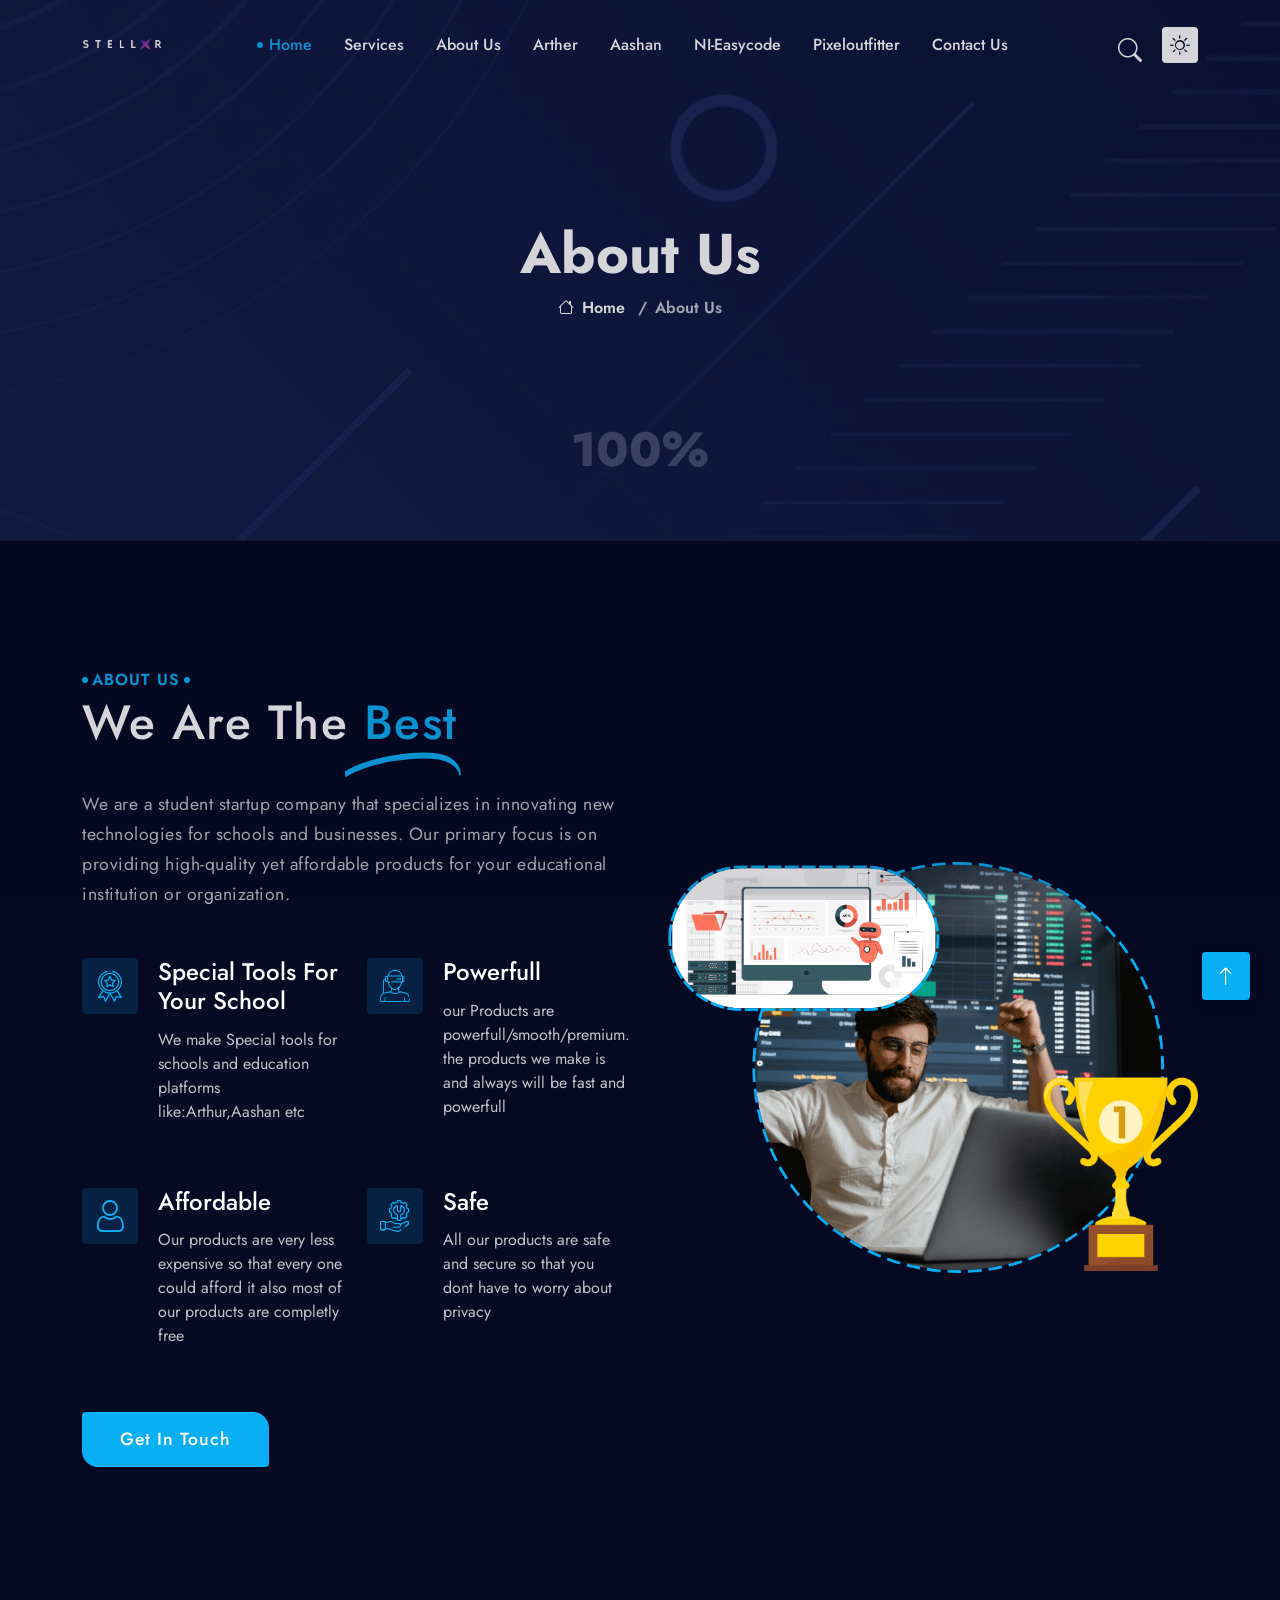
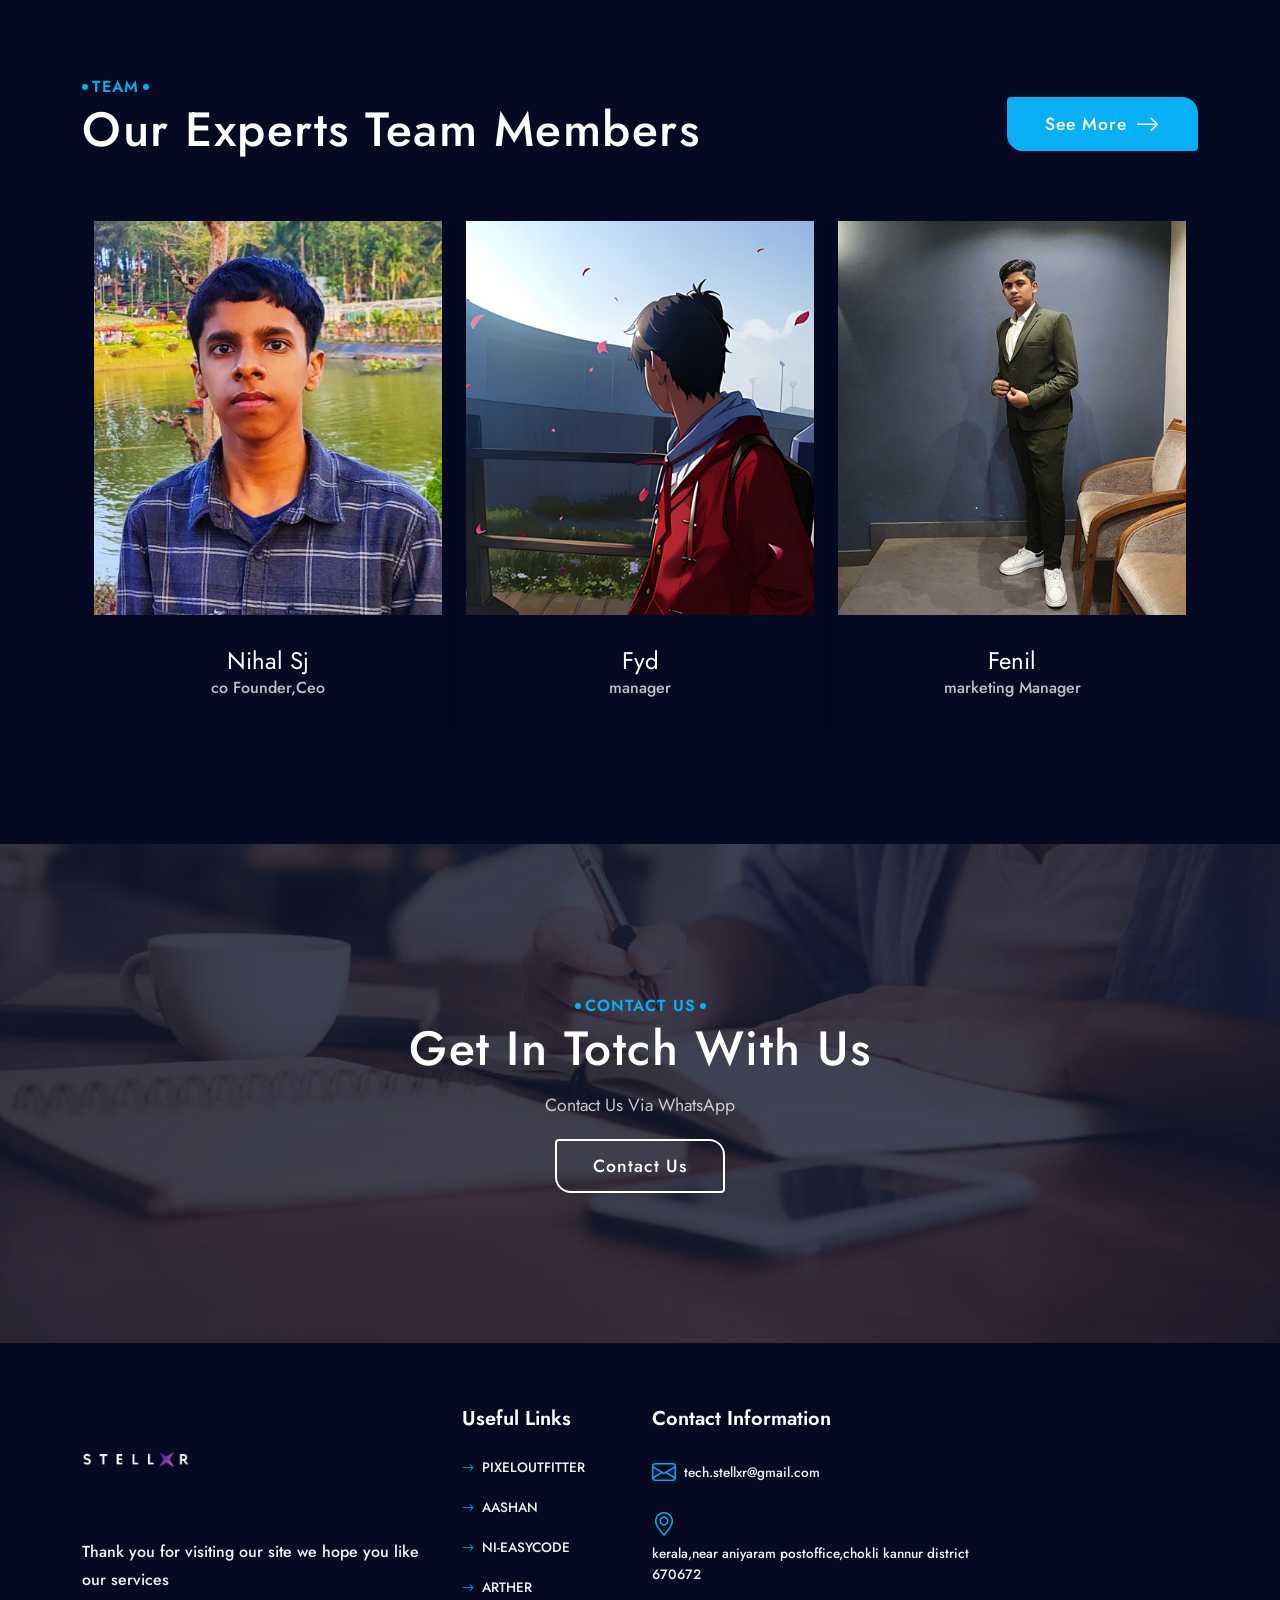
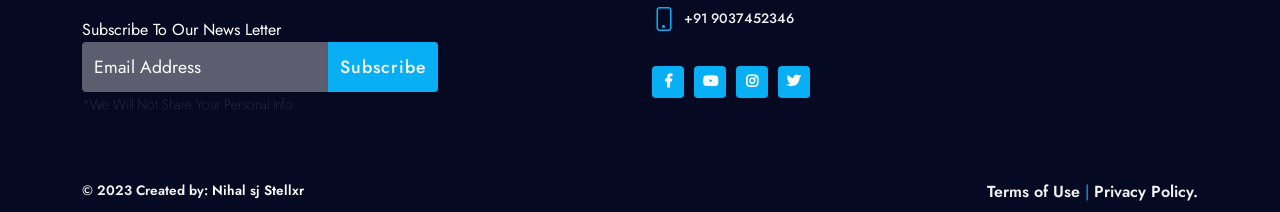
<file: about-us.html>
<!DOCTYPE html>
<html lang="zxx">
  <head>
    <meta charset="UTF-8">
    <meta name="viewport" content="width=device-width, initial-scale=1.0">
    <meta name="description" content="IT Solutions &amp; Business Services Responsive HTML5 Bootstrap5  Website Template">
    <meta http-equiv="X-UA-Compatible" content="ie=edge">
        
        <!-- fav icon -->
        <link rel="icon" href="stellreal1 (2).png">
        
        <!-- bootstarp -->
        <link rel="stylesheet" href="css/vendors/bootstrap.min.css">
        
        <!-- animate.css file -->
        <link rel="stylesheet" href="css/vendors/animate.css">
        
        <!-- Fancybox -->
        <link rel="stylesheet" href="css/vendors/jquery.fancybox.min.css">
        
        <!-- Swiper -->
        <link rel="stylesheet" href="css/vendors/swiper-bundle.min.css">
        
        <!-- flaticon -->
        <link rel="stylesheet" href="css/vendors/flaticon/flaticon.css">
        
        <!-- fontAwesome -->
        <link rel="stylesheet" href="css/vendors/all.min.css">
        
        <!-- bootstrap icons -->
        <link rel="stylesheet" href="css/vendors/bootstrap-icons-1.9.1/bootstrap-icons.css">
        
        <!-- Font Family -->
        <link rel="stylesheet" href="https://fonts.googleapis.com/css2?family=Jost:wght@400;500;600;700;800&amp;display=swap">
        
        <!-- main-LTR -->
        <link rel="stylesheet" href="css/main-LTR.css">
        <title> flex-IT   |   About Us</title>
  </head>
  <body class=" dark-theme ">
    <!--Start Page Header-->
    <header class=" page-header   content-always-light header-basic" id="page-header">
      <div class="header-search-box">
        <div class="close-search"></div>
        <form class="nav-search search-form" role="search" method="get" action="#">
          <div class="search-wrapper"> 
            <label class="search-lbl">Search for:</label>
            <input class="search-input" type="search" placeholder="Search..." name="searchInput" autofocus="autofocus"/>
            <button class="search-btn" type="submit"><i class="bi bi-search icon"></i></button>
          </div>
        </form>
      </div>
      <div class="container">
        <nav class="menu-navbar">
          <div class="header-logo"><a class="logo-link" href="#"><img class="logo-img light-logo" loading="lazy" src="stellreal1 (1).png" alt="logo"/><img class="logo-img  dark-logo" loading="lazy" src="assets/images/logo/logo-dark.png" alt="logo"/></a></div>
          <div class="links menu-wrapper ">
            <ul class="list-js links-list">
              <li class="menu-item has-sub-menu"><a class="menu-link   active" href="index.html">home <i class="  "> </i></a>
      
              </li>
              <li class="menu-item "><a class="menu-link  " href="services.html">services<i class="fas  "> </i></a>
              <li class="menu-item"><a class="menu-link  " href="about-us.html">about us </a></li>
              <li class="menu-item"><a class="menu-link  " href="arthur.html">Arther </a></li>
              <li class="menu-item"><a class="menu-link  " href="aashan.html">Aashan </a></li>
              <li class="menu-item"><a class="menu-link  " href="ni.html">NI-Easycode </a></li>
              <li class="menu-item"><a class="menu-link  " href="px.html">Pixeloutfitter</a></li>
              
            
              </li>
             
        
              <li class="menu-item"><a class="menu-link  " href="contact-us.html">contact us </a></li>
            </ul>
          </div>
          <div class="controls-box">
            <!--Menu Toggler button-->
            <div class="control  menu-toggler"><span></span><span></span><span></span></div>
            <!--search Icon button-->
            <div class="control header-search-btn"><i class="bi bi-search icon"></i></div>
            <!--Dark/Light mode button-->
            <div class="mode-switcher ">
              <div class="switch-inner go-light " title="Switch To Light Mode "><i class="bi bi-sun icon "></i></div>
              <div class="switch-inner go-dark" title="Switch To Dark Mode "><i class="bi bi-moon icon "></i></div>
            </div>
            <!--mini shoping cart-->
          </div>
        </nav>
      </div>
    </header>
    <!--End Page Header-->
    <!-- Start inner Page hero-->
    <section class="d-flex align-items-center page-hero  inner-page-hero " id="page-hero">
      <div class="overlay-photo-image-bg parallax" data-bg-img="assets/images/hero/inner-page-hero.jpg" data-bg-opacity="1"></div>
      <div class="overlay-color" data-bg-opacity=".75"></div>
      <div class="container">
        <div class="hero-text-area centerd">
          <h1 class="hero-title  wow fadeInUp" data-wow-delay=".2s">About Us</h1>
          <nav aria-label="breadcrumb ">
            <ul class="breadcrumb wow fadeInUp" data-wow-delay=".6s">
              <li class="breadcrumb-item"><a class="breadcrumb-link" href="#0"><i class="bi bi-house icon "></i>home</a></li>
              <li class="breadcrumb-item active">about us</li>
            </ul>
          </nav>
        </div>
      </div>
    </section>
    <!-- End inner Page hero-->
    <!-- Start  about Section-->
    <section class="about mega-section" id="about">
      <div class="container">
        <!-- Start first about div-->
        <div class="content-block  ">
          <div class="row">
            <div class="col-12 col-lg-6 d-flex align-items-center order-1 order-lg-0 about-col pad-end  wow fadeInUp " data-wow-delay="0.6s">
              <div class="text-area ">
                <div class="sec-heading  light-title ">
                  <div class="content-area"><span class=" pre-title       wow fadeInUp " data-wow-delay=".2s">about Us</span>
                    <h2 class=" title    wow fadeInUp" data-wow-delay=".4s"><span class='hollow-text'>we</span> are the<span class='featured-text'> best <svg xmlns="http://www.w3.org/2000/svg" viewBox="0 0 500 150" preserveAspectRatio="none"><path d="M7.7,145.6C109,125,299.9,116.2,401,121.3c42.1,2.2,87.6,11.8,87.3,25.7"></path></svg></span></h2>
                  </div>
                </div>
                <p class=" about-text">We are a student startup company that specializes in innovating new technologies for schools and businesses. Our primary focus is on providing high-quality yet affordable products for your educational institution or organization.

                </p>
                <div class="info-items-list ">
                  <div class="row ">
                    <div class="col-9 col-xl-6">
                      <div class="info-item"><i class="flaticon-medal  info-icon"></i>
                        <div class="info-content">
                          <h5 class="info-title">Special Tools For Your School </h5>
                          <p class="info-text">We make Special tools for schools and education platforms  like:Arthur,Aashan etc

                          </p>
                        </div>
                      </div>
                    </div>
                    <div class="col-9 col-xl-6">
                      <div class="info-item"><i class="flaticon-virtual-reality info-icon"></i>
                        <div class="info-content">
                          <h5 class="info-title">Powerfull </h5>
                          <p class="info-text">our Products are powerfull/smooth/premium. the products we make is and always will be fast and powerfull</p>
                        </div>
                      </div>
                    </div>
                    <div class="col-9 col-xl-6">
                      <div class="info-item"><i class="flaticon-user info-icon"></i>
                        <div class="info-content">
                          <h5 class="info-title">Affordable  </h5>
                          <p class="info-text">Our products are very less expensive so that every one could afford it also most of our products are completly free</p>
                        </div>
                      </div>
                    </div>
                    <div class="col-9 col-xl-6">
                      <div class="info-item"><i class="flaticon-technical-support-1  info-icon"></i>
                        <div class="info-content">
                          <h5 class="info-title">Safe  </h5>
                          <p class="info-text">All our products are safe and secure so that you dont have to worry about privacy</p>
                        </div>
                      </div>
                    </div>
                  </div>
                </div>
                <div class="cta-area"><a class=" btn-solid reveal-start" href="https://wa.me/919037452346">Get in touch</a>
                  <div class="signature ">
                 
                  </div>
                </div>
              </div>
            </div>
            <div class="col-12 col-lg-6 d-flex align-items-center order-0 order-lg-1 about-col  wow fadeInUp" data-wow-delay="0.2s">
              <div class="img-area  " data-tilt>
                <div class="image   "><img class="about-img img-fluid " loading="lazy" src="assets/images/about/photo-1.png" alt="Our vision"></div>
              </div>
            </div>
          </div>
        </div>
        <!--End first about div-->
      </div>
    </section>
    <!-- End  about Section-->
    <!-- Start  our-team Section-->
    <section class="our-team mega-section " id="our-team">
      <div class="container">
        <div class="sec-heading  ">
          <div class="content-area"><span class=" pre-title       wow fadeInUp " data-wow-delay=".2s">Team</span>
            <h2 class=" title    wow fadeInUp" data-wow-delay=".4s"> our <span class='hollow-text'>Experts</span> team members</h2>
          </div>
          <div class=" cta-area  cta-area  wow fadeInUp" data-wow-delay=".8s"><a class="cta-btn btn-solid   cta-btn btn-solid  " href="our-team.html">see more<i class="bi bi-arrow-right icon "></i></a></div>
        </div>
        <div class="container">
          <div class="row">
            <!--first Team Member-->
            <div class="col-12 col-md-8  col-lg-4 mx-md-auto ">
              <div class="tm-member-card     wow   fadeInUp" data-wow-delay="0.1s">
                <div class="tm-image js-tilt "><a class="tm-link  " href=""> 
                    <div class="overlay overlay-color"></div><img class="img-fluid parallax-img  " loading="lazy" src="fffffffffffff.jpeg" alt="Team Member"/></a>
                  <div class="tm-social">
                    <div class="sc-wrapper dir-row sc-size-40">
                      <ul class="sc-list">
                        <li class="sc-item " title="Facebook"><a class="sc-link" href="#0" title="social media icon"><i class="fab fa-facebook-f sc-icon"></i></a></li>
                        <li class="sc-item " title="youtube"><a class="sc-link" href="#0" title="social media icon"><i class="fab fa-youtube sc-icon"></i></a></li>
                        <li class="sc-item " title="instagram"><a class="sc-link" href="#0" title="social media icon"><i class="fab fa-instagram sc-icon"></i></a></li>
                        <li class="sc-item " title="twitter"><a class="sc-link" href="#0" title="social media icon"><i class="fab fa-twitter sc-icon"></i></a></li>
                      </ul>
                    </div>
                  </div>
                </div>
                <div class="tm-details"><a class="tm-link" href=""> 
                    <h6 class="tm-name">nihal sj</h6></a><span class="tm-role">co Founder,ceo   </span></div>
              </div>
            </div>
            <!--Second Team Member-->
            <div class="col-12 col-md-8  col-lg-4 mx-md-auto ">
              <div class="tm-member-card     wow   fadeInUp" data-wow-delay="0.2s">
                <div class="tm-image js-tilt "><a class="tm-link  " href=""> 
                    <div class="overlay overlay-color"></div><img class="img-fluid parallax-img  " loading="lazy" src="fyd.jpeg" alt="Team Member"/></a>
                  <div class="tm-social">
                    <div class="sc-wrapper dir-row sc-size-40">
                      <ul class="sc-list">
                        <li class="sc-item " title="Facebook"><a class="sc-link" href="#0" title="social media icon"><i class="fab fa-facebook-f sc-icon"></i></a></li>
                        <li class="sc-item " title="youtube"><a class="sc-link" href="#0" title="social media icon"><i class="fab fa-youtube sc-icon"></i></a></li>
                        <li class="sc-item " title="instagram"><a class="sc-link" href="#0" title="social media icon"><i class="fab fa-instagram sc-icon"></i></a></li>
                        <li class="sc-item " title="twitter"><a class="sc-link" href="#0" title="social media icon"><i class="fab fa-twitter sc-icon"></i></a></li>
                      </ul>
                    </div>
                  </div>
                </div>
                <div class="tm-details"><a class="tm-link" href=""> 
                    <h6 class="tm-name">fyd</h6></a><span class="tm-role">manager   </span></div>
              </div>
            </div>
            <!--Third Team Member-->
            <div class="col-12 col-md-8  col-lg-4 mx-md-auto ">
              <div class="tm-member-card     wow   fadeInUp" data-wow-delay="0.4s">
                <div class="tm-image js-tilt "><a class="tm-link  " href=""> 
                    <div class="overlay overlay-color"></div><img class="img-fluid parallax-img  " loading="lazy" src="FENILREAL.jpg" alt="Team Member"/></a>
                  <div class="tm-social">
                    <div class="sc-wrapper dir-row sc-size-40">
                      <ul class="sc-list">
                        <li class="sc-item " title="Facebook"><a class="sc-link" href="#0" title="social media icon"><i class="fab fa-facebook-f sc-icon"></i></a></li>
                        <li class="sc-item " title="youtube"><a class="sc-link" href="#0" title="social media icon"><i class="fab fa-youtube sc-icon"></i></a></li>
                        <li class="sc-item " title="instagram"><a class="sc-link" href="#0" title="social media icon"><i class="fab fa-instagram sc-icon"></i></a></li>
                        <li class="sc-item " title="twitter"><a class="sc-link" href="#0" title="social media icon"><i class="fab fa-twitter sc-icon"></i></a></li>
                      </ul>
                    </div>
                  </div>
                </div>
                <div class="tm-details"><a class="tm-link" href=""> 
                    <h6 class="tm-name">fenil</h6></a><span class="tm-role">marketing manager </span></div>
              </div>
            </div>
          </div>
        </div>
      </div>
    </section>
    <!-- End  our-team Section-->
    <!-- Start  testimonials-->
   
    <!-- End  blog Section-->
    <!-- Start  take-action Section-->
    <section class="take-action elf-section has-dark-bg" id="take-action">
      <div class="overlay-photo-image-bg  " data-bg-img="assets/images/sections-bg-images/2.jpg" data-bg-opacity=".25"> </div>
      <div class="cta-wrapper">
        <div class="container">
          <div class="sec-heading  centered mb-0 ">
            <div class="content-area"><span class=" pre-title       wow fadeInUp " data-wow-delay=".2s">contact us</span>
              <h2 class=" title    wow fadeInUp" data-wow-delay=".4s">get in totch with us</h2>
              <p class="subtitle   wow fadeInUp " data-wow-delay=".6s">Contact us via WhatsApp</p>
            </div>
          </div>
          <!--Start .see-more-area-->
          <div class=" see-more-area wow fadeInUp" data-wow-delay="0.8s"><a class=" btn-solid cta-link" href="https://wa.me/919037452346">contact us</a></div>
          <!--End Of .see-more-area        -->
        </div>
      </div>
    </section>
    <!-- End  take-action Section-->
    <!-- Start  page-footer Section-->
    <footer class="page-footer dark-color-footer" id="page-footer">
      <div class="overlay-photo-image-bg" data-bg-img="https://i.pinimg.com/originals/72/c9/38/72c938ba19bd22ccbb5d60c151414c2d.jpg" data-bg-opacity=".25"></div>
      <div class="container">
        <div class="row footer-cols">
          <div class="col-12 col-md-8 col-lg-4  footer-col "><img class="img-fluid footer-logo" loading="lazy" src="stellreal1 (1).png" alt="logo"/>
            <div class="footer-col-content-wrapper">        
              <p class="footer-text-about-us ">
                Thank you for visiting our site we hope you like our services 
              </p>
            </div>
            <div class="form-area ">
              <div class="mailchimp-form ">
                <form class="one-field-form" method="post" action="#0">
                  <div class="field-group ">
                    <label class="email-label" for="email-input"> Subscribe to our news letter</label>
                    <input class="email-input " type="email" value="" name="EMAIL" id="email-input" placeholder="Email Address" autocomplete="off"/>
                    <div class="cta-area">
                      <input class="btn-solid subscribe-btn" type="submit" value="Subscribe" name="subscribe"/>
                    </div>
                  </div><span class="email-notice">*we will not share your personal info</span>
                </form>
              </div>
            </div>
          </div>
          <div class="col-6 col-lg-2  footer-col ">
            <h2 class=" footer-col-title    ">useful links</h2>
            <div class="footer-col-content-wrapper">
              <ul class="footer-menu ">
                <li class="footer-menu-item"><i class="bi bi-arrow-right icon "></i><a class="footer-menu-link" href="px.html">PIXELOUTFITTER</a>
                </li>
                <li class="footer-menu-item"><i class="bi bi-arrow-right icon "></i><a class="footer-menu-link" href="aashan.html">AASHAN</a>
                </li>
                <li class="footer-menu-item"><i class="bi bi-arrow-right icon "></i><a class="footer-menu-link" href="ni.html">NI-EASYCODE</a>
                </li>
                <li class="footer-menu-item"><i class="bi bi-arrow-right icon "></i><a class="footer-menu-link" href="arthur.html">ARTHER</a>
                </li>
              </ul>
            </div>
          </div>
          
          <div class="col-12     col-lg-4 footer-col ">
            <h2 class=" footer-col-title    ">contact information</h2>
            <div class="footer-col-content-wrapper">       
              <div class="contact-info-card"><i class="bi bi-envelope icon"></i><a class="text-lowercase  info" href="mailto:tech.stellxr@gmail.com">tech.stellxr@gmail.com</a></div>
              <div class="contact-info-card"><i class="bi bi-geo-alt icon"></i><span class="text-lowercase  info">Kerala,near aniyaram postoffice,chokli kannur district 670672</span></div>
              <div class="contact-info-card"><i class="bi bi-phone icon"></i><a class="info" href="tel: +919037452346">+91 9037452346  </a></div>
              <div class="contact-info-card">
                <div class="social-icons">
                  <div class="sc-wrapper dir-row sc-size-32">
                    <ul class="sc-list">
                      <li class="sc-item " title="Facebook"><a class="sc-link" href="https://www.facebook.com/profile.php?id=100094583824498" title="social media icon"><i class="fab fa-facebook-f sc-icon"></i></a></li>
                      <li class="sc-item " title="youtube"><a class="sc-link" href="#0" title="social media icon"><i class="fab fa-youtube sc-icon"></i></a></li>
                      <li class="sc-item " title="instagram"><a class="sc-link" href="#0" title="social media icon"><i class="fab fa-instagram sc-icon"></i></a></li>
                      <li class="sc-item " title="twitter"><a class="sc-link" href="#0" title="social media icon"><i class="fab fa-twitter sc-icon"></i></a></li>
                    </ul>
                  </div>
                </div>
              </div>
            </div>
          </div>
        </div>
      </div>
      <div class="copyrights ">
        <div class="container">
          <div class="row">
            <div class="col-12 col-md-6 d-flex justify-content-start">
              <p class="creadits">
                 
                
                &copy; 2023
                Created by:
                
                           <a class="link" href="#0">Nihal sj Stellxr</a>
              </p>
            </div>
            <div class="col-12 col-md-6 d-flex justify-content-end">
              <div class="terms-links"><a href="#0">Terms of Use </a>
                | <a href="#0">Privacy Policy.</a>
              </div>
            </div>
          </div>
        </div>
      </div>
    </footer>
    <!-- End  page-footer Section-->
    <!-- Start loading-screen Component-->
    <div class="loading-screen" id="loading-screen"><span class="bar top-bar"></span><span class="bar down-bar"></span><span class="progress-line"></span><span class="loading-counter"> </span></div>
    <!-- End loading-screen Component-->
    <!-- Start back-to-top Component-->
    <div class="back-to-top" id="back-to-top"><i class="bi bi-arrow-up icon "></i>
    </div>
    <!-- End back-to-top Component-->   
        
        <!--     JQuery     -->
        <script src="js/vendors/jquery-3.6.1.min.js"></script>
        
        <!--     bootstrap     -->
        <script src="js/vendors/bootstrap.bundle.min.js"></script>
        
        <!--     wow     -->
        <script src="js/vendors/wow.min.js"></script>
        
        <!--     swiper     -->
        <script src="js/vendors/swiper-bundle.min.js"></script>
        
        <!--     fancybox     -->
        <script src="js/vendors/jquery.fancybox.min.js"></script>
        
        <!--     particles     -->
        <script src="js/vendors/particles.min.js"></script>
        
        <!--     countTo     -->
        <script src="js/vendors/jquery.countTo.js"></script>
        
        <!--     main     -->
        <script src="js/main.js"></script>
  </body>
</html>
</file>
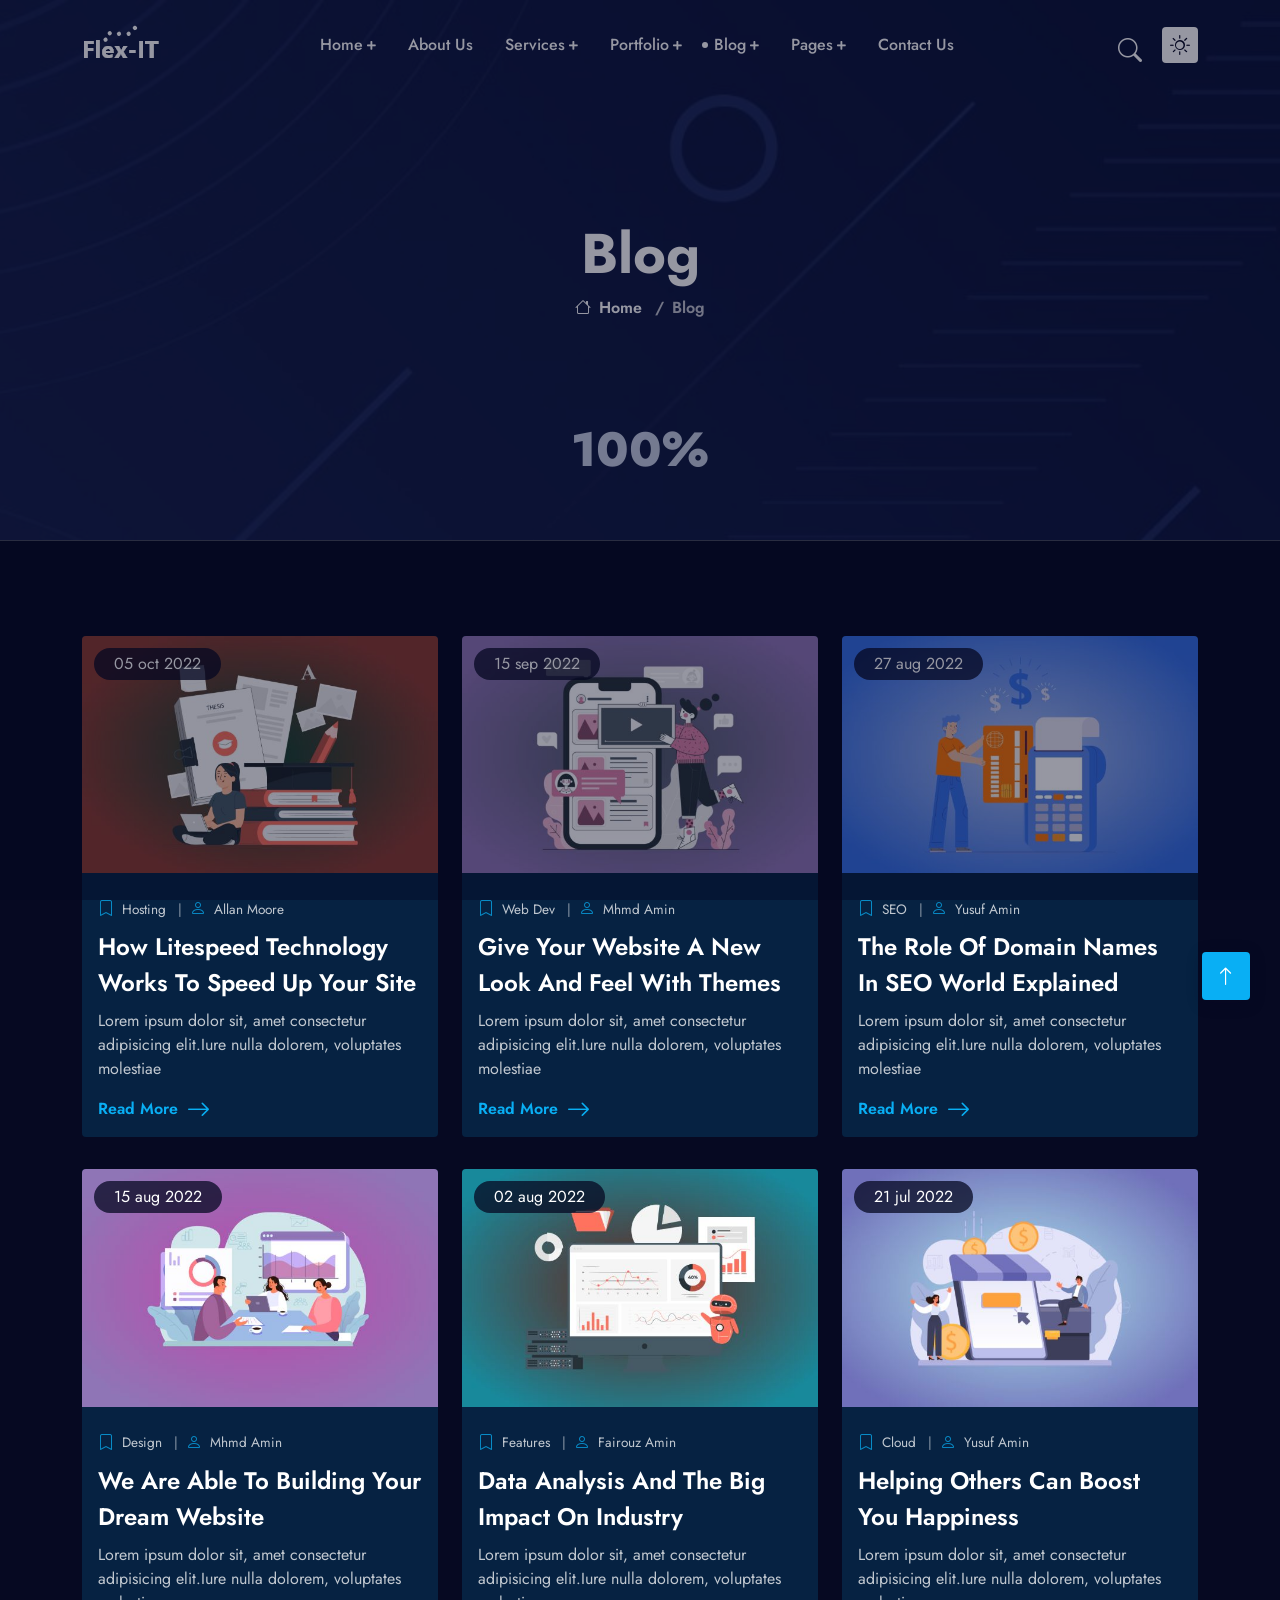
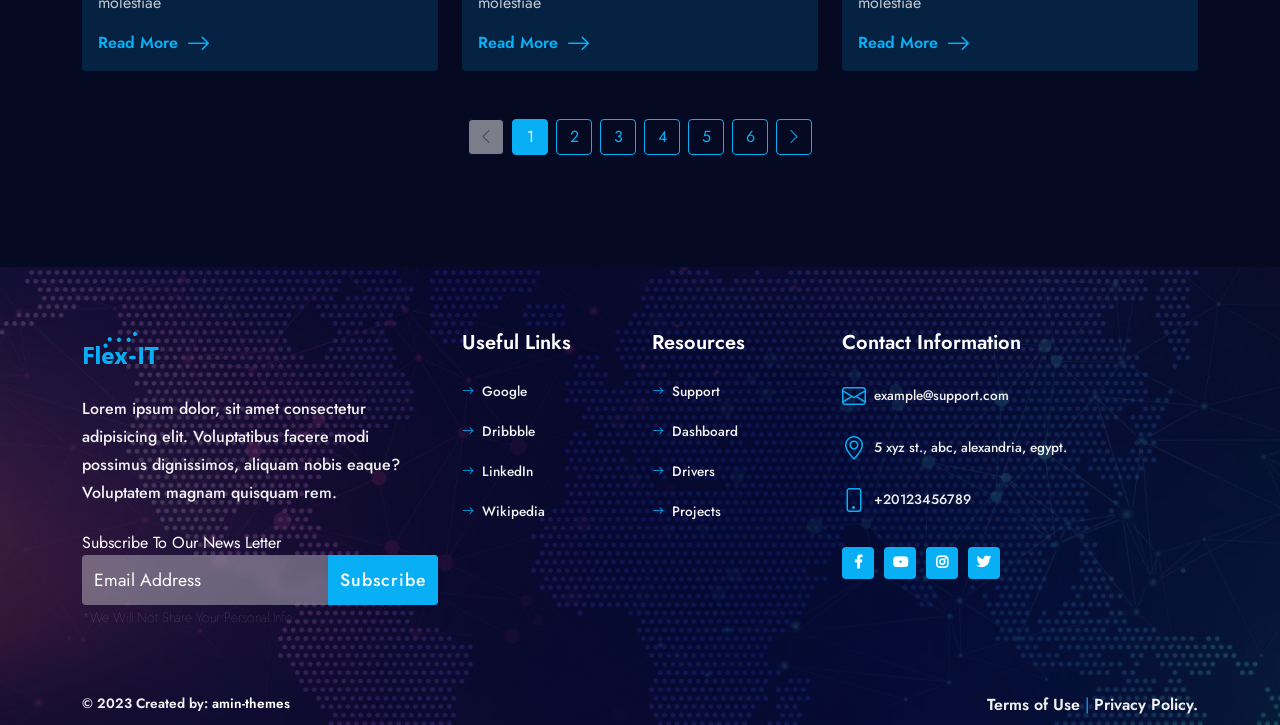
<file: blog-home-3-col.html>
<!DOCTYPE html>
<html lang="zxx">
  <head>
    <meta charset="UTF-8">
    <meta name="viewport" content="width=device-width, initial-scale=1.0">
    <meta name="description" content="IT Solutions &amp; Business Services Responsive HTML5 Bootstrap5  Website Template">
    <meta http-equiv="X-UA-Compatible" content="ie=edge">
        
        <!-- fav icon -->
        <link rel="icon" href="assets/images/fav-icon/fav-icon.png">
        
        <!-- bootstarp -->
        <link rel="stylesheet" href="css/vendors/bootstrap.min.css">
        
        <!-- animate.css file -->
        <link rel="stylesheet" href="css/vendors/animate.css">
        
        <!-- flaticon -->
        <link rel="stylesheet" href="css/vendors/flaticon/flaticon.css">
        
        <!-- fontAwesome -->
        <link rel="stylesheet" href="css/vendors/all.min.css">
        
        <!-- bootstrap icons -->
        <link rel="stylesheet" href="css/vendors/bootstrap-icons-1.9.1/bootstrap-icons.css">
        
        <!-- Font Family -->
        <link rel="stylesheet" href="https://fonts.googleapis.com/css2?family=Jost:wght@400;500;600;700;800&amp;display=swap">
        
        <!-- main-LTR -->
        <link rel="stylesheet" href="css/main-LTR.css">
        <title> flex-IT   |   Blog</title>
  </head>
  <body class=" dark-theme ">
    <!--Start Page Header-->
    <header class=" page-header   inner-page-header header-basic" id="page-header">
      <div class="header-search-box">
        <div class="close-search"></div>
        <form class="nav-search search-form" role="search" method="get" action="#">
          <div class="search-wrapper"> 
            <label class="search-lbl">Search for:</label>
            <input class="search-input" type="search" placeholder="Search..." name="searchInput" autofocus="autofocus"/>
            <button class="search-btn" type="submit"><i class="bi bi-search icon"></i></button>
          </div>
        </form>
      </div>
      <div class="container">
        <nav class="menu-navbar">
          <div class="header-logo"><a class="logo-link" href="#"><img class="logo-img light-logo" loading="lazy" src="assets/images/logo/logo-light.png" alt="logo"/><img class="logo-img  dark-logo" loading="lazy" src="assets/images/logo/logo-dark.png" alt="logo"/></a></div>
          <div class="links menu-wrapper ">
            <ul class="list-js links-list">
              <li class="menu-item has-sub-menu"><a class="menu-link  " href="#0">home <i class="fas fa-plus  plus-icon"> </i></a>
                <ul class="sub-menu ">
                  <li class="menu-item sub-menu-item"><a class="menu-link sub-menu-link  " href="./">home 1</a></li>
                  <li class="menu-item sub-menu-item"><a class="menu-link sub-menu-link  " href="home-2.html">home 2 [ Slider 1 ]</a></li>
                  <li class="menu-item sub-menu-item"><a class="menu-link sub-menu-link  " href="home-3.html">home 3 [ Slider 2 ]</a></li>
                  <li class="menu-item sub-menu-item"><a class="menu-link sub-menu-link  " href="home-rtl.html">home RTL</a></li>
                </ul>
              </li>
              <li class="menu-item"><a class="menu-link  " href="about-us.html">about us </a></li>
              <li class="menu-item has-sub-menu"><a class="menu-link  " href="#0">services<i class="fas fa-plus  plus-icon"> </i></a>
                <ul class="sub-menu ">
                  <li class="menu-item sub-menu-item"><a class="menu-link sub-menu-link  " href="services.html">services</a></li>
                  <li class="menu-item sub-menu-item"><a class="menu-link sub-menu-link  " href="service-single.html">service single</a></li>
                </ul>
              </li>
              <li class="menu-item has-sub-menu"><a class="menu-link  " href="#0">portfolio <i class="fas fa-plus  plus-icon"> </i></a>
                <ul class="sub-menu ">
                  <li class="menu-item sub-menu-item"><a class="menu-link sub-menu-link  " href="portfolio-grid.html">portfolio grid</a></li>
                  <li class="menu-item sub-menu-item"><a class="menu-link sub-menu-link  " href="portfolio-blocks.html">portfolio blocks</a></li>
                  <li class="menu-item sub-menu-item"><a class="menu-link sub-menu-link  " href="portfolio-slider.html">portfolio slider</a></li>
                  <li class="menu-item sub-menu-item"><a class="menu-link sub-menu-link  " href="portfolio-single.html">portfolio single</a></li>
                </ul>
              </li>
              <li class="menu-item has-sub-menu"><a class="menu-link   active" href="#0">blog<i class="fas fa-plus  plus-icon"> </i></a>
                <ul class="sub-menu ">
                  <li class="menu-item sub-menu-item"><a class="menu-link sub-menu-link  " href="blog-home-1-col.html">blog home 1 colmun</a></li>
                  <li class="menu-item sub-menu-item"><a class="menu-link sub-menu-link  " href="blog-home-2-col.html">blog home 2 columns</a></li>
                  <li class="menu-item sub-menu-item"><a class="menu-link sub-menu-link  " href="blog-home-3-col.html">blog home 3 columns</a></li>
                  <li class="menu-item sub-menu-item"><a class="menu-link sub-menu-link  " href="post-single.html">single post</a></li>
                </ul>
              </li>
              <li class="menu-item has-sub-menu"><a class="menu-link  " href="#0">pages<i class="fas fa-plus  plus-icon"> </i></a>
                <ul class="sub-menu ">
                  <li class="menu-item sub-menu-item"><a class="menu-link sub-menu-link  " href="pricing.html">pricing plans</a></li>
                  <li class="menu-item sub-menu-item"><a class="menu-link sub-menu-link  " href="our-team.html">our team</a></li>
                  <li class="menu-item sub-menu-item"><a class="menu-link sub-menu-link  " href="team-member.html">team member</a></li>
                  <li class="menu-item sub-menu-item"><a class="menu-link sub-menu-link  " href="faq.html">FAQ</a></li>
                  <li class="menu-item sub-menu-item"><a class="menu-link sub-menu-link  " href="404.html">404 page</a></li>
                </ul>
              </li>
              <li class="menu-item"><a class="menu-link  " href="contact-us.html">contact us </a></li>
            </ul>
          </div>
          <div class="controls-box">
            <!--Menu Toggler button-->
            <div class="control  menu-toggler"><span></span><span></span><span></span></div>
            <!--search Icon button-->
            <div class="control header-search-btn"><i class="bi bi-search icon"></i></div>
            <!--Dark/Light mode button-->
            <div class="mode-switcher ">
              <div class="switch-inner go-light " title="Switch To Light Mode "><i class="bi bi-sun icon "></i></div>
              <div class="switch-inner go-dark" title="Switch To Dark Mode "><i class="bi bi-moon icon "></i></div>
            </div>
            <!--mini shoping cart-->
          </div>
        </nav>
      </div>
    </header>
    <!--End Page Header-->
    <!-- Start inner Page hero-->
    <section class="d-flex align-items-center page-hero  inner-page-hero " id="page-hero">
      <div class="overlay-photo-image-bg parallax" data-bg-img="assets/images/hero/inner-page-hero.jpg" data-bg-opacity="1"></div>
      <div class="overlay-color" data-bg-opacity=".75"></div>
      <div class="container">
        <div class="hero-text-area centerd">
          <h1 class="hero-title  wow fadeInUp" data-wow-delay=".2s">Blog</h1>
          <nav aria-label="breadcrumb ">
            <ul class="breadcrumb wow fadeInUp" data-wow-delay=".6s">
              <li class="breadcrumb-item"><a class="breadcrumb-link" href="#0"><i class="bi bi-house icon "></i>home</a></li>
              <li class="breadcrumb-item active">blog</li>
            </ul>
          </nav>
        </div>
      </div>
    </section>
    <!-- End inner Page hero-->
    <!-- Start _3-col-left-sidebar-->
    <section class="blog blog-home mega-section">
      <div class="container ">
        <div class="row ">
          <div class="col-12 "> 
            <div class="posts-grid">
              <div class="row">
                <div class="col-12 col-lg-4 ">
                  <div class="post-box">     <a class="post-link" href="post-single.html" title="How litespeed technology works to speed up your site "> 
                      <div class="post-img-wrapper  "><img class=" parallax-img   post-img" loading="lazy" src="assets/images/blog/post-images/1.jpg" alt=""/><span class="post-date"><span class="day">05 </span>oct 2022     </span></div></a>
                    <div class="post-summary">
                      <div class="post-info"><a class="info post-cat" href="#"> <i class="bi bi-bookmark icon"></i>hosting</a><a class="info post-author" href="#"> <i class=" bi bi-person icon"></i>Allan Moore</a></div>
                      <div class="post-text"><a class="post-link" href="post-single.html"> 
                          <h2 class="post-title"> How litespeed technology works to speed up your site </h2></a>
                        <p class="post-excerpt">Lorem ipsum dolor sit, amet consectetur adipisicing elit.Iure nulla dolorem, voluptates molestiae</p><a class="read-more" href="post-single.html" title="How litespeed technology works to speed up your site ">read more<i class="bi bi-arrow-right icon "></i></a>
                      </div>
                    </div>
                  </div>
                </div>
                <div class="col-12 col-lg-4 ">         
                  <div class="post-box">     <a class="post-link" href="post-single.html" title="give your website a new look and feel with themes"> 
                      <div class="post-img-wrapper  "><img class=" parallax-img   post-img" loading="lazy" src="assets/images/blog/post-images/2.jpg" alt=""/><span class="post-date"><span class="day">15 </span>sep 2022     </span></div></a>
                    <div class="post-summary">
                      <div class="post-info"><a class="info post-cat" href="#"> <i class="bi bi-bookmark icon"></i>web dev</a><a class="info post-author" href="#"> <i class=" bi bi-person icon"></i>mhmd amin</a></div>
                      <div class="post-text"><a class="post-link" href="post-single.html"> 
                          <h2 class="post-title"> give your website a new look and feel with themes</h2></a>
                        <p class="post-excerpt">Lorem ipsum dolor sit, amet consectetur adipisicing elit.Iure nulla dolorem, voluptates molestiae</p><a class="read-more" href="post-single.html" title="give your website a new look and feel with themes">read more<i class="bi bi-arrow-right icon "></i></a>
                      </div>
                    </div>
                  </div>
                </div>
                <div class="col-12 col-lg-4 ">         
                  <div class="post-box">     <a class="post-link" href="post-single.html" title="the role of domain names in SEO world explained "> 
                      <div class="post-img-wrapper  "><img class=" parallax-img   post-img" loading="lazy" src="assets/images/blog/post-images/3.jpg" alt=""/><span class="post-date"><span class="day">27 </span>aug 2022     </span></div></a>
                    <div class="post-summary">
                      <div class="post-info"><a class="info post-cat" href="#"> <i class="bi bi-bookmark icon"></i>SEO</a><a class="info post-author" href="#"> <i class=" bi bi-person icon"></i>yusuf amin</a></div>
                      <div class="post-text"><a class="post-link" href="post-single.html"> 
                          <h2 class="post-title"> the role of domain names in SEO world explained </h2></a>
                        <p class="post-excerpt">Lorem ipsum dolor sit, amet consectetur adipisicing elit.Iure nulla dolorem, voluptates molestiae</p><a class="read-more" href="post-single.html" title="the role of domain names in SEO world explained ">read more<i class="bi bi-arrow-right icon "></i></a>
                      </div>
                    </div>
                  </div>
                </div>
                <div class="col-12 col-lg-4 ">         
                  <div class="post-box">     <a class="post-link" href="post-single.html" title="we are able to building your dream website"> 
                      <div class="post-img-wrapper  "><img class=" parallax-img   post-img" loading="lazy" src="assets/images/blog/post-images/4.jpg" alt=""/><span class="post-date"><span class="day">15 </span>aug 2022     </span></div></a>
                    <div class="post-summary">
                      <div class="post-info"><a class="info post-cat" href="#"> <i class="bi bi-bookmark icon"></i>design</a><a class="info post-author" href="#"> <i class=" bi bi-person icon"></i>mhmd amin</a></div>
                      <div class="post-text"><a class="post-link" href="post-single.html"> 
                          <h2 class="post-title"> we are able to building your dream website</h2></a>
                        <p class="post-excerpt">Lorem ipsum dolor sit, amet consectetur adipisicing elit.Iure nulla dolorem, voluptates molestiae</p><a class="read-more" href="post-single.html" title="we are able to building your dream website">read more<i class="bi bi-arrow-right icon "></i></a>
                      </div>
                    </div>
                  </div>
                </div>
                <div class="col-12 col-lg-4 ">         
                  <div class="post-box">     <a class="post-link" href="post-single.html" title="data analysis and the big impact on industry"> 
                      <div class="post-img-wrapper  "><img class=" parallax-img   post-img" loading="lazy" src="assets/images/blog/post-images/5.jpg" alt=""/><span class="post-date"><span class="day">02 </span>aug 2022     </span></div></a>
                    <div class="post-summary">
                      <div class="post-info"><a class="info post-cat" href="#"> <i class="bi bi-bookmark icon"></i>features</a><a class="info post-author" href="#"> <i class=" bi bi-person icon"></i>fairouz amin</a></div>
                      <div class="post-text"><a class="post-link" href="post-single.html"> 
                          <h2 class="post-title"> data analysis and the big impact on industry</h2></a>
                        <p class="post-excerpt">Lorem ipsum dolor sit, amet consectetur adipisicing elit.Iure nulla dolorem, voluptates molestiae</p><a class="read-more" href="post-single.html" title="data analysis and the big impact on industry">read more<i class="bi bi-arrow-right icon "></i></a>
                      </div>
                    </div>
                  </div>
                </div>
                <div class="col-12 col-lg-4 ">         
                  <div class="post-box">     <a class="post-link" href="post-single.html" title="helping others can boost you happiness"> 
                      <div class="post-img-wrapper  "><img class=" parallax-img   post-img" loading="lazy" src="assets/images/blog/post-images/6.jpg" alt=""/><span class="post-date"><span class="day">21 </span>jul 2022     </span></div></a>
                    <div class="post-summary">
                      <div class="post-info"><a class="info post-cat" href="#"> <i class="bi bi-bookmark icon"></i>cloud</a><a class="info post-author" href="#"> <i class=" bi bi-person icon"></i>yusuf amin</a></div>
                      <div class="post-text"><a class="post-link" href="post-single.html"> 
                          <h2 class="post-title"> helping others can boost you happiness</h2></a>
                        <p class="post-excerpt">Lorem ipsum dolor sit, amet consectetur adipisicing elit.Iure nulla dolorem, voluptates molestiae</p><a class="read-more" href="post-single.html" title="helping others can boost you happiness">read more<i class="bi bi-arrow-right icon "></i></a>
                      </div>
                    </div>
                  </div>
                </div>
                <div class="col-12">
                  <!--Start pagination-->
                  <nav class="ma-pagination">
                    <ul class="pagination justify-content-center">
                      <li class="ma-page-item deactive-page-item"><a class="ma-page-link " href="#" title="Previous Page"><i class="bi bi-chevron-left icon "></i></a></li>
                      <li class="ma-page-item active"><a class="ma-page-link " href="#">1 </a></li>
                      <li class="ma-page-item  "><a class="ma-page-link " href="#">2 </a></li>
                      <li class="ma-page-item  "><a class="ma-page-link " href="#">3 </a></li>
                      <li class="ma-page-item  "><a class="ma-page-link " href="#">4 </a></li>
                      <li class="ma-page-item  "><a class="ma-page-link " href="#">5 </a></li>
                      <li class="ma-page-item  "><a class="ma-page-link " href="#">6 </a></li>
                      <li class="ma-page-item"><a class="ma-page-link" href="#" title="Next Page"><i class="bi bi-chevron-right icon "></i></a></li>
                    </ul>
                  </nav>
                </div>
              </div>
            </div>
          </div>
        </div>
      </div>
    </section>
    <!-- End _3-col-left-sidebar-->
    <!-- Start  page-footer Section-->
    <footer class="page-footer dark-color-footer" id="page-footer">
      <div class="overlay-photo-image-bg" data-bg-img="assets/images/sections-bg-images/footer-bg-1.jpg" data-bg-opacity=".25"></div>
      <div class="container">
        <div class="row footer-cols">
          <div class="col-12 col-md-8 col-lg-4  footer-col "><img class="img-fluid footer-logo" loading="lazy" src="assets/images/logo/logo-colored.png" alt="logo"/>
            <div class="footer-col-content-wrapper">        
              <p class="footer-text-about-us ">
                 Lorem ipsum dolor, sit amet consectetur adipisicing elit.
                Voluptatibus facere modi possimus dignissimos, 
                aliquam nobis eaque? Voluptatem magnam quisquam rem.
                
              </p>
            </div>
            <div class="form-area ">
              <div class="mailchimp-form ">
                <form class="one-field-form" method="post" action="#0">
                  <div class="field-group ">
                    <label class="email-label" for="email-input"> Subscribe to our news letter</label>
                    <input class="email-input " type="email" value="" name="EMAIL" id="email-input" placeholder="Email Address" autocomplete="off"/>
                    <div class="cta-area">
                      <input class="btn-solid subscribe-btn" type="submit" value="Subscribe" name="subscribe"/>
                    </div>
                  </div><span class="email-notice">*we will not share your personal info</span>
                </form>
              </div>
            </div>
          </div>
          <div class="col-6 col-lg-2  footer-col ">
            <h2 class=" footer-col-title    ">useful links</h2>
            <div class="footer-col-content-wrapper">
              <ul class="footer-menu ">
                <li class="footer-menu-item"><i class="bi bi-arrow-right icon "></i><a class="footer-menu-link" href="#0">Google</a>
                </li>
                <li class="footer-menu-item"><i class="bi bi-arrow-right icon "></i><a class="footer-menu-link" href="#0">Dribbble</a>
                </li>
                <li class="footer-menu-item"><i class="bi bi-arrow-right icon "></i><a class="footer-menu-link" href="#0">linkedIn</a>
                </li>
                <li class="footer-menu-item"><i class="bi bi-arrow-right icon "></i><a class="footer-menu-link" href="#0">wikipedia</a>
                </li>
              </ul>
            </div>
          </div>
          <div class="col-6 col-lg-2 footer-col ">
            <h2 class=" footer-col-title    ">Resources</h2>
            <div class="footer-col-content-wrapper">
              <ul class="footer-menu">
                <li class="footer-menu-item"><i class="bi bi-arrow-right icon "></i><a class="footer-menu-link" href="#0">support</a>
                </li>
                <li class="footer-menu-item"><i class="bi bi-arrow-right icon "></i><a class="footer-menu-link" href="#0">dashboard</a>
                </li>
                <li class="footer-menu-item"><i class="bi bi-arrow-right icon "></i><a class="footer-menu-link" href="#0">drivers</a>
                </li>
                <li class="footer-menu-item"><i class="bi bi-arrow-right icon "></i><a class="footer-menu-link" href="#0">projects</a>
                </li>
              </ul>
            </div>
          </div>
          <div class="col-12     col-lg-4 footer-col ">
            <h2 class=" footer-col-title    ">contact information</h2>
            <div class="footer-col-content-wrapper">       
              <div class="contact-info-card"><i class="bi bi-envelope icon"></i><a class="text-lowercase  info" href="mailto:example@support.com">example@support.com</a></div>
              <div class="contact-info-card"><i class="bi bi-geo-alt icon"></i><span class="text-lowercase  info">5 Xyz st., Abc, alexandria, egypt.</span></div>
              <div class="contact-info-card"><i class="bi bi-phone icon"></i><a class="info" href="tel:+20123456789">+20123456789  </a></div>
              <div class="contact-info-card">
                <div class="social-icons">
                  <div class="sc-wrapper dir-row sc-size-32">
                    <ul class="sc-list">
                      <li class="sc-item " title="Facebook"><a class="sc-link" href="#0" title="social media icon"><i class="fab fa-facebook-f sc-icon"></i></a></li>
                      <li class="sc-item " title="youtube"><a class="sc-link" href="#0" title="social media icon"><i class="fab fa-youtube sc-icon"></i></a></li>
                      <li class="sc-item " title="instagram"><a class="sc-link" href="#0" title="social media icon"><i class="fab fa-instagram sc-icon"></i></a></li>
                      <li class="sc-item " title="twitter"><a class="sc-link" href="#0" title="social media icon"><i class="fab fa-twitter sc-icon"></i></a></li>
                    </ul>
                  </div>
                </div>
              </div>
            </div>
          </div>
        </div>
      </div>
      <div class="copyrights ">
        <div class="container">
          <div class="row">
            <div class="col-12 col-md-6 d-flex justify-content-start">
              <p class="creadits">
                 
                
                &copy; 2023
                Created by:
                
                           <a class="link" href="#0">amin-themes</a>
              </p>
            </div>
            <div class="col-12 col-md-6 d-flex justify-content-end">
              <div class="terms-links"><a href="#0">Terms of Use </a>
                | <a href="#0">Privacy Policy.</a>
              </div>
            </div>
          </div>
        </div>
      </div>
    </footer>
    <!-- End  page-footer Section-->
    <!-- Start loading-screen Component-->
    <div class="loading-screen" id="loading-screen"><span class="bar top-bar"></span><span class="bar down-bar"></span><span class="progress-line"></span><span class="loading-counter"> </span></div>
    <!-- End loading-screen Component-->
    <!-- Start back-to-top Component-->
    <div class="back-to-top" id="back-to-top"><i class="bi bi-arrow-up icon "></i>
    </div>
    <!-- End back-to-top Component-->   
        
        <!--     JQuery     -->
        <script src="js/vendors/jquery-3.6.1.min.js"></script>
        
        <!--     bootstrap     -->
        <script src="js/vendors/bootstrap.bundle.min.js"></script>
        
        <!--     wow     -->
        <script src="js/vendors/wow.min.js"></script>
        
        <!--     main     -->
        <script src="js/main.js"></script>
  </body>
</html>
</file>
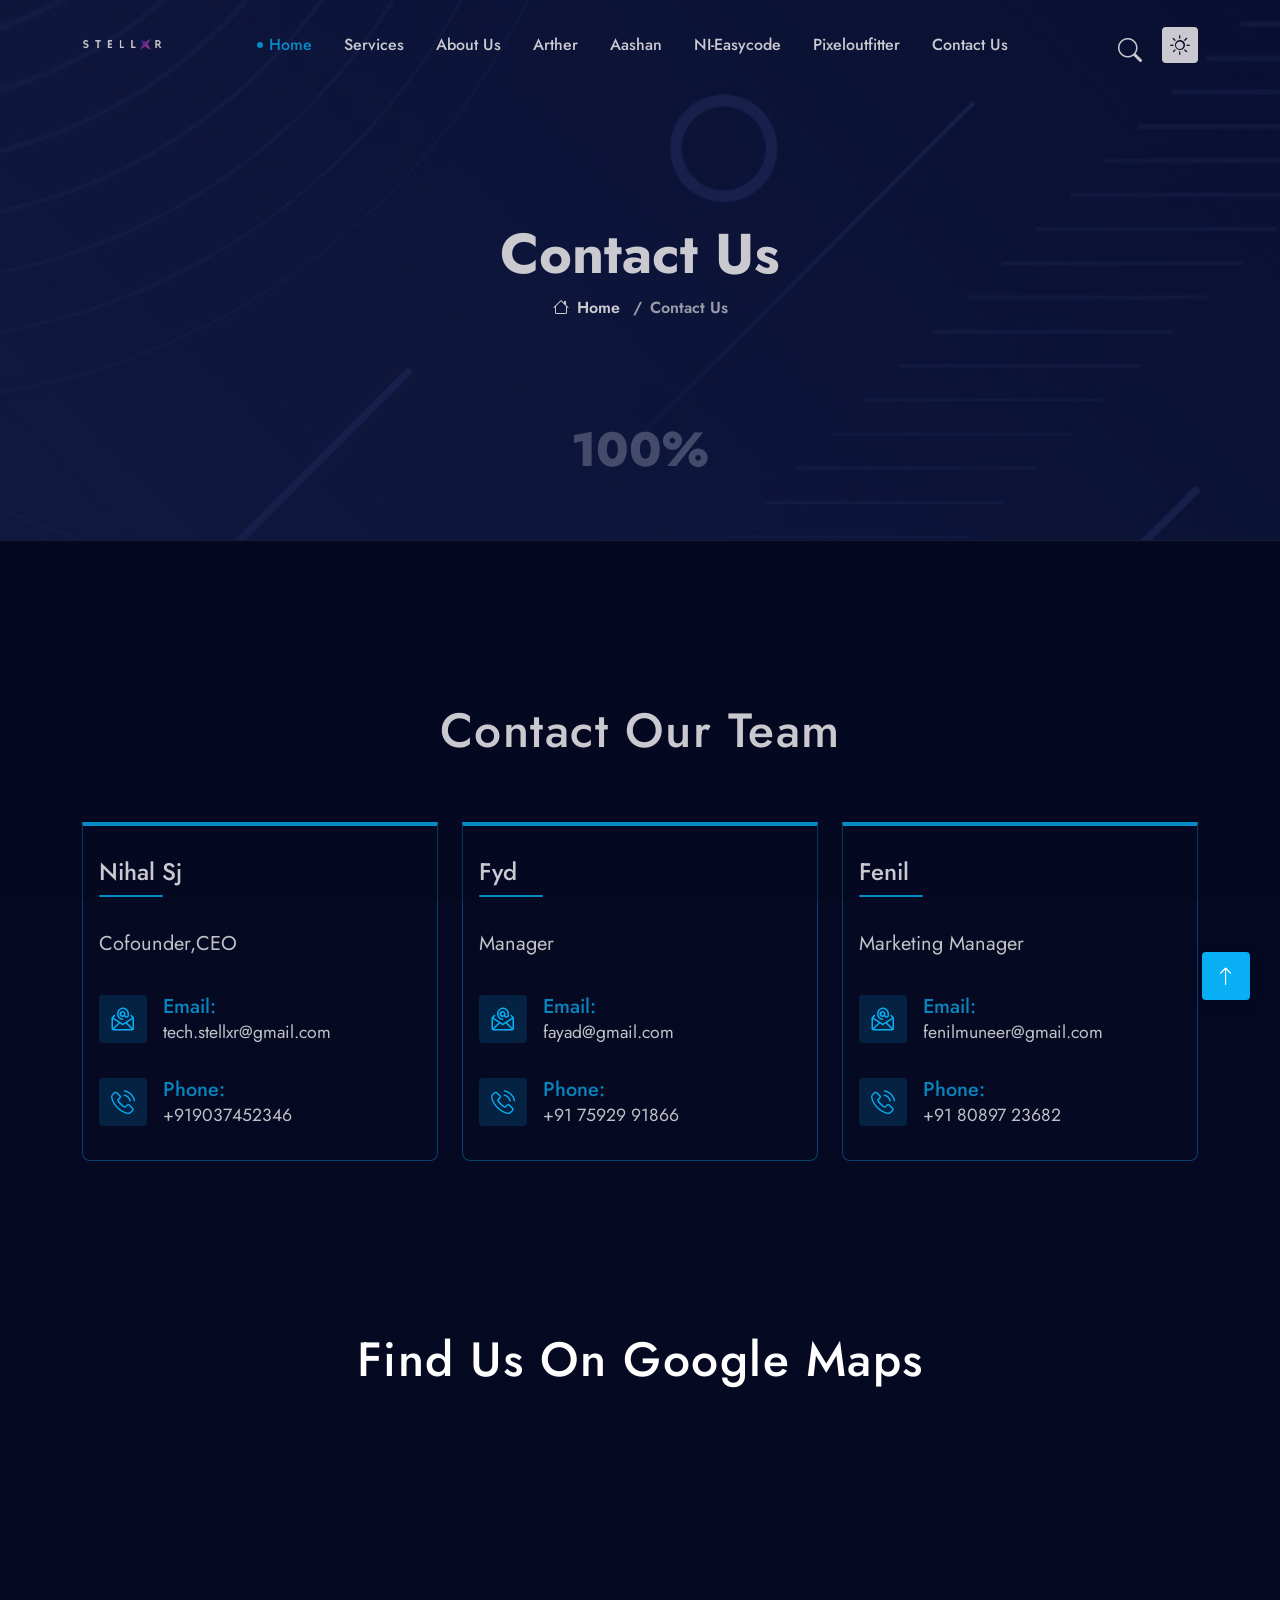
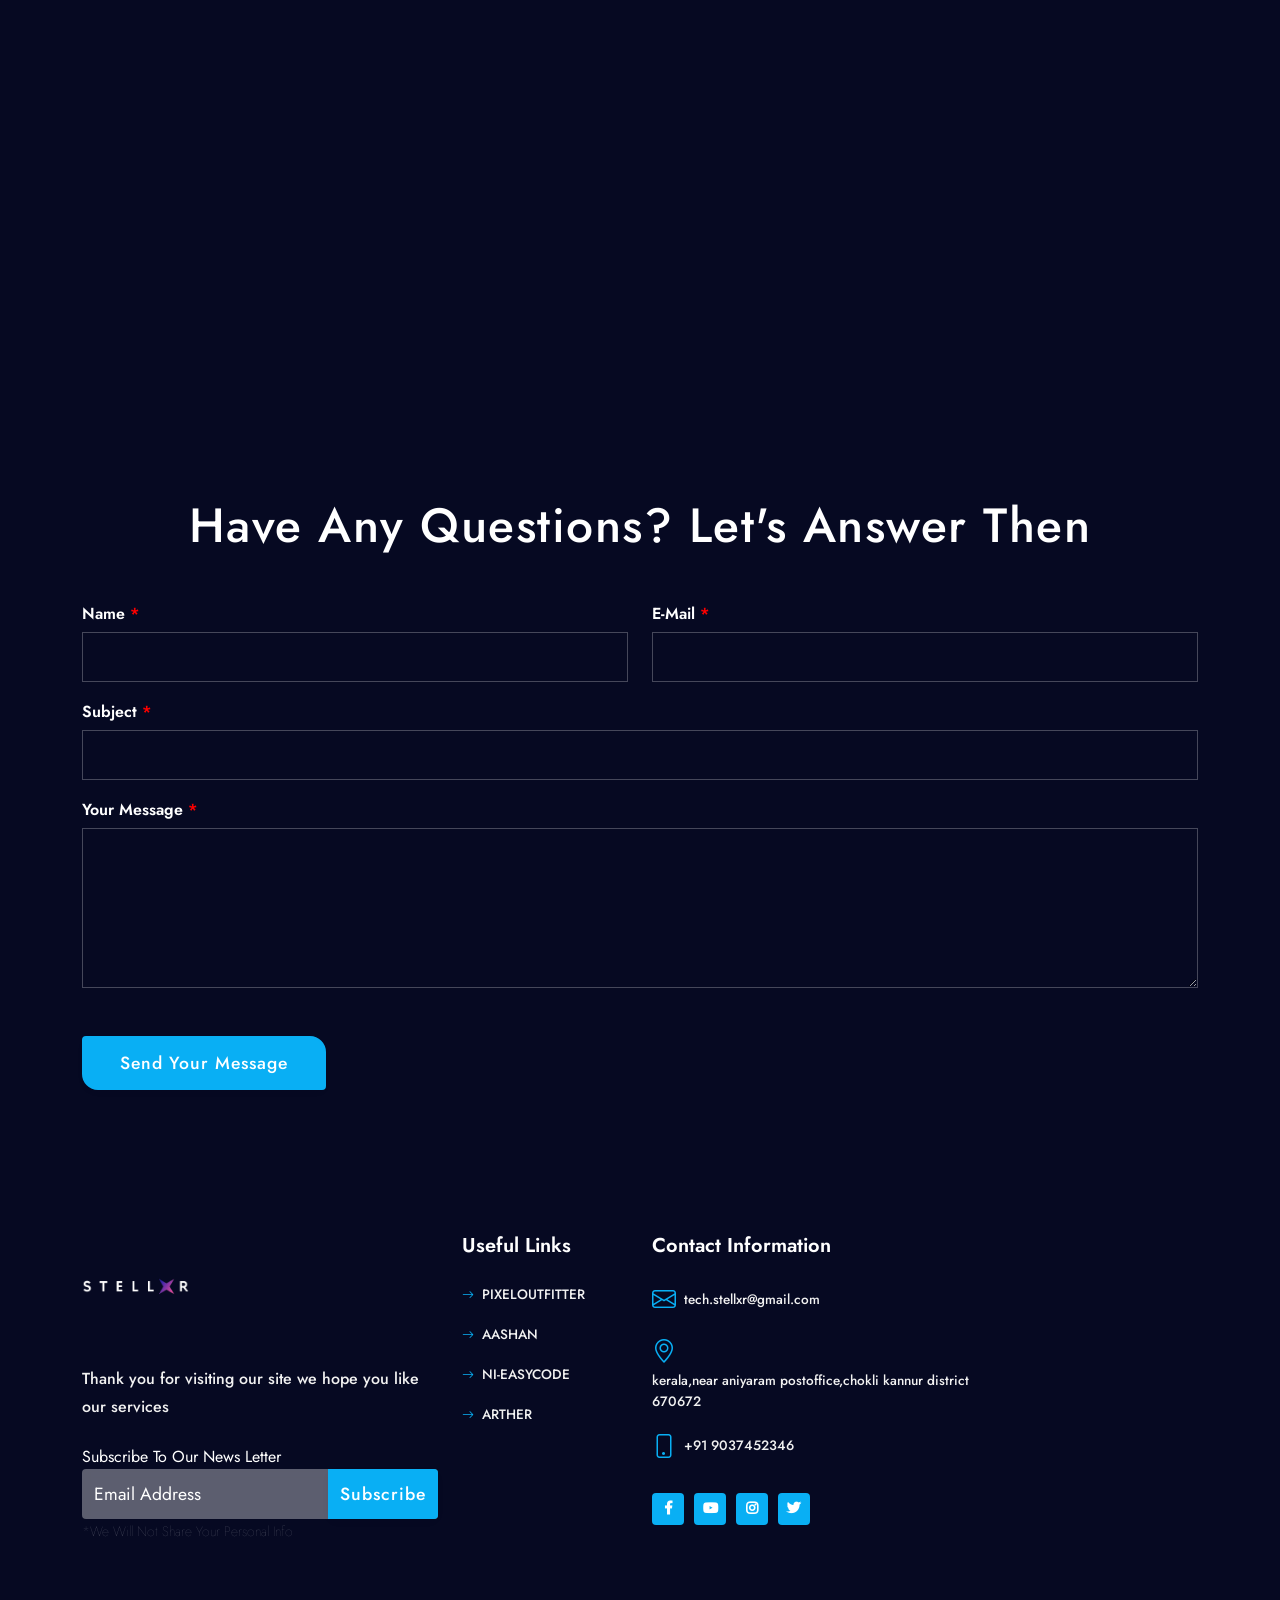
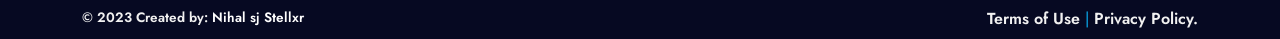
<file: contact-us.html>
<!DOCTYPE html>
<html lang="zxx">
  <head>
    <meta charset="UTF-8">
    <meta name="viewport" content="width=device-width, initial-scale=1.0">
    <meta name="description" content="IT Solutions &amp; Business Services Responsive HTML5 Bootstrap5  Website Template">
    <meta http-equiv="X-UA-Compatible" content="ie=edge">
        
        <!-- fav icon -->
        <link rel="icon" href="stellreal1 (2).png">
        
        <!-- bootstarp -->
        <link rel="stylesheet" href="css/vendors/bootstrap.min.css">
        
        <!-- animate.css file -->
        <link rel="stylesheet" href="css/vendors/animate.css">
        
        <!-- flaticon -->
        <link rel="stylesheet" href="css/vendors/flaticon/flaticon.css">
        
        <!-- fontAwesome -->
        <link rel="stylesheet" href="css/vendors/all.min.css">
        
        <!-- bootstrap icons -->
        <link rel="stylesheet" href="css/vendors/bootstrap-icons-1.9.1/bootstrap-icons.css">
        
        <!-- Font Family -->
        <link rel="stylesheet" href="https://fonts.googleapis.com/css2?family=Jost:wght@400;500;600;700;800&amp;display=swap">
        
        <!-- main-LTR -->
        <link rel="stylesheet" href="css/main-LTR.css">
        <title>   Contact Us</title>
  </head>
  <body class=" dark-theme ">
    <!--Start Page Header-->
    <header class=" page-header   content-always-light header-basic" id="page-header">
      <div class="header-search-box">
        <div class="close-search"></div>
        <form class="nav-search search-form" role="search" method="get" action="#">
          <div class="search-wrapper"> 
            <label class="search-lbl">Search for:</label>
            <input class="search-input" type="search" placeholder="Search..." name="searchInput" autofocus="autofocus"/>
            <button class="search-btn" type="submit"><i class="bi bi-search icon"></i></button>
          </div>
        </form>
      </div>
      <div class="container">
        <nav class="menu-navbar">
          <div class="header-logo"><a class="logo-link" href="#"><img class="logo-img light-logo" loading="lazy" src="stellreal1 (1).png" alt="logo"/><img class="logo-img  dark-logo" loading="lazy" src="assets/images/logo/logo-dark.png" alt="logo"/></a></div>
          <div class="links menu-wrapper ">
            <ul class="list-js links-list">
              <li class="menu-item has-sub-menu"><a class="menu-link   active" href="index.html">home <i class="  "> </i></a>
      
              </li>
              <li class="menu-item "><a class="menu-link  " href="services.html">services<i class="fas  "> </i></a>
              <li class="menu-item"><a class="menu-link  " href="about-us.html">about us </a></li>
              <li class="menu-item"><a class="menu-link  " href="arthur.html">Arther </a></li>
              <li class="menu-item"><a class="menu-link  " href="aashan.html">Aashan </a></li>
              <li class="menu-item"><a class="menu-link  " href="ni.html">NI-Easycode </a></li>
              <li class="menu-item"><a class="menu-link  " href="px.html">Pixeloutfitter</a></li>
              
            
              </li>
             
        
              <li class="menu-item"><a class="menu-link  " href="contact-us.html">contact us </a></li>
            </ul>
          </div>
          <div class="controls-box">
            <!--Menu Toggler button-->
            <div class="control  menu-toggler"><span></span><span></span><span></span></div>
            <!--search Icon button-->
            <div class="control header-search-btn"><i class="bi bi-search icon"></i></div>
            <!--Dark/Light mode button-->
            <div class="mode-switcher ">
              <div class="switch-inner go-light " title="Switch To Light Mode "><i class="bi bi-sun icon "></i></div>
              <div class="switch-inner go-dark" title="Switch To Dark Mode "><i class="bi bi-moon icon "></i></div>
            </div>
            <!--mini shoping cart-->
          </div>
        </nav>
      </div>
    </header>
    <!--End Page Header-->
    <!-- Start inner Page hero-->
    <section class="d-flex align-items-center page-hero  inner-page-hero " id="page-hero">
      <div class="overlay-photo-image-bg parallax" data-bg-img="assets/images/hero/inner-page-hero.jpg" data-bg-opacity="1"></div>
      <div class="overlay-color" data-bg-opacity=".75"></div>
      <div class="container">
        <div class="hero-text-area centerd">
          <h1 class="hero-title  wow fadeInUp" data-wow-delay=".2s">Contact Us</h1>
          <nav aria-label="breadcrumb ">
            <ul class="breadcrumb wow fadeInUp" data-wow-delay=".6s">
              <li class="breadcrumb-item"><a class="breadcrumb-link" href="#0"><i class="bi bi-house icon "></i>home</a></li>
              <li class="breadcrumb-item active">contact us</li>
            </ul>
          </nav>
        </div>
      </div>
    </section>
    <!-- End inner Page hero-->
    <!-- Start contact-us -->
    <section class="contact-us  mega-section  pb-0" id="contact-us">
      <div class="container">
        <section class="locations-section  mega-section ">
          <div class="sec-heading centered  ">
            <div class="content-area">
              <h2 class=" title    wow fadeInUp" data-wow-delay=".4s">Contact our team</h2>
            </div>
          </div>
          <div class=" contact-info-panel ">
            <div class="info-section ">
              <div class="row">
                <div class="col-12 col-lg-4">     
                  <div class="info-panel  wow fadeInUp" data-wow-delay=".4s ">
                    <h4 class="location-title">Nihal sj</h4>
                    <div class="line-on-side "> </div>
                    <p class="location-address">Cofounder,CEO</p>
                    <div class="location-card  "><i class="flaticon-email icon"></i>
                      <div class="card-content">
                        <h6 class="content-title">email:</h6><a class="email link" href="mailto:tech.stellxr@gmail.com">tech.stellxr@gmail.com</a>
                      </div>
                    </div>
                    <div class="location-card  "><i class="flaticon-phone-call icon"></i>
                      <div class="card-content">
                        <h6 class="content-title">phone:</h6><a class="tel link" href="https://wa.me/919037452346">+919037452346</a>
                      </div>
                    </div>
                  </div>
                </div>
                <div class="col-12 col-lg-4">           
                  <div class="info-panel  wow fadeInUp" data-wow-delay=".6s">
                    <h4 class="location-title">Fyd</h4>
                    <div class="line-on-side "> </div>
                    <p class="location-address">Manager</p>
                    <div class="location-card  "><i class="flaticon-email icon"></i>
                      <div class="card-content">
                        <h6 class="content-title">email:</h6><a class="email link" href="mailto:yourname@example.com">fayad@gmail.com</a>
                      </div>
                    </div>
                    <div class="location-card  "><i class="flaticon-phone-call icon"></i>
                      <div class="card-content">
                        <h6 class="content-title">phone:</h6><a class="tel link" href="tel:+917592991866">+91 75929 91866</a>
                      </div>
                    </div>
                  </div>
                </div>
                <div class="col-12 col-lg-4">
                  <div class="info-panel  wow fadeInUp" data-wow-delay=".8s">
                    <h4 class="location-title">Fenil</h4>
                    <div class="line-on-side "> </div>
                    <p class="location-address">Marketing manager</p>
                    <div class="location-card  "><i class="flaticon-email icon"></i>
                      <div class="card-content">
                        <h6 class="content-title">email:</h6><a class="email link" href="mailto:yourname@example.com">fenilmuneer@gmail.com</a>
                      </div>
                    </div>
                    <div class="location-card  "><i class="flaticon-phone-call icon"></i>
                      <div class="card-content">
                        <h6 class="content-title">phone:</h6><a class="tel link" href="tel:91 80897 23682">+91 80897 23682</a>
                      </div>
                    </div>
                  </div>
                </div>
              </div>
            </div>
          </div>
        </section>
        <section class="map-section  elf-section">
          <div class="sec-heading  centered   ">
            <div class="content-area">
              <h2 class=" title    wow fadeInUp" data-wow-delay=".4s">find us on google maps</h2>
            </div>
          </div>
          <div class="map-box  wow fadeInUp" data-wow-delay=".6s">
            <div class="mapouter">
              <div class="gmap_canvas">
                <iframe class="map-iframe" id="gmap_canvas" src=" https://www.google.com/maps/embed?pb=!1m18!1m12!1m3!1d7813.328228380373!2d75.57932838871618!3d11.71818533566295!2m3!1f0!2f0!3f0!3m2!1i1024!2i768!4f13.1!3m3!1m2!1s0x3ba429db0e5d561d%3A0xde10da46e0d6909d!2sPeringathur%2C%20Kerala!5e0!3m2!1sen!2sin!4v1688230051489!5m2!1sen!2sin"></iframe>
              </div>
            </div>
          </div>
        </section>
        <section class="contact-us-form-section  mega-section  ">
          <div class="row">
            <div class="col-12 ">
              <div class="contact-form-panel">
                <div class="sec-heading centered    ">
                  <div class="content-area">
                    <h2 class=" title    wow fadeInUp" data-wow-delay=".4s">Have any questions? Let's answer then</h2>
                  </div>
                </div>
                <div class="contact-form-inputs wow fadeInUp" data-wow-delay=".6s">
                  <div class="custom-form-area input-boxed"> 
                    <!--Form To have user messages-->
                    <form class="main-form" id="contact-us-form" action="php/send-mail.php" method="post"><span class="done-msg"></span>
                      <div class="row ">
                        <div class="col-12 col-lg-6">
                          <div class="   input-wrapper">
                            <input class="text-input" id="user-name" name="UserName" type="text"/>
                            <label class="input-label" for="user-name"> Name <span class="req">*</span></label><span class="b-border"></span><span class="error-msg"></span>
                          </div>
                        </div>
                        <div class="col-12 col-lg-6">
                          <div class="   input-wrapper">
                            <input class="text-input" id="user-email" name="UserEmail" type="email"/>
                            <label class="input-label" for="user-email"> E-mail <span class="req">*</span></label><span class="b-border"></span><span class="error-msg"></span>
                          </div>
                        </div>
                        <div class="col-12 ">
                          <div class="   input-wrapper">
                            <input class="text-input" id="msg-subject" name="subject" type="text"/>
                            <label class="input-label" for="msg-subject"> Subject <span class="req">*</span></label><span class="b-border"></span><span class="error-msg"></span>
                          </div>
                        </div>
                        <div class="col-12 ">
                          <div class="   input-wrapper">
                            <textarea class=" text-input" id="msg-text" name="message"></textarea>
                            <label class="input-label" for="msg-text"> your message <span class="req">*</span></label><span class="b-border"></span><i></i><span class="error-msg"></span>
                          </div>
                        </div>
                        <div class="col-12 submit-wrapper">
                          <button class=" btn-solid" id="submit-btn" type="submit" name="UserSubmit">Send your message</button>
                        </div>
                      </div>
                    </form>
                  </div>
                </div>
              </div>
            </div>
          </div>
        </section>
      </div>
    </section>
    <!-- End contact-us -->
    <!-- Start  page-footer Section-->
    <footer class="page-footer dark-color-footer" id="page-footer">
      <div class="overlay-photo-image-bg" data-bg-img="https://i.pinimg.com/originals/72/c9/38/72c938ba19bd22ccbb5d60c151414c2d.jpg" data-bg-opacity=".25"></div>
      <div class="container">
        <div class="row footer-cols">
          <div class="col-12 col-md-8 col-lg-4  footer-col "><img class="img-fluid footer-logo" loading="lazy" src="stellreal1 (1).png" alt="logo"/>
            <div class="footer-col-content-wrapper">        
              <p class="footer-text-about-us ">
                Thank you for visiting our site we hope you like our services 
              </p>
            </div>
            <div class="form-area ">
              <div class="mailchimp-form ">
                <form class="one-field-form" method="post" action="#0">
                  <div class="field-group ">
                    <label class="email-label" for="email-input"> Subscribe to our news letter</label>
                    <input class="email-input " type="email" value="" name="EMAIL" id="email-input" placeholder="Email Address" autocomplete="off"/>
                    <div class="cta-area">
                      <input class="btn-solid subscribe-btn" type="submit" value="Subscribe" name="subscribe"/>
                    </div>
                  </div><span class="email-notice">*we will not share your personal info</span>
                </form>
              </div>
            </div>
          </div>
          <div class="col-6 col-lg-2  footer-col ">
            <h2 class=" footer-col-title    ">useful links</h2>
            <div class="footer-col-content-wrapper">
              <ul class="footer-menu ">
                <li class="footer-menu-item"><i class="bi bi-arrow-right icon "></i><a class="footer-menu-link" href="px.html">PIXELOUTFITTER</a>
                </li>
                <li class="footer-menu-item"><i class="bi bi-arrow-right icon "></i><a class="footer-menu-link" href="aashan.html">AASHAN</a>
                </li>
                <li class="footer-menu-item"><i class="bi bi-arrow-right icon "></i><a class="footer-menu-link" href="ni.html">NI-EASYCODE</a>
                </li>
                <li class="footer-menu-item"><i class="bi bi-arrow-right icon "></i><a class="footer-menu-link" href="arthur.html">ARTHER</a>
                </li>
              </ul>
            </div>
          </div>
          
          <div class="col-12     col-lg-4 footer-col ">
            <h2 class=" footer-col-title    ">contact information</h2>
            <div class="footer-col-content-wrapper">       
              <div class="contact-info-card"><i class="bi bi-envelope icon"></i><a class="text-lowercase  info" href="mailto:tech.stellxr@gmail.com">tech.stellxr@gmail.com</a></div>
              <div class="contact-info-card"><i class="bi bi-geo-alt icon"></i><span class="text-lowercase  info">Kerala,near aniyaram postoffice,chokli kannur district 670672</span></div>
              <div class="contact-info-card"><i class="bi bi-phone icon"></i><a class="info" href="tel: +919037452346">+91 9037452346  </a></div>
              <div class="contact-info-card">
                <div class="social-icons">
                  <div class="sc-wrapper dir-row sc-size-32">
                    <ul class="sc-list">
                      <li class="sc-item " title="Facebook"><a class="sc-link" href="https://www.facebook.com/profile.php?id=100094583824498" title="social media icon"><i class="fab fa-facebook-f sc-icon"></i></a></li>
                      <li class="sc-item " title="youtube"><a class="sc-link" href="#0" title="social media icon"><i class="fab fa-youtube sc-icon"></i></a></li>
                      <li class="sc-item " title="instagram"><a class="sc-link" href="#0" title="social media icon"><i class="fab fa-instagram sc-icon"></i></a></li>
                      <li class="sc-item " title="twitter"><a class="sc-link" href="#0" title="social media icon"><i class="fab fa-twitter sc-icon"></i></a></li>
                    </ul>
                  </div>
                </div>
              </div>
            </div>
          </div>
        </div>
      </div>
      <div class="copyrights ">
        <div class="container">
          <div class="row">
            <div class="col-12 col-md-6 d-flex justify-content-start">
              <p class="creadits">
                 
                
                &copy; 2023
                Created by:
                
                           <a class="link" href="#0">Nihal sj Stellxr</a>
              </p>
            </div>
            <div class="col-12 col-md-6 d-flex justify-content-end">
              <div class="terms-links"><a href="#0">Terms of Use </a>
                | <a href="#0">Privacy Policy.</a>
              </div>
            </div>
          </div>
        </div>
      </div>
    </footer>
    <!-- End  page-footer Section-->
    <!-- Start loading-screen Component-->
    <div class="loading-screen" id="loading-screen"><span class="bar top-bar"></span><span class="bar down-bar"></span><span class="progress-line"></span><span class="loading-counter"> </span></div>
    <!-- End loading-screen Component-->
    <!-- Start back-to-top Component-->
    <div class="back-to-top" id="back-to-top"><i class="bi bi-arrow-up icon "></i>
    </div>
    <!-- End back-to-top Component-->   
        
        <!--     JQuery     -->
        <script src="js/vendors/jquery-3.6.1.min.js"></script>
        
        <!--     bootstrap     -->
        <script src="js/vendors/bootstrap.bundle.min.js"></script>
        
        <!--     wow     -->
        <script src="js/vendors/wow.min.js"></script>
        
        <!--     main     -->
        <script src="js/main.js"></script>
  </body>
</html>
</file>
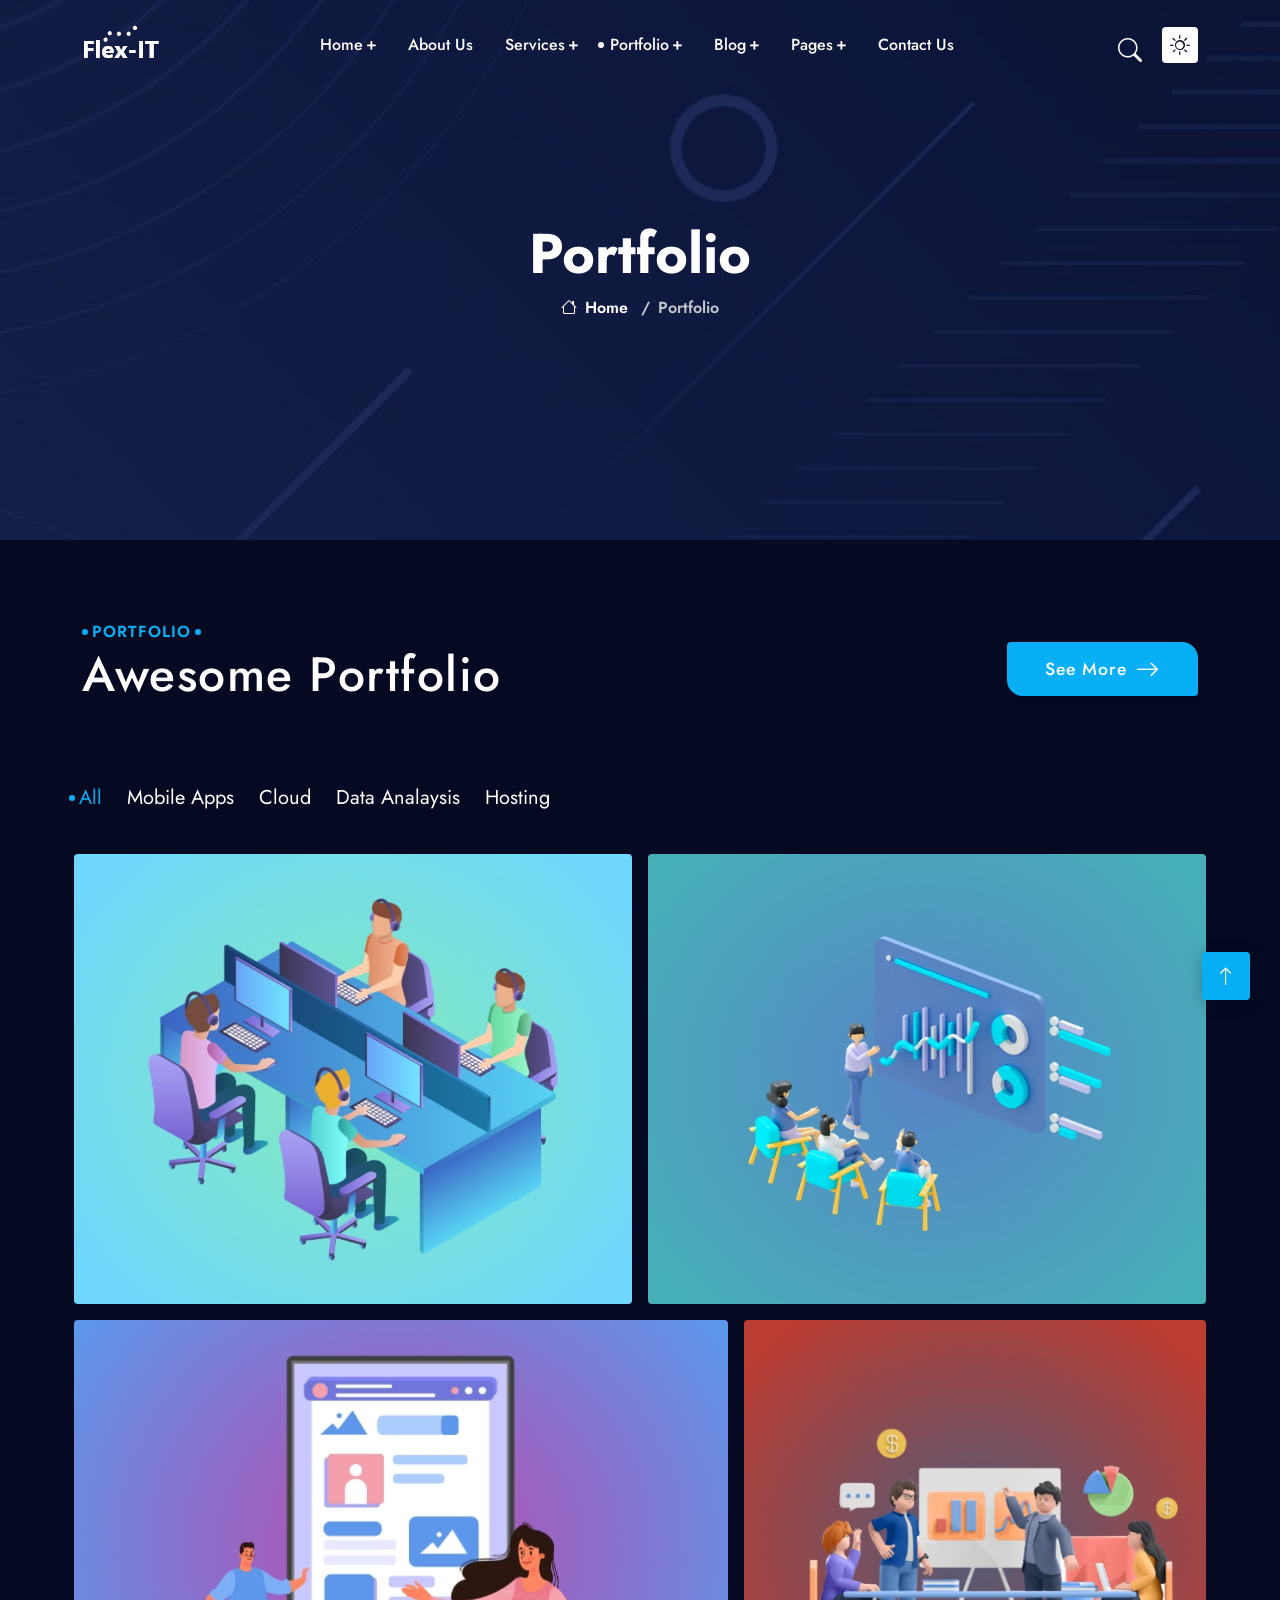
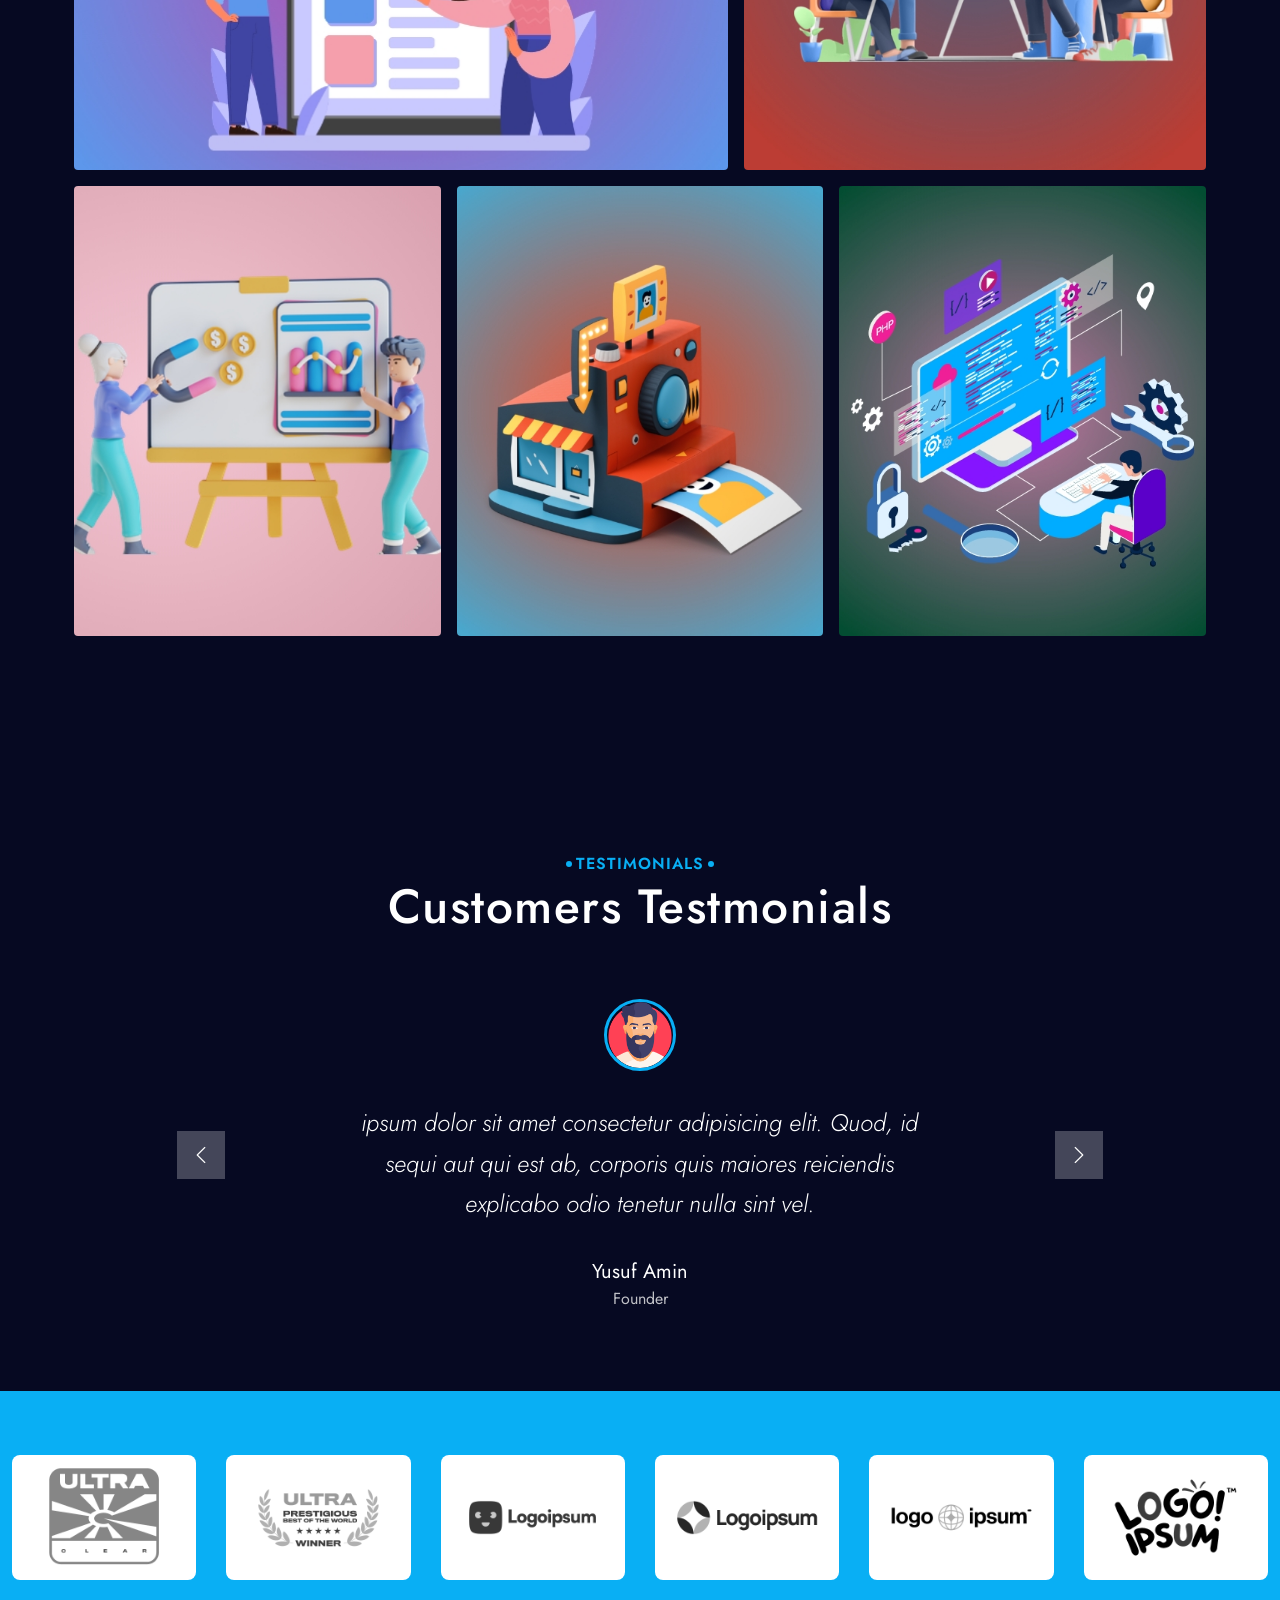
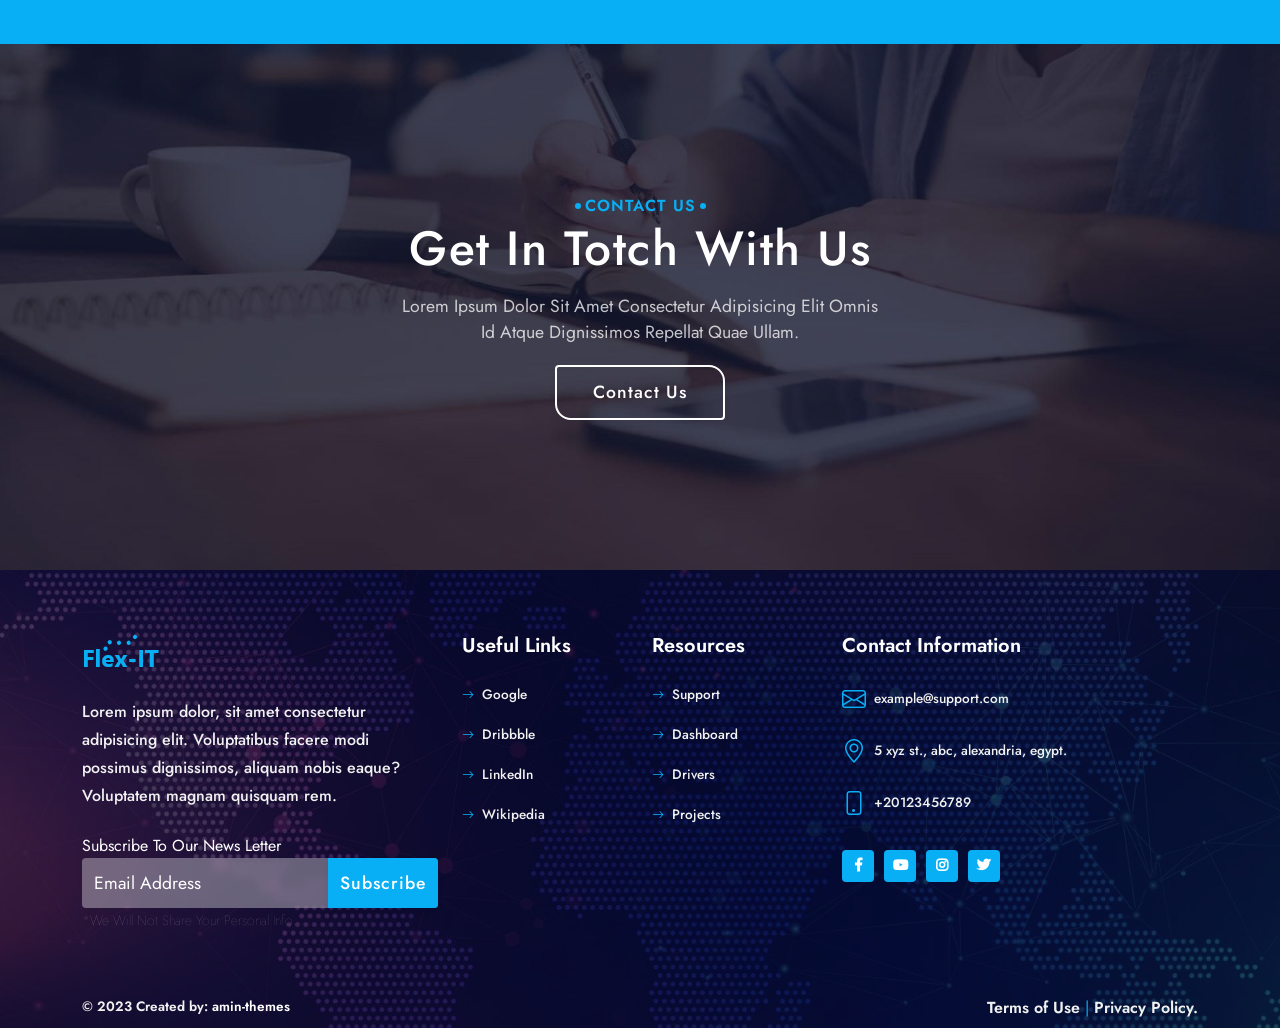
<file: portfolio-blocks.html>
<!DOCTYPE html>
<html lang="zxx">
  <head>
    <meta charset="UTF-8">
    <meta name="viewport" content="width=device-width, initial-scale=1.0">
    <meta name="description" content="IT Solutions &amp; Business Services Responsive HTML5 Bootstrap5  Website Template">
    <meta http-equiv="X-UA-Compatible" content="ie=edge">
        
        <!-- fav icon -->
        <link rel="icon" href="assets/images/fav-icon/fav-icon.png">
        
        <!-- bootstarp -->
        <link rel="stylesheet" href="css/vendors/bootstrap.min.css">
        
        <!-- animate.css file -->
        <link rel="stylesheet" href="css/vendors/animate.css">
        
        <!-- Fancybox -->
        <link rel="stylesheet" href="css/vendors/jquery.fancybox.min.css">
        
        <!-- flaticon -->
        <link rel="stylesheet" href="css/vendors/flaticon/flaticon.css">
        
        <!-- fontAwesome -->
        <link rel="stylesheet" href="css/vendors/all.min.css">
        
        <!-- bootstrap icons -->
        <link rel="stylesheet" href="css/vendors/bootstrap-icons-1.9.1/bootstrap-icons.css">
        
        <!-- Swiper -->
        <link rel="stylesheet" href="css/vendors/swiper-bundle.min.css">
        
        <!-- Font Family -->
        <link rel="stylesheet" href="https://fonts.googleapis.com/css2?family=Jost:wght@400;500;600;700;800&amp;display=swap">
        
        <!-- main-LTR -->
        <link rel="stylesheet" href="css/main-LTR.css">
        <title> flex-IT   |   Portfolio</title>
  </head>
  <body class=" dark-theme "> 
    <!--Start Page Header-->
    <header class=" page-header   inner-page-header header-basic" id="page-header">
      <div class="header-search-box">
        <div class="close-search"></div>
        <form class="nav-search search-form" role="search" method="get" action="#">
          <div class="search-wrapper"> 
            <label class="search-lbl">Search for:</label>
            <input class="search-input" type="search" placeholder="Search..." name="searchInput" autofocus="autofocus"/>
            <button class="search-btn" type="submit"><i class="bi bi-search icon"></i></button>
          </div>
        </form>
      </div>
      <div class="container">
        <nav class="menu-navbar">
          <div class="header-logo"><a class="logo-link" href="#"><img class="logo-img light-logo" loading="lazy" src="assets/images/logo/logo-light.png" alt="logo"/><img class="logo-img  dark-logo" loading="lazy" src="assets/images/logo/logo-dark.png" alt="logo"/></a></div>
          <div class="links menu-wrapper ">
            <ul class="list-js links-list">
              <li class="menu-item has-sub-menu"><a class="menu-link  " href="#0">home <i class="fas fa-plus  plus-icon"> </i></a>
                <ul class="sub-menu ">
                  <li class="menu-item sub-menu-item"><a class="menu-link sub-menu-link  " href="./">home 1</a></li>
                  <li class="menu-item sub-menu-item"><a class="menu-link sub-menu-link  " href="home-2.html">home 2 [ Slider 1 ]</a></li>
                  <li class="menu-item sub-menu-item"><a class="menu-link sub-menu-link  " href="home-3.html">home 3 [ Slider 2 ]</a></li>
                  <li class="menu-item sub-menu-item"><a class="menu-link sub-menu-link  " href="home-rtl.html">home RTL</a></li>
                </ul>
              </li>
              <li class="menu-item"><a class="menu-link  " href="about-us.html">about us </a></li>
              <li class="menu-item has-sub-menu"><a class="menu-link  " href="#0">services<i class="fas fa-plus  plus-icon"> </i></a>
                <ul class="sub-menu ">
                  <li class="menu-item sub-menu-item"><a class="menu-link sub-menu-link  " href="services.html">services</a></li>
                  <li class="menu-item sub-menu-item"><a class="menu-link sub-menu-link  " href="service-single.html">service single</a></li>
                </ul>
              </li>
              <li class="menu-item has-sub-menu"><a class="menu-link   active" href="#0">portfolio <i class="fas fa-plus  plus-icon"> </i></a>
                <ul class="sub-menu ">
                  <li class="menu-item sub-menu-item"><a class="menu-link sub-menu-link  " href="portfolio-grid.html">portfolio grid</a></li>
                  <li class="menu-item sub-menu-item"><a class="menu-link sub-menu-link  " href="portfolio-blocks.html">portfolio blocks</a></li>
                  <li class="menu-item sub-menu-item"><a class="menu-link sub-menu-link  " href="portfolio-slider.html">portfolio slider</a></li>
                  <li class="menu-item sub-menu-item"><a class="menu-link sub-menu-link  " href="portfolio-single.html">portfolio single</a></li>
                </ul>
              </li>
              <li class="menu-item has-sub-menu"><a class="menu-link  " href="#0">blog<i class="fas fa-plus  plus-icon"> </i></a>
                <ul class="sub-menu ">
                  <li class="menu-item sub-menu-item"><a class="menu-link sub-menu-link  " href="blog-home-1-col.html">blog home 1 colmun</a></li>
                  <li class="menu-item sub-menu-item"><a class="menu-link sub-menu-link  " href="blog-home-2-col.html">blog home 2 columns</a></li>
                  <li class="menu-item sub-menu-item"><a class="menu-link sub-menu-link  " href="blog-home-3-col.html">blog home 3 columns</a></li>
                  <li class="menu-item sub-menu-item"><a class="menu-link sub-menu-link  " href="post-single.html">single post</a></li>
                </ul>
              </li>
              <li class="menu-item has-sub-menu"><a class="menu-link  " href="#0">pages<i class="fas fa-plus  plus-icon"> </i></a>
                <ul class="sub-menu ">
                  <li class="menu-item sub-menu-item"><a class="menu-link sub-menu-link  " href="pricing.html">pricing plans</a></li>
                  <li class="menu-item sub-menu-item"><a class="menu-link sub-menu-link  " href="our-team.html">our team</a></li>
                  <li class="menu-item sub-menu-item"><a class="menu-link sub-menu-link  " href="team-member.html">team member</a></li>
                  <li class="menu-item sub-menu-item"><a class="menu-link sub-menu-link  " href="faq.html">FAQ</a></li>
                  <li class="menu-item sub-menu-item"><a class="menu-link sub-menu-link  " href="404.html">404 page</a></li>
                </ul>
              </li>
              <li class="menu-item"><a class="menu-link  " href="contact-us.html">contact us </a></li>
            </ul>
          </div>
          <div class="controls-box">
            <!--Menu Toggler button-->
            <div class="control  menu-toggler"><span></span><span></span><span></span></div>
            <!--search Icon button-->
            <div class="control header-search-btn"><i class="bi bi-search icon"></i></div>
            <!--Dark/Light mode button-->
            <div class="mode-switcher ">
              <div class="switch-inner go-light " title="Switch To Light Mode "><i class="bi bi-sun icon "></i></div>
              <div class="switch-inner go-dark" title="Switch To Dark Mode "><i class="bi bi-moon icon "></i></div>
            </div>
            <!--mini shoping cart-->
          </div>
        </nav>
      </div>
    </header>
    <!--End Page Header-->
    <!-- Start inner Page hero-->
    <section class="d-flex align-items-center page-hero  inner-page-hero " id="page-hero">
      <div class="overlay-photo-image-bg parallax" data-bg-img="assets/images/hero/inner-page-hero.jpg" data-bg-opacity="1"></div>
      <div class="overlay-color" data-bg-opacity=".75"></div>
      <div class="container">
        <div class="hero-text-area centerd">
          <h1 class="hero-title  wow fadeInUp" data-wow-delay=".2s">Portfolio</h1>
          <nav aria-label="breadcrumb ">
            <ul class="breadcrumb wow fadeInUp" data-wow-delay=".6s">
              <li class="breadcrumb-item"><a class="breadcrumb-link" href="#0"><i class="bi bi-house icon "></i>home</a></li>
              <li class="breadcrumb-item active">portfolio</li>
            </ul>
          </nav>
        </div>
      </div>
    </section>
    <!-- End inner Page hero-->
    <!-- Start  portfolio Section-->
    <section class="portfolio portfolio-blocks mega-section   " id="portfolio">
      <div class="container">
        <div class="sec-heading  ">
          <div class="content-area"><span class=" pre-title       wow fadeInUp " data-wow-delay=".2s">portfolio</span>
            <h2 class=" title    wow fadeInUp" data-wow-delay=".4s">Awesome <span class='hollow-text'>portfolio</span></h2>
          </div>
          <div class=" cta-area   wow fadeInUp" data-wow-delay=".8s"><a class="cta-btn btn-solid    " href="portfolio-blocks.html">see more <i class="bi bi-arrow-right icon "></i></a></div>
        </div>
        <div class="portfolio-wrapper  ">
          <!--a menu of links to show the photos users needs   -->
          <ul class="portfolio-btn-list wow fadeInUp" data-wow-delay=".2s">
            <li class="portfolio-btn active " data-filter="*">All</li>
            <li class="portfolio-btn        " data-filter=".mobile">mobile apps</li>
            <li class="portfolio-btn        " data-filter=".web">cloud</li>
            <li class="portfolio-btn        " data-filter=".data ">data analaysis </li>
            <li class="portfolio-btn        " data-filter=".hosting">hosting</li>
          </ul>
          <div class="portfolio-group wow fadeIn" data-wow-delay=".4s">
            <div class="row  ">
              <div class="col-12  col-lg-6  portfolio-item mobile ">
                <div class="item   "><a class="portfolio-img-link" href="portfolio-single.html"><img class="portfolio-img   img-fluid " loading="lazy" src="assets/images/portfolio/6.jpg" alt="portfolio item photo"/></a>
                  <div class="item-info ">
                    <h3 class="item-title">other category</h3><i class="bi bi-arrow-right icon "></i>
                  </div>
                </div>
              </div>
              <div class="col-12  col-lg-6  portfolio-item data ">
                <div class="item   "><a class="portfolio-img-link" href="portfolio-single.html"><img class="portfolio-img   img-fluid " loading="lazy" src="assets/images/portfolio/7.jpg" alt="portfolio item photo"/></a>
                  <div class="item-info ">
                    <h3 class="item-title">other category</h3><i class="bi bi-arrow-right icon "></i>
                  </div>
                </div>
              </div>
              <div class="col-12   col-lg-7  portfolio-item mobile ">
                <div class="item   "><a class="portfolio-img-link" href="portfolio-single.html"><img class="portfolio-img   img-fluid " loading="lazy" src="assets/images/portfolio/1.jpg" alt="portfolio item photo"/></a>
                  <div class="item-info ">
                    <h3 class="item-title">mobile apps</h3><i class="bi bi-arrow-right icon "></i>
                  </div>
                </div>
              </div>
              <div class="col-12  col-lg-5  portfolio-item web">
                <div class="item   "><a class="portfolio-img-link" href="portfolio-single.html"><img class="portfolio-img   img-fluid " loading="lazy" src="assets/images/portfolio/2.jpg" alt="portfolio item photo"/></a>
                  <div class="item-info ">
                    <h3 class="item-title">cloud</h3><i class="bi bi-arrow-right icon "></i>
                  </div>
                </div>
              </div>
              <div class="col-12  col-lg-4  portfolio-item web">
                <div class="item   "><a class="portfolio-img-link" href="portfolio-single.html"><img class="portfolio-img   img-fluid " loading="lazy" src="assets/images/portfolio/3.jpg" alt="portfolio item photo"/></a>
                  <div class="item-info ">
                    <h3 class="item-title">data analaysis</h3><i class="bi bi-arrow-right icon "></i>
                  </div>
                </div>
              </div>
              <div class="col-12  col-lg-4  portfolio-item mobile ">
                <div class="item   "><a class="portfolio-img-link" href="portfolio-single.html"><img class="portfolio-img   img-fluid " loading="lazy" src="assets/images/portfolio/4.jpg" alt="portfolio item photo"/></a>
                  <div class="item-info ">
                    <h3 class="item-title">hosting</h3><i class="bi bi-arrow-right icon "></i>
                  </div>
                </div>
              </div>
              <div class="col-12  col-lg-4  portfolio-item hosting ">
                <div class="item   "><a class="portfolio-img-link" href="portfolio-single.html"><img class="portfolio-img   img-fluid " loading="lazy" src="assets/images/portfolio/5.jpg" alt="portfolio item photo"/></a>
                  <div class="item-info ">
                    <h3 class="item-title">SEO</h3><i class="bi bi-arrow-right icon "></i>
                  </div>
                </div>
              </div>
            </div>
          </div>
        </div>
      </div>
    </section>
    <!-- End  portfolio Section-->
    <!-- Start  testimonials Section-->
    <section class="testimonials testimonials-1-col   has-dark-bg  mega-section " id="testimonials-img-bg">
      <div class="overlay-photo-image-bg parallax " data-bg-img="assets/images/sections-bg-images/1.jpg" data-bg-opacity=".25"> </div>
      <div class="container">
        <div class="sec-heading  centered ">
          <div class="content-area"><span class=" pre-title       wow fadeInUp " data-wow-delay=".2s">testimonials</span>
            <h2 class=" title    wow fadeInUp" data-wow-delay=".4s">customers <span class='hollow-text'>testmonials</span></h2>
          </div>
        </div>
        <div class="row d-flex align-items-center">
          <div class="col-12 col-md-10  mx-auto">
            <div class="swiper-container  wow fadeInUp  " data-wow-delay="0.2s">
              <div class="swiper-wrapper">
                <!--First Slide-->
                <div class="swiper-slide">
                  <div class="testmonial-card d-flex align-items-center justify-content-center">
                    <div class="testimonial-content">
                      <div class="customer-img "><img class="img-fluid " loading="lazy" src="assets/images/testimonials/1.png" alt="First Slide "></div>
                      <div class="customer-testimonial">
                        <div class="content">
                          <p class="testimonial-text "> ipsum dolor sit amet consectetur adipisicing elit. Quod, id sequi aut qui est ab, corporis quis maiores reiciendis explicabo odio tenetur nulla sint vel.</p>
                        </div>
                      </div>
                      <div class="customer-info ">
                        <div class="customer-details">
                          <p class="customer-name">Yusuf amin</p>
                          <p class="customer-role">founder</p>
                        </div>
                      </div>
                    </div>
                  </div>
                </div>
                <!--Second Slide-->
                <div class="swiper-slide">
                  <div class="testmonial-card d-flex align-items-center justify-content-center">
                    <div class="testimonial-content">
                      <div class="customer-img "><img class="img-fluid " loading="lazy" src="assets/images/testimonials/2.png" alt="First Slide "></div>
                      <div class="customer-testimonial">
                        <div class="content">
                          <p class="testimonial-text "> ipsum dolor sit amet consectetur adipisicing elit. Quod, id sequi aut qui est ab, corporis quis maiores reiciendis explicabo odio tenetur nulla sint vel.</p>
                        </div>
                      </div>
                      <div class="customer-info ">
                        <div class="customer-details">
                          <p class="customer-name">fouad osman</p>
                          <p class="customer-role">officer</p>
                        </div>
                      </div>
                    </div>
                  </div>
                </div>
                <!--third Slide-->
                <div class="swiper-slide">
                  <div class="testmonial-card d-flex align-items-center justify-content-center">
                    <div class="testimonial-content">
                      <div class="customer-img "><img class="img-fluid " loading="lazy" src="assets/images/testimonials/3.png" alt="First Slide "></div>
                      <div class="customer-testimonial">
                        <div class="content">
                          <p class="testimonial-text "> ipsum dolor sit amet consectetur adipisicing elit. Quod, id sequi aut qui est ab, corporis quis maiores reiciendis explicabo odio tenetur nulla sint vel.            </p>
                        </div>
                      </div>
                      <div class="customer-info ">
                        <div class="customer-details">
                          <p class="customer-name">fairouz mhmd</p>
                          <p class="customer-role">manager</p>
                        </div>
                      </div>
                    </div>
                  </div>
                </div>
              </div>
              <!--navigation buttons-->
              <div class="swiper-button-prev">
                <div class="left-arrow"><i class="bi bi-chevron-left icon "></i>
                </div>
              </div>
              <div class="swiper-button-next">
                <div class="right-arrow"><i class="bi bi-chevron-right icon "></i>
                </div>
              </div>
            </div>
          </div>
        </div>
      </div>
    </section>
    <!-- End  testimonials Section-->
    <!-- Start  our-clients Section-->
    <section class="our-clients  bg-main elf-section" id="our-clients">
      <div class="container-fluid">
        <div class="sec-heading d-none ">
          <h4 class="title ">our great clients</h4>
        </div>
        <div class=" clients-logos d-flex align-items-center justify-content-around flex-wrap">
          <!--Swiper-->
          <div class="swiper-container">
            <div class="swiper-wrapper clients-logo-wrapper wow fadeIn " data-wow-delay=".02s">
              <!-- every client logo is located inside div  with clss name "swiper-slide ".
              if you want to add more logos please keep the strcture of the swiper-slide as showen below
              
              
              -->
              <div class="swiper-slide">
                <div class="client-logo  "><a href="#0"><img class="img-fluid logo " loading="lazy" src="assets/images/clients-logos/1-white.png" alt=" "></a></div>
              </div>
              <div class="swiper-slide">
                <div class="client-logo "><a href="#0"><img class="img-fluid logo " loading="lazy" src="assets/images/clients-logos/2-white.png" alt=" "></a></div>
              </div>
              <div class="swiper-slide">
                <div class="client-logo "><a href="#0"><img class="img-fluid logo " loading="lazy" src="assets/images/clients-logos/3-white.png" alt=" "></a></div>
              </div>
              <div class="swiper-slide">
                <div class="client-logo "><a href="#0"><img class="img-fluid logo " loading="lazy" src="assets/images/clients-logos/4-white.png" alt=" "></a></div>
              </div>
              <div class="swiper-slide">
                <div class="client-logo "><a href="#0"><img class="img-fluid logo " loading="lazy" src="assets/images/clients-logos/5-white.png" alt=" "></a></div>
              </div>
              <div class="swiper-slide">
                <div class="client-logo "><a href="#0"><img class="img-fluid logo " loading="lazy" src="assets/images/clients-logos/6-white.png" alt=" "></a></div>
              </div>
              <div class="swiper-slide">
                <div class="client-logo "><a href="#0"><img class="img-fluid logo " loading="lazy" src="assets/images/clients-logos/7-white.png" alt=" "></a></div>
              </div>
            </div>
          </div>
        </div>
      </div>
    </section>
    <!-- End  our-clients Section-->
    <!-- Start  take-action Section-->
    <section class="take-action elf-section has-dark-bg" id="take-action">
      <div class="overlay-photo-image-bg  " data-bg-img="assets/images/sections-bg-images/2.jpg" data-bg-opacity=".25"> </div>
      <div class="cta-wrapper">
        <div class="container">
          <div class="sec-heading  centered mb-0 ">
            <div class="content-area"><span class=" pre-title       wow fadeInUp " data-wow-delay=".2s">contact us</span>
              <h2 class=" title    wow fadeInUp" data-wow-delay=".4s">get in totch with us</h2>
              <p class="subtitle   wow fadeInUp " data-wow-delay=".6s">Lorem ipsum dolor sit amet consectetur adipisicing elit Omnis <br>id atque  dignissimos repellat quae ullam.</p>
            </div>
          </div>
          <!--Start .see-more-area-->
          <div class=" see-more-area wow fadeInUp" data-wow-delay="0.8s"><a class=" btn-solid cta-link" href="contact-us.html">contact us</a></div>
          <!--End Of .see-more-area        -->
        </div>
      </div>
    </section>
    <!-- End  take-action Section-->
    <!-- Start  page-footer Section-->
    <footer class="page-footer dark-color-footer" id="page-footer">
      <div class="overlay-photo-image-bg" data-bg-img="assets/images/sections-bg-images/footer-bg-1.jpg" data-bg-opacity=".25"></div>
      <div class="container">
        <div class="row footer-cols">
          <div class="col-12 col-md-8 col-lg-4  footer-col "><img class="img-fluid footer-logo" loading="lazy" src="assets/images/logo/logo-colored.png" alt="logo"/>
            <div class="footer-col-content-wrapper">        
              <p class="footer-text-about-us ">
                 Lorem ipsum dolor, sit amet consectetur adipisicing elit.
                Voluptatibus facere modi possimus dignissimos, 
                aliquam nobis eaque? Voluptatem magnam quisquam rem.
                
              </p>
            </div>
            <div class="form-area ">
              <div class="mailchimp-form ">
                <form class="one-field-form" method="post" action="#0">
                  <div class="field-group ">
                    <label class="email-label" for="email-input"> Subscribe to our news letter</label>
                    <input class="email-input " type="email" value="" name="EMAIL" id="email-input" placeholder="Email Address" autocomplete="off"/>
                    <div class="cta-area">
                      <input class="btn-solid subscribe-btn" type="submit" value="Subscribe" name="subscribe"/>
                    </div>
                  </div><span class="email-notice">*we will not share your personal info</span>
                </form>
              </div>
            </div>
          </div>
          <div class="col-6 col-lg-2  footer-col ">
            <h2 class=" footer-col-title    ">useful links</h2>
            <div class="footer-col-content-wrapper">
              <ul class="footer-menu ">
                <li class="footer-menu-item"><i class="bi bi-arrow-right icon "></i><a class="footer-menu-link" href="#0">Google</a>
                </li>
                <li class="footer-menu-item"><i class="bi bi-arrow-right icon "></i><a class="footer-menu-link" href="#0">Dribbble</a>
                </li>
                <li class="footer-menu-item"><i class="bi bi-arrow-right icon "></i><a class="footer-menu-link" href="#0">linkedIn</a>
                </li>
                <li class="footer-menu-item"><i class="bi bi-arrow-right icon "></i><a class="footer-menu-link" href="#0">wikipedia</a>
                </li>
              </ul>
            </div>
          </div>
          <div class="col-6 col-lg-2 footer-col ">
            <h2 class=" footer-col-title    ">Resources</h2>
            <div class="footer-col-content-wrapper">
              <ul class="footer-menu">
                <li class="footer-menu-item"><i class="bi bi-arrow-right icon "></i><a class="footer-menu-link" href="#0">support</a>
                </li>
                <li class="footer-menu-item"><i class="bi bi-arrow-right icon "></i><a class="footer-menu-link" href="#0">dashboard</a>
                </li>
                <li class="footer-menu-item"><i class="bi bi-arrow-right icon "></i><a class="footer-menu-link" href="#0">drivers</a>
                </li>
                <li class="footer-menu-item"><i class="bi bi-arrow-right icon "></i><a class="footer-menu-link" href="#0">projects</a>
                </li>
              </ul>
            </div>
          </div>
          <div class="col-12     col-lg-4 footer-col ">
            <h2 class=" footer-col-title    ">contact information</h2>
            <div class="footer-col-content-wrapper">       
              <div class="contact-info-card"><i class="bi bi-envelope icon"></i><a class="text-lowercase  info" href="mailto:example@support.com">example@support.com</a></div>
              <div class="contact-info-card"><i class="bi bi-geo-alt icon"></i><span class="text-lowercase  info">5 Xyz st., Abc, alexandria, egypt.</span></div>
              <div class="contact-info-card"><i class="bi bi-phone icon"></i><a class="info" href="tel:+20123456789">+20123456789  </a></div>
              <div class="contact-info-card">
                <div class="social-icons">
                  <div class="sc-wrapper dir-row sc-size-32">
                    <ul class="sc-list">
                      <li class="sc-item " title="Facebook"><a class="sc-link" href="#0" title="social media icon"><i class="fab fa-facebook-f sc-icon"></i></a></li>
                      <li class="sc-item " title="youtube"><a class="sc-link" href="#0" title="social media icon"><i class="fab fa-youtube sc-icon"></i></a></li>
                      <li class="sc-item " title="instagram"><a class="sc-link" href="#0" title="social media icon"><i class="fab fa-instagram sc-icon"></i></a></li>
                      <li class="sc-item " title="twitter"><a class="sc-link" href="#0" title="social media icon"><i class="fab fa-twitter sc-icon"></i></a></li>
                    </ul>
                  </div>
                </div>
              </div>
            </div>
          </div>
        </div>
      </div>
      <div class="copyrights ">
        <div class="container">
          <div class="row">
            <div class="col-12 col-md-6 d-flex justify-content-start">
              <p class="creadits">
                 
                
                &copy; 2023
                Created by:
                
                           <a class="link" href="#0">amin-themes</a>
              </p>
            </div>
            <div class="col-12 col-md-6 d-flex justify-content-end">
              <div class="terms-links"><a href="#0">Terms of Use </a>
                | <a href="#0">Privacy Policy.</a>
              </div>
            </div>
          </div>
        </div>
      </div>
    </footer>
    <!-- End  page-footer Section-->
    <!-- Start loading-screen Component-->
    <div class="loading-screen" id="loading-screen"><span class="bar top-bar"></span><span class="bar down-bar"></span><span class="progress-line"></span><span class="loading-counter"> </span></div>
    <!-- End loading-screen Component-->
    <!-- Start back-to-top Component-->
    <div class="back-to-top" id="back-to-top"><i class="bi bi-arrow-up icon "></i>
    </div>
    <!-- End back-to-top Component-->   
        
        <!--     JQuery     -->
        <script src="js/vendors/jquery-3.6.1.min.js"></script>
        
        <!--     bootstrap     -->
        <script src="js/vendors/bootstrap.bundle.min.js"></script>
        
        <!--     fancybox     -->
        <script src="js/vendors/jquery.fancybox.min.js"></script>
        
        <!--     wow     -->
        <script src="js/vendors/wow.min.js"></script>
        
        <!--     isotope     -->
        <script src="js/vendors/isotope-min.js"></script>
        
        <!--     swiper     -->
        <script src="js/vendors/swiper-bundle.min.js"></script>
        
        <!--     main     -->
        <script src="js/main.js"></script>
  </body>
</html>
</file>
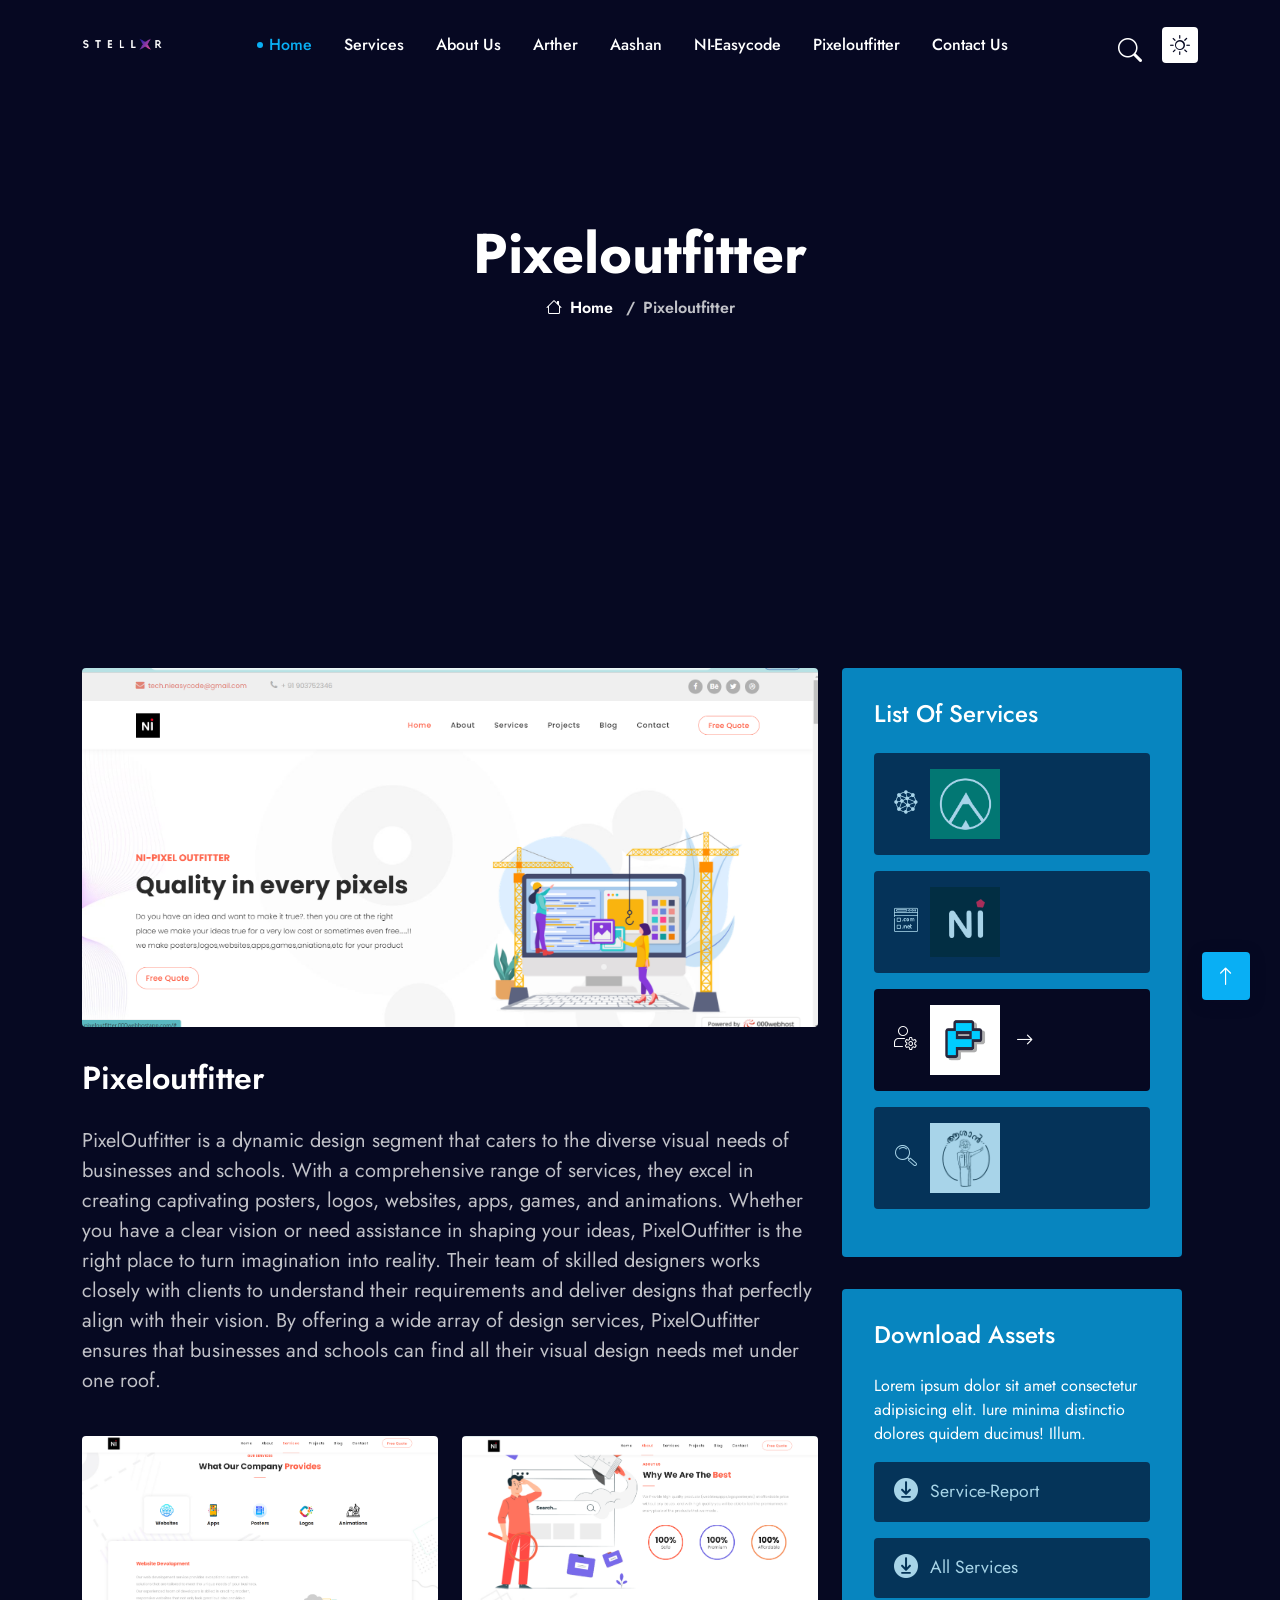
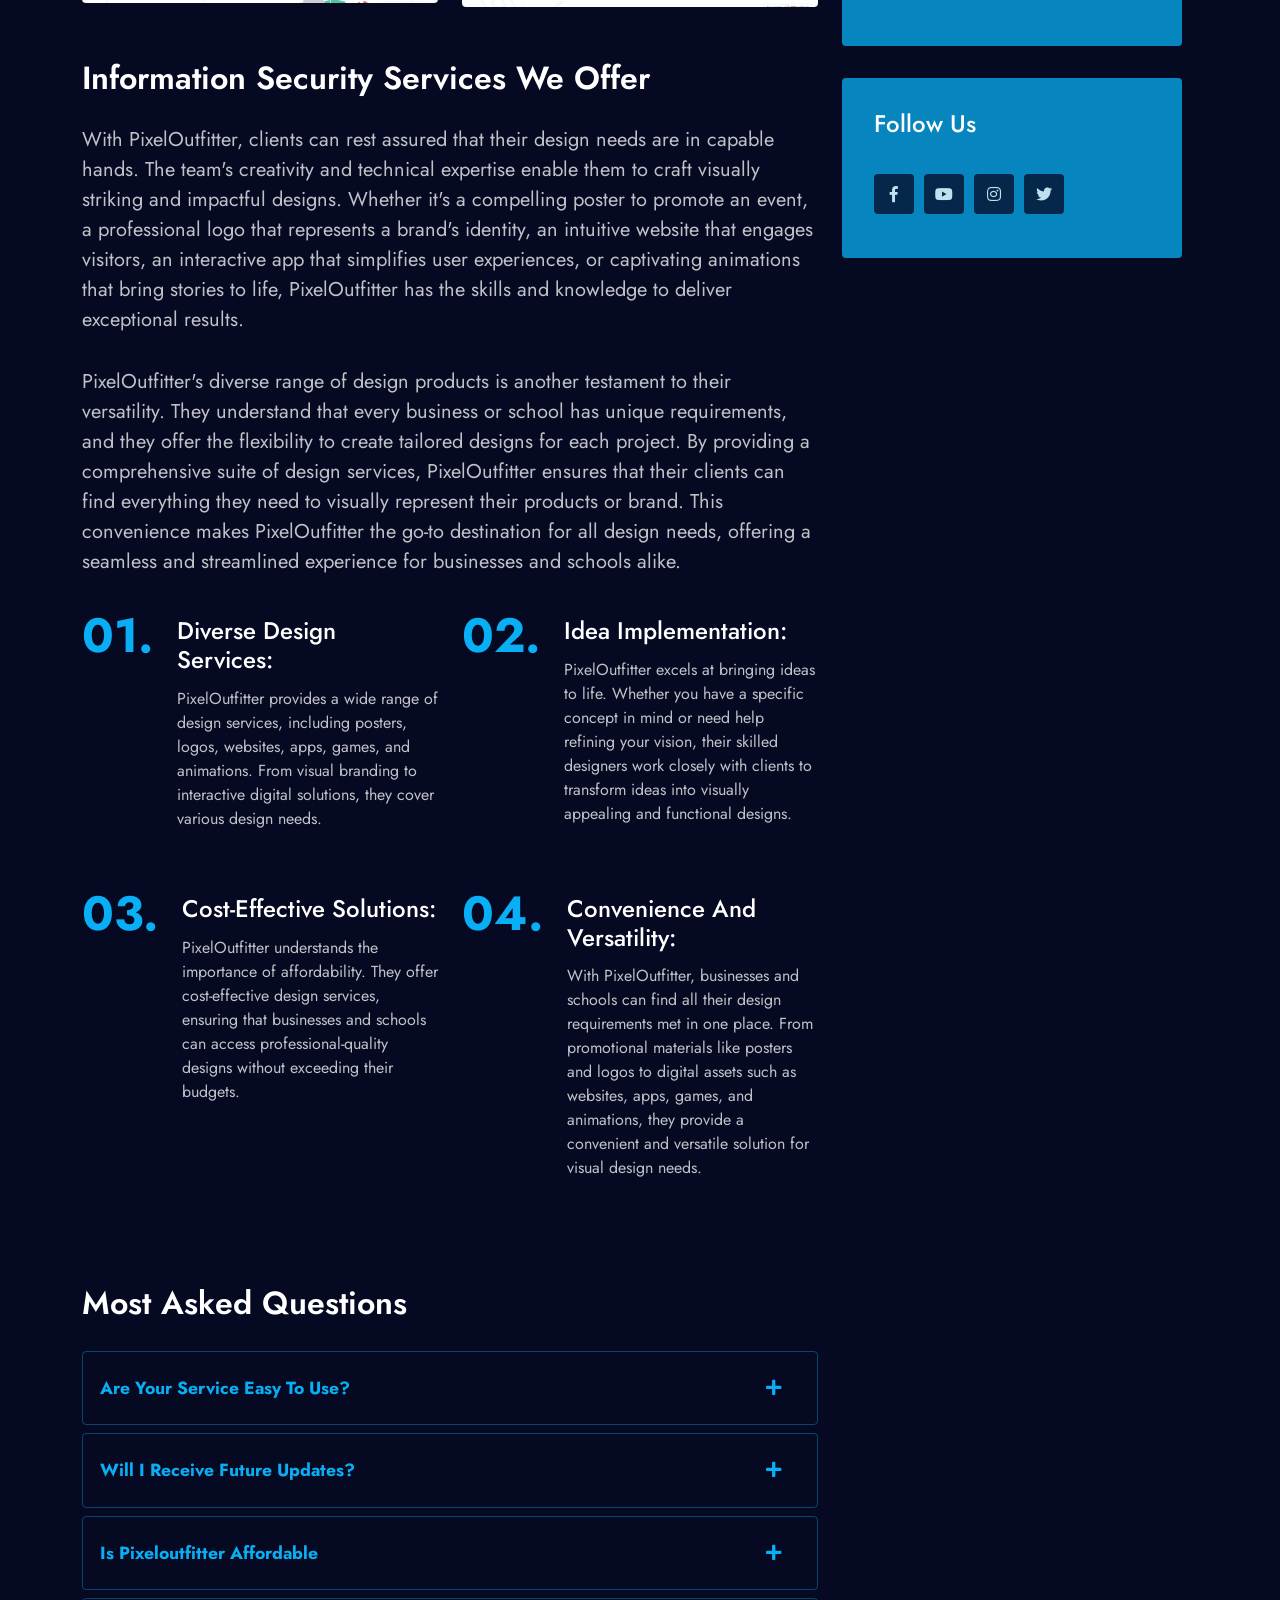
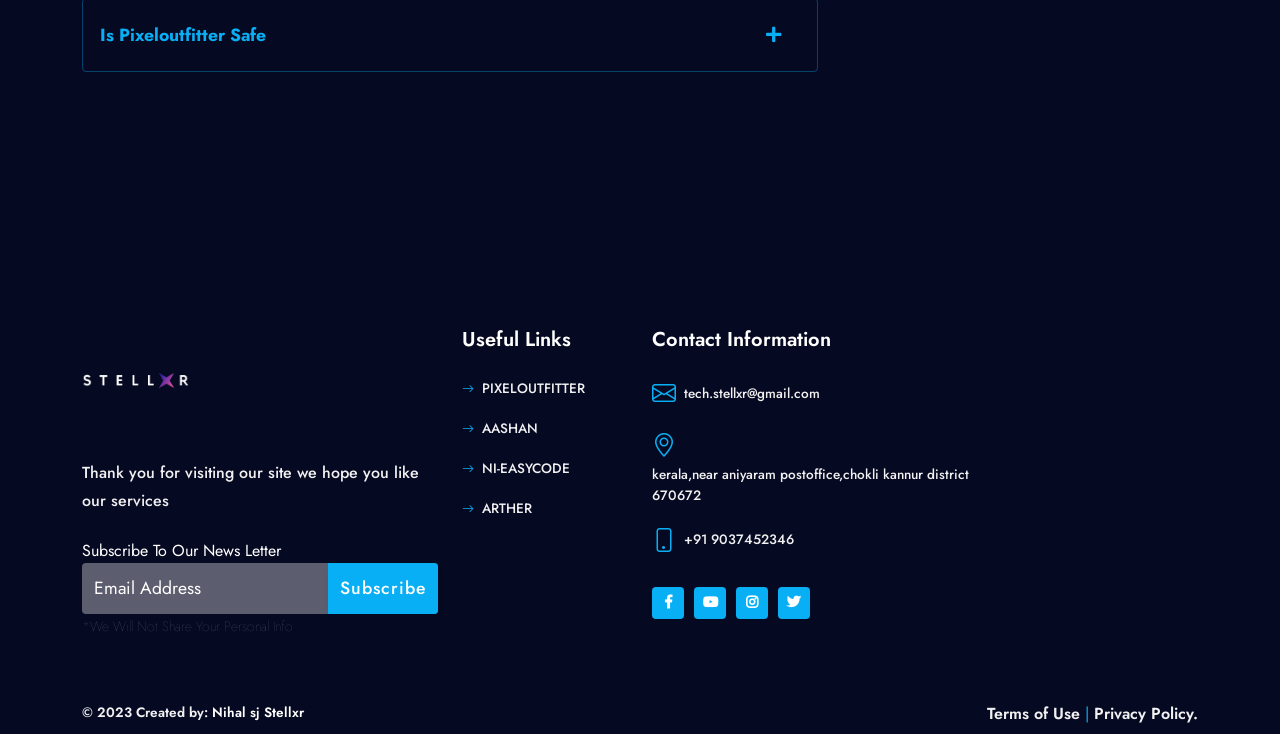
<file: px.html>
<!DOCTYPE html>
<html lang="zxx">
  <head>
    <meta charset="UTF-8">
    <meta name="viewport" content="width=device-width, initial-scale=1.0">
    <meta name="description" content="IT Solutions &amp; Business Services Responsive HTML5 Bootstrap5  Website Template">
    <meta http-equiv="X-UA-Compatible" content="ie=edge">
        
        <!-- fav icon -->
        <link rel="icon" href="stellreal1 (2).png">
        
        <!-- bootstarp -->
        <link rel="stylesheet" href="css/vendors/bootstrap.min.css">
        
        <!-- animate.css file -->
        <link rel="stylesheet" href="css/vendors/animate.css">
        
        <!-- Fancybox -->
        <link rel="stylesheet" href="css/vendors/jquery.fancybox.min.css">
        
        <!-- flaticon -->
        <link rel="stylesheet" href="css/vendors/flaticon/flaticon.css">
        
        <!-- fontAwesome -->
        <link rel="stylesheet" href="css/vendors/all.min.css">
        
        <!-- bootstrap icons -->
        <link rel="stylesheet" href="css/vendors/bootstrap-icons-1.9.1/bootstrap-icons.css">
        
        <!-- Swiper -->
        <link rel="stylesheet" href="css/vendors/swiper-bundle.min.css">
        
        <!-- Font Family -->
        <link rel="stylesheet" href="https://fonts.googleapis.com/css2?family=Jost:wght@400;500;600;700;800&amp;display=swap">
        
        <!-- main-LTR -->
        <link rel="stylesheet" href="css/main-LTR.css">
        <title> pixeloutfitter-stellxr</title>
  </head>
  <body class=" dark-theme "> 
    <!--Start Page Header-->
    <header class=" page-header   content-always-light header-basic" id="page-header">
      <div class="header-search-box">
        <div class="close-search"></div>
        <form class="nav-search search-form" role="search" method="get" action="#">
          <div class="search-wrapper"> 
            <label class="search-lbl">Search for:</label>
            <input class="search-input" type="search" placeholder="Search..." name="searchInput" autofocus="autofocus"/>
            <button class="search-btn" type="submit"><i class="bi bi-search icon"></i></button>
          </div>
        </form>
      </div>
      <div class="container">
        <nav class="menu-navbar">
          <div class="header-logo"><a class="logo-link" href="#"><img class="logo-img light-logo" loading="lazy" src="stellreal1 (1).png" alt="logo"/><img class="logo-img  dark-logo" loading="lazy" src="assets/images/logo/logo-dark.png" alt="logo"/></a></div>
          <div class="links menu-wrapper ">
            <ul class="list-js links-list">
              <li class="menu-item has-sub-menu"><a class="menu-link   active" href="index.html">home <i class="  "> </i></a>
      
              </li>
              <li class="menu-item "><a class="menu-link  " href="services.html">services<i class="fas  "> </i></a>
              <li class="menu-item"><a class="menu-link  " href="about-us.html">about us </a></li>
              <li class="menu-item"><a class="menu-link  " href="arthur.html">Arther </a></li>
              <li class="menu-item"><a class="menu-link  " href="aashan.html">Aashan </a></li>
              <li class="menu-item"><a class="menu-link  " href="ni.html">NI-Easycode </a></li>
              <li class="menu-item"><a class="menu-link  " href="px.html">Pixeloutfitter</a></li>
              
            
              </li>
             
        
              <li class="menu-item"><a class="menu-link  " href="contact-us.html">contact us </a></li>
            </ul>
          </div>
          <div class="controls-box">
            <!--Menu Toggler button-->
            <div class="control  menu-toggler"><span></span><span></span><span></span></div>
            <!--search Icon button-->
            <div class="control header-search-btn"><i class="bi bi-search icon"></i></div>
            <!--Dark/Light mode button-->
            <div class="mode-switcher ">
              <div class="switch-inner go-light " title="Switch To Light Mode "><i class="bi bi-sun icon "></i></div>
              <div class="switch-inner go-dark" title="Switch To Dark Mode "><i class="bi bi-moon icon "></i></div>
            </div>
            <!--mini shoping cart-->
          </div>
        </nav>
      </div>
    </header>
    <!--End Page Header-->
    <!-- Start inner Page hero-->
    <section class="d-flex align-items-center page-hero  inner-page-hero " id="page-hero">
      <div class="overlay-photo-image-bg parallax" data-bg-img="https://leverageedublog.s3.ap-south-1.amazonaws.com/blog/wp-content/uploads/2019/09/23164055/Web-Designing-Course-Syllabus.jpg" data-bg-opacity="1"></div>
      <div class="overlay-color" data-bg-opacity=".75"></div>
      <div class="container">
        <div class="hero-text-area centerd">
          <h1 class="hero-title  wow fadeInUp" data-wow-delay=".2s">Pixeloutfitter</h1>
          <nav aria-label="breadcrumb ">
            <ul class="breadcrumb wow fadeInUp" data-wow-delay=".6s">
              <li class="breadcrumb-item"><a class="breadcrumb-link" href="#0"><i class="bi bi-house icon "></i>home</a></li>
              <li class="breadcrumb-item active">Pixeloutfitter</li>
            </ul>
          </nav>
        </div>
      </div>
    </section>
    <!-- End inner Page hero-->
    <!-- Start inner Page hero-->
    <div class="service-single "> 
      <div class="container">
        <div class="row">
          <!--Start service content-->
          <div class="col-12 col-xl-8  ">
            <div class="service-content-area">
              <div class="featured-img-area part"><img class="feat-img img-fluid" src="assets/px1.png" alt="featured image"></div>
              <div class="service-content">
                <div class="part">
                  <h2 class="service-title">Pixeloutfitter</h2>
                  <p class="service-text">PixelOutfitter is a dynamic design segment that caters to the diverse visual needs of businesses and schools. With a comprehensive range of services, they excel in creating captivating posters, logos, websites, apps, games, and animations. Whether you have a clear vision or need assistance in shaping your ideas, PixelOutfitter is the right place to turn imagination into reality. Their team of skilled designers works closely with clients to understand their requirements and deliver designs that perfectly align with their vision. By offering a wide array of design services, PixelOutfitter ensures that businesses and schools can find all their visual design needs met under one roof. </p>
                </div>
                <div class="part">
                  <div class="two-cols-img ">
                    <div class="row">
                      <div class="col-12 col-md-6 mb-3">
                        <div class="img-col"><img class="img-fluid" src="assets/px3.png"></div>
                      </div>
                      <div class="col-12 col-md-6">
                        <div class="img-col"><img class="img-fluid" src="assets/px2.png" loading="lazy" alt="service single image "></div>
                      </div>
                    </div>
                  </div>
                </div>
                <div class="part">
                  <h2 class="service-title">Information Security services we offer</h2>
                  <p class="service-text">With PixelOutfitter, clients can rest assured that their design needs are in capable hands. The team's creativity and technical expertise enable them to craft visually striking and impactful designs. Whether it's a compelling poster to promote an event, a professional logo that represents a brand's identity, an intuitive website that engages visitors, an interactive app that simplifies user experiences, or captivating animations that bring stories to life, PixelOutfitter has the skills and knowledge to deliver exceptional results.</p>
                  <p class="service-text">PixelOutfitter's diverse range of design products is another testament to their versatility. They understand that every business or school has unique requirements, and they offer the flexibility to create tailored designs for each project. By providing a comprehensive suite of design services, PixelOutfitter ensures that their clients can find everything they need to visually represent their products or brand. This convenience makes PixelOutfitter the go-to destination for all design needs, offering a seamless and streamlined experience for businesses and schools alike.</p> </div>
                <div class="part">
                  <div class="info-items-list">
                    <div class="row">
                      <div class="col-12 col-md-6 ">
                        <div class="info-item"><span class="info-number ">01.</span>
                          <div class="info-content">
                            <h5 class="info-title">
                              Diverse Design Services:  </h5>
                            <p class="info-text">PixelOutfitter provides a wide range of design services, including posters, logos, websites, apps, games, and animations. From visual branding to interactive digital solutions, they cover various design needs.

                            </p>
                          </div>
                        </div>
                      </div>
                      <div class="col-12 col-md-6 ">
                        <div class="info-item"><span class="info-number ">02.</span>
                          <div class="info-content">
                            <h5 class="info-title">Idea Implementation:   </h5>
                            <p class="info-text">  PixelOutfitter excels at bringing ideas to life. Whether you have a specific concept in mind or need help refining your vision, their skilled designers work closely with clients to transform ideas into visually appealing and functional designs.</p>
                          </div>
                        </div>
                      </div>
                      <div class="col-12 col-md-6 ">
                        <div class="info-item"><span class="info-number ">03.</span>
                          <div class="info-content">
                            <h5 class="info-title">Cost-Effective Solutions: </h5>
                            <p class="info-text">PixelOutfitter understands the importance of affordability. They offer cost-effective design services, ensuring that businesses and schools can access professional-quality designs without exceeding their budgets.</p>
                          </div>
                        </div>
                      </div>
                      <div class="col-12 col-md-6 ">
                        <div class="info-item"><span class="info-number ">04.</span>
                          <div class="info-content">
                            <h5 class="info-title">Convenience and Versatility:  </h5>
                            <p class="info-text">With PixelOutfitter, businesses and schools can find all their design requirements met in one place. From promotional materials like posters and logos to digital assets such as websites, apps, games, and animations, they provide a convenient and versatile solution for visual design needs.</p>
                          </div>
                        </div>
                      </div>
                    </div>
                  </div>
                </div>
                <div class="part">
                  <h2 class="service-title"> most asked questions</h2>
                  <div class="faq">           
                    <!--Start Accordion List For FAQ-->
                    <div class="faq-accordion " id="accordion">
                      <div class="card mb-2">
                        <div class="card-header " id="heading-1">
                          <h5 class="mb-0 faq-title">
                            <button class="btn btn-link  faq-btn  collapsed " data-bs-toggle="collapse" data-bs-target="#collapse-1" aria-expanded="true" aria-controls="collapse-1">are your service easy to use?</button>
                          </h5>
                        </div>
                        <div class="collapse " id="collapse-1" aria-labelledby="collapse-1" data-bs-parent="#accordion">
                          <div class="card-body">
                            <p class="faq-answer">Pixeloutfitter do provide free and paid websites,posters,etc...  </p>
                          </div>
                        </div>
                      </div>
                      <div class="card mb-2">
                        <div class="card-header " id="heading-2">
                          <h5 class="mb-0 faq-title">
                            <button class="btn btn-link  faq-btn  collapsed " data-bs-toggle="collapse" data-bs-target="#collapse-2" aria-expanded="true" aria-controls="collapse-2">will i receive future updates?</button>
                          </h5>
                        </div>
                        <div class="collapse " id="collapse-2" aria-labelledby="collapse-2" data-bs-parent="#accordion">
                          <div class="card-body">
                            <p class="faq-answer">you will get free 2years future updates and 3years bug fixes for your webiste,app,etc </p>
                          </div>
                        </div>
                      </div>
                      <div class="card mb-2">
                        <div class="card-header " id="heading-3">
                          <h5 class="mb-0 faq-title">
                            <button class="btn btn-link  faq-btn  collapsed " data-bs-toggle="collapse" data-bs-target="#collapse-3" aria-expanded="true" aria-controls="collapse-3">is pixeloutfitter affordable</button>
                          </h5>
                        </div>
                        <div class="collapse " id="collapse-3" aria-labelledby="collapse-3" data-bs-parent="#accordion">
                          <div class="card-body">
                            <p class="faq-answer">100% it is you get high quality produts at a very low cost </p>
                          </div>
                        </div>
                      </div>
                      <div class="card mb-2">
                        <div class="card-header " id="heading-4">
                          <h5 class="mb-0 faq-title">
                            <button class="btn btn-link  faq-btn  collapsed " data-bs-toggle="collapse" data-bs-target="#collapse-4" aria-expanded="true" aria-controls="collapse-4">is pixeloutfitter safe</button>
                          </h5>
                        </div>
                        <div class="collapse " id="collapse-4" aria-labelledby="collapse-4" data-bs-parent="#accordion">
                          <div class="card-body">
                            <p class="faq-answer">our services are very safe and it cant even be touched by the hackers </p>
                          </div>
                        </div>
                      </div>
                    </div>
                  </div>
                </div>
              </div>
            </div>
          </div>
          <!--Start service content-->
          <!-- Start service sidebar-->
          <div class="col-12 col-xl-4">
            <div class="service-sidebar ">
              <div class="sidebar-pane">
                <h2 class="sidebar-title">list of services</h2>
                <ul class="list">
                 
                  <li class="list-item "><i class="flaticon-nanotechnology font-icon"></i><a href="arthur.html"> <img src="arther2 (1).jpg" height="70px" alt="" srcset=""><i class="bi bi-arrow-right icon "></i></a></li>
                  <li class="list-item "><i class="flaticon-web-domain font-icon"></i><a href="ni.html"> <img src="niii.jpg" height="70px" alt="" srcset=""><i class="bi bi-arrow-right icon "></i></a></li>
                  <li class="list-item active"><i class="flaticon-profile font-icon"></i><a href="px.html"> <img src="pixeloutfitter.jpg" height="70px" alt="" srcset=""><i class="bi bi-arrow-right icon "></i></a></li>
                  <li class="list-item"><i class="flaticon-search font-icon"></i><a href="aashan.html"> <img src="WhatsApp Image 2023-06-24 at 3.14.49 PM (1).jpeg" height="70px" alt="" srcset=""><i class="bi bi-arrow-right icon "></i></a></li>
                 
                </ul>
              </div>
              <div class="sidebar-pane">
                <div class="download-area">
                  <h2 class="sidebar-title">download assets</h2>
                  <p class="sidebar-text">Lorem ipsum dolor sit amet consectetur adipisicing elit. Iure minima distinctio dolores quidem ducimus! Illum.</p>
                  <ul class="list">
                    <li class="list-item"><i class="flaticon-downloading font-icon"></i><a href="#0">
                         service-report<i class="bi bi-arrow-right icon "></i></a></li>
                    <li class="list-item"><i class="flaticon-downloading font-icon"></i><a href="#0">
                         all services<i class="bi bi-arrow-right icon "></i></a></li>
                  </ul>
                </div>
              </div>
              <div class="sidebar-pane">
                <div class="social-area">
                  <h2 class="sidebar-title">follow us</h2>
                  <div class="sc-wrapper dir-row sc-size-40">
                    <ul class="sc-list">
                      <li class="sc-item " title="Facebook"><a class="sc-link" href="#0" title="social media icon"><i class="fab fa-facebook-f sc-icon"></i></a></li>
                      <li class="sc-item " title="youtube"><a class="sc-link" href="#0" title="social media icon"><i class="fab fa-youtube sc-icon"></i></a></li>
                      <li class="sc-item " title="instagram"><a class="sc-link" href="#0" title="social media icon"><i class="fab fa-instagram sc-icon"></i></a></li>
                      <li class="sc-item " title="twitter"><a class="sc-link" href="#0" title="social media icon"><i class="fab fa-twitter sc-icon"></i></a></li>
                    </ul>
                  </div>
                </div>
              </div>
            </div>
          </div>
          <!-- End service sidebar-->
        </div>
      </div>
    </div>
    <!-- End inner Page hero-->
    <!-- Start  page-footer Section-->
    <footer class="page-footer dark-color-footer" id="page-footer">
      <div class="overlay-photo-image-bg" data-bg-img="https://i.pinimg.com/originals/72/c9/38/72c938ba19bd22ccbb5d60c151414c2d.jpg" data-bg-opacity=".25"></div>
      <div class="container">
        <div class="row footer-cols">
          <div class="col-12 col-md-8 col-lg-4  footer-col "><img class="img-fluid footer-logo" loading="lazy" src="stellreal1 (1).png" alt="logo"/>
            <div class="footer-col-content-wrapper">        
              <p class="footer-text-about-us ">
                Thank you for visiting our site we hope you like our services 
              </p>
            </div>
            <div class="form-area ">
              <div class="mailchimp-form ">
                <form class="one-field-form" method="post" action="#0">
                  <div class="field-group ">
                    <label class="email-label" for="email-input"> Subscribe to our news letter</label>
                    <input class="email-input " type="email" value="" name="EMAIL" id="email-input" placeholder="Email Address" autocomplete="off"/>
                    <div class="cta-area">
                      <input class="btn-solid subscribe-btn" type="submit" value="Subscribe" name="subscribe"/>
                    </div>
                  </div><span class="email-notice">*we will not share your personal info</span>
                </form>
              </div>
            </div>
          </div>
          <div class="col-6 col-lg-2  footer-col ">
            <h2 class=" footer-col-title    ">useful links</h2>
            <div class="footer-col-content-wrapper">
              <ul class="footer-menu ">
                <li class="footer-menu-item"><i class="bi bi-arrow-right icon "></i><a class="footer-menu-link" href="px.html">PIXELOUTFITTER</a>
                </li>
                <li class="footer-menu-item"><i class="bi bi-arrow-right icon "></i><a class="footer-menu-link" href="aashan.html">AASHAN</a>
                </li>
                <li class="footer-menu-item"><i class="bi bi-arrow-right icon "></i><a class="footer-menu-link" href="ni.html">NI-EASYCODE</a>
                </li>
                <li class="footer-menu-item"><i class="bi bi-arrow-right icon "></i><a class="footer-menu-link" href="arthur.html">ARTHER</a>
                </li>
              </ul>
            </div>
          </div>
          
          <div class="col-12     col-lg-4 footer-col ">
            <h2 class=" footer-col-title    ">contact information</h2>
            <div class="footer-col-content-wrapper">       
              <div class="contact-info-card"><i class="bi bi-envelope icon"></i><a class="text-lowercase  info" href="mailto:tech.stellxr@gmail.com">tech.stellxr@gmail.com</a></div>
              <div class="contact-info-card"><i class="bi bi-geo-alt icon"></i><span class="text-lowercase  info">Kerala,near aniyaram postoffice,chokli kannur district 670672</span></div>
              <div class="contact-info-card"><i class="bi bi-phone icon"></i><a class="info" href="tel: +919037452346">+91 9037452346  </a></div>
              <div class="contact-info-card">
                <div class="social-icons">
                  <div class="sc-wrapper dir-row sc-size-32">
                    <ul class="sc-list">
                      <li class="sc-item " title="Facebook"><a class="sc-link" href="https://www.facebook.com/profile.php?id=100094583824498" title="social media icon"><i class="fab fa-facebook-f sc-icon"></i></a></li>
                      <li class="sc-item " title="youtube"><a class="sc-link" href="#0" title="social media icon"><i class="fab fa-youtube sc-icon"></i></a></li>
                      <li class="sc-item " title="instagram"><a class="sc-link" href="#0" title="social media icon"><i class="fab fa-instagram sc-icon"></i></a></li>
                      <li class="sc-item " title="twitter"><a class="sc-link" href="#0" title="social media icon"><i class="fab fa-twitter sc-icon"></i></a></li>
                    </ul>
                  </div>
                </div>
              </div>
            </div>
          </div>
        </div>
      </div>
      <div class="copyrights ">
        <div class="container">
          <div class="row">
            <div class="col-12 col-md-6 d-flex justify-content-start">
              <p class="creadits">
                 
                
                &copy; 2023
                Created by:
                
                           <a class="link" href="#0">Nihal sj Stellxr</a>
              </p>
            </div>
            <div class="col-12 col-md-6 d-flex justify-content-end">
              <div class="terms-links"><a href="#0">Terms of Use </a>
                | <a href="#0">Privacy Policy.</a>
              </div>
            </div>
          </div>
        </div>
      </div>
    </footer>
    <!-- End  page-footer Section-->
    <!-- Start loading-screen Component-->
    <div class="loading-screen" id="loading-screen"><span class="bar top-bar"></span><span class="bar down-bar"></span><span class="progress-line"></span><span class="loading-counter"> </span></div>
    <!-- End loading-screen Component-->
    <!-- Start back-to-top Component-->
    <div class="back-to-top" id="back-to-top"><i class="bi bi-arrow-up icon "></i>
    </div>
    <!-- End back-to-top Component-->   
        
        <!--     JQuery     -->
        <script src="js/vendors/jquery-3.6.1.min.js"></script>
        
        <!--     bootstrap     -->
        <script src="js/vendors/bootstrap.bundle.min.js"></script>
        
        <!--     fancybox     -->
        <script src="js/vendors/jquery.fancybox.min.js"></script>
        
        <!--     swiper     -->
        <script src="js/vendors/swiper-bundle.min.js"></script>
        
        <!--     wow     -->
        <script src="js/vendors/wow.min.js"></script>
        
        <!--     main     -->
        <script src="js/main.js"></script>
  </body>
</html>
</file>
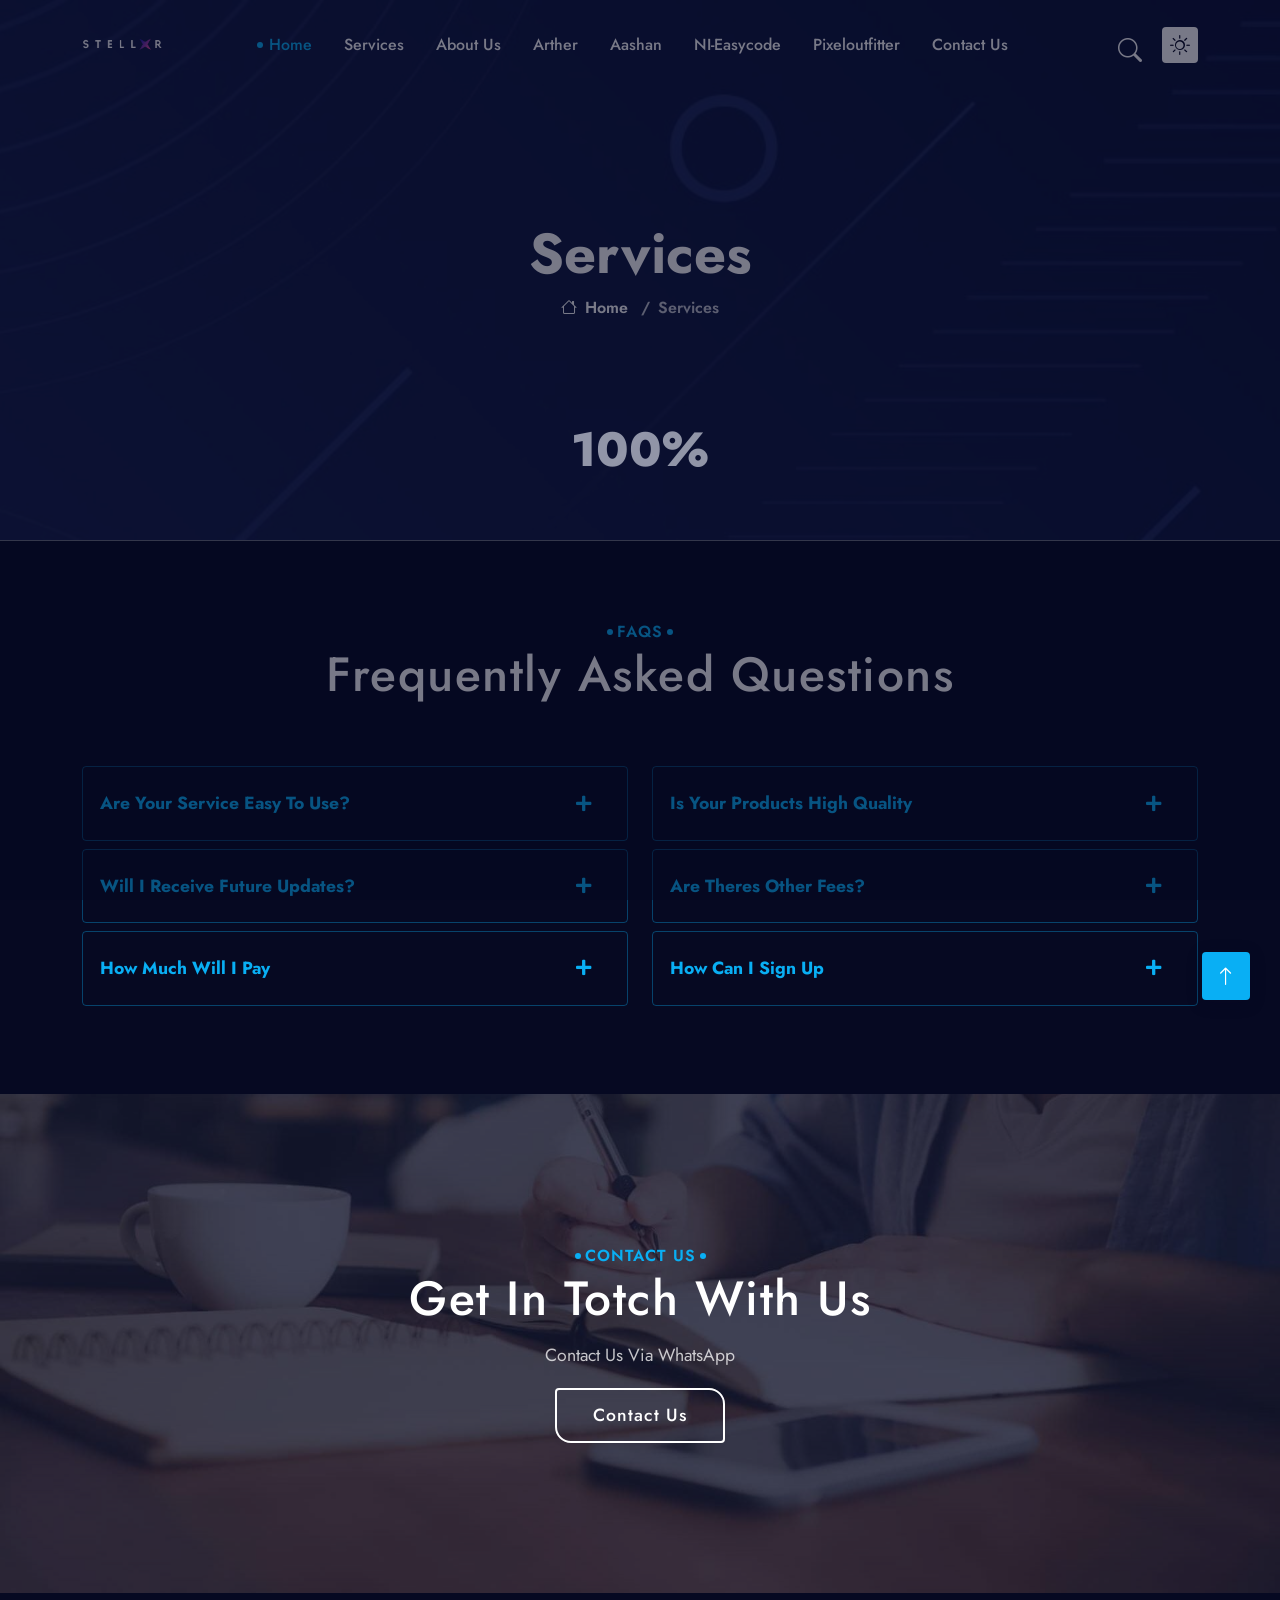
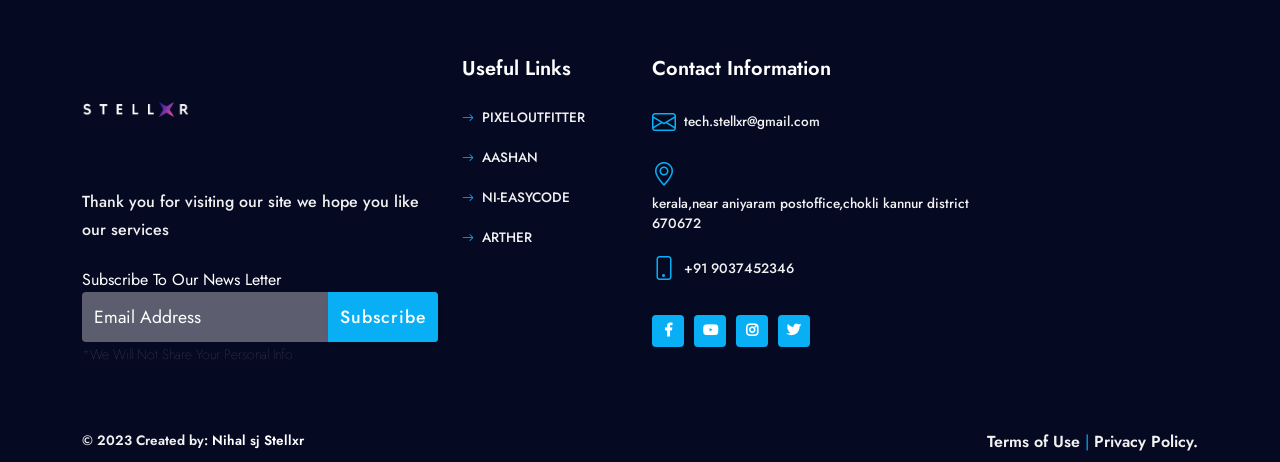
<file: services.html>
<!DOCTYPE html>
<html lang="zxx">
  <head>
    <meta charset="UTF-8">
    <meta name="viewport" content="width=device-width, initial-scale=1.0">
    <meta name="description" content="IT Solutions &amp; Business Services Responsive HTML5 Bootstrap5  Website Template">
    <meta http-equiv="X-UA-Compatible" content="ie=edge">
        
        <!-- fav icon -->
        <link rel="icon" href="stellreal1 (2).png">
        
        <!-- bootstarp -->
        <link rel="stylesheet" href="css/vendors/bootstrap.min.css">
        
        <!-- animate.css file -->
        <link rel="stylesheet" href="css/vendors/animate.css">
        
        <!-- Fancybox -->
        <link rel="stylesheet" href="css/vendors/jquery.fancybox.min.css">
        
        <!-- Swiper -->
        <link rel="stylesheet" href="css/vendors/swiper-bundle.min.css">
        
        <!-- flaticon -->
        <link rel="stylesheet" href="css/vendors/flaticon/flaticon.css">
        
        <!-- fontAwesome -->
        <link rel="stylesheet" href="css/vendors/all.min.css">
        
        <!-- bootstrap icons -->
        <link rel="stylesheet" href="css/vendors/bootstrap-icons-1.9.1/bootstrap-icons.css">
        
        <!-- Font Family -->
        <link rel="stylesheet" href="https://fonts.googleapis.com/css2?family=Jost:wght@400;500;600;700;800&amp;display=swap">
        
        <!-- main-LTR -->
        <link rel="stylesheet" href="css/main-LTR.css">
        <title> Stellxr  Services </title>
  </head>
  <body class=" dark-theme ">
    <!--Start Page Header-->
    <header class=" page-header   content-always-light header-basic" id="page-header">
      <div class="header-search-box">
        <div class="close-search"></div>
        <form class="nav-search search-form" role="search" method="get" action="#">
          <div class="search-wrapper"> 
            <label class="search-lbl">Search for:</label>
            <input class="search-input" type="search" placeholder="Search..." name="searchInput" autofocus="autofocus"/>
            <button class="search-btn" type="submit"><i class="bi bi-search icon"></i></button>
          </div>
        </form>
      </div>
      <div class="container">
        <nav class="menu-navbar">
          <div class="header-logo"><a class="logo-link" href="#"><img class="logo-img light-logo" loading="lazy" src="stellreal1 (1).png" alt="logo"/><img class="logo-img  dark-logo" loading="lazy" src="assets/images/logo/logo-dark.png" alt="logo"/></a></div>
          <div class="links menu-wrapper ">
            <ul class="list-js links-list">
              <li class="menu-item has-sub-menu"><a class="menu-link   active" href="index.html">home <i class="  "> </i></a>
      
              </li>
              <li class="menu-item "><a class="menu-link  " href="services.html">services<i class="fas  "> </i></a>
              <li class="menu-item"><a class="menu-link  " href="about-us.html">about us </a></li>
              <li class="menu-item"><a class="menu-link  " href="arthur.html">Arther </a></li>
              <li class="menu-item"><a class="menu-link  " href="aashan.html">Aashan </a></li>
              <li class="menu-item"><a class="menu-link  " href="ni.html">NI-Easycode </a></li>
              <li class="menu-item"><a class="menu-link  " href="px.html">Pixeloutfitter</a></li>
              
            
              </li>
             
        
              <li class="menu-item"><a class="menu-link  " href="contact-us.html">contact us </a></li>
            </ul>
          </div>
          <div class="controls-box">
            <!--Menu Toggler button-->
            <div class="control  menu-toggler"><span></span><span></span><span></span></div>
            <!--search Icon button-->
            <div class="control header-search-btn"><i class="bi bi-search icon"></i></div>
            <!--Dark/Light mode button-->
            <div class="mode-switcher ">
              <div class="switch-inner go-light " title="Switch To Light Mode "><i class="bi bi-sun icon "></i></div>
              <div class="switch-inner go-dark" title="Switch To Dark Mode "><i class="bi bi-moon icon "></i></div>
            </div>
            <!--mini shoping cart-->
          </div>
        </nav>
      </div>
    </header>
    <!--End Page Header-->
    <!-- Start inner Page hero-->
    <section class="d-flex align-items-center page-hero  inner-page-hero " id="page-hero">
      <div class="overlay-photo-image-bg parallax" data-bg-img="assets/images/hero/inner-page-hero.jpg" data-bg-opacity="1"></div>
      <div class="overlay-color" data-bg-opacity=".75"></div>
      <div class="container">
        <div class="hero-text-area centerd">
          <h1 class="hero-title  wow fadeInUp" data-wow-delay=".2s">Services </h1>
          <nav aria-label="breadcrumb ">
            <ul class="breadcrumb wow fadeInUp" data-wow-delay=".6s">
              <li class="breadcrumb-item"><a class="breadcrumb-link" href="#0"><i class="bi bi-house icon "></i>home</a></li>
              <li class="breadcrumb-item active">services</li>
            </ul>
          </nav>
        </div>
      </div>
    </section>
    <!-- End inner Page hero-->
    <!-- Start  services Section-->
    
    <!-- End  testimonials-->
    <!-- Start  faq Section-->
    <section class="faq mega-section" id="faq">
      <div class="shape-top-left"></div>
      <div class="shape-bottom-right"></div>
      <div class="pattern-top-end-dir"></div>
      <div class="pattern-bottom-start-dir"></div>
      <div class="container">
        <div class="sec-heading  centered ">
          <div class="content-area"><span class=" pre-title       wow fadeInUp " data-wow-delay=".2s">FAQs</span>
            <h2 class=" title    wow fadeInUp" data-wow-delay=".4s"><span class='hollow-text'>frequently </span> asked questions </h2>
          </div>
        </div>
        <!--Start Accordion List For FAQ-->
        <div class="faq-accordion " id="accordion">
          <div class="row">
            <div class="col-12 col-lg-6">
              <div class="card mb-2">
                <div class="card-header " id="heading-1">
                  <h5 class="mb-0 faq-title">
                    <button class="btn btn-link  faq-btn  collapsed " data-bs-toggle="collapse" data-bs-target="#collapse-1" aria-expanded="true" aria-controls="collapse-1">are your service easy to use?</button>
                  </h5>
                </div>
                <div class="collapse " id="collapse-1" aria-labelledby="collapse-1" data-bs-parent="#accordion">
                  <div class="card-body">
                    <p class="faq-answer">for sure our Services are 100% easy to use  </p>
                  </div>
                </div>
              </div>
              <div class="card mb-2">
                <div class="card-header " id="heading-2">
                  <h5 class="mb-0 faq-title">
                    <button class="btn btn-link  faq-btn  collapsed " data-bs-toggle="collapse" data-bs-target="#collapse-2" aria-expanded="true" aria-controls="collapse-2">will i receive future updates?</button>
                  </h5>
                </div>
                <div class="collapse " id="collapse-2" aria-labelledby="collapse-2" data-bs-parent="#accordion">
                  <div class="card-body">
                    <p class="faq-answer">yes when you buy our product we provide 2year updates and bugfixes for free </p>
                  </div>
                </div>
              </div>
              <div class="card mb-2">
                <div class="card-header " id="heading-3">
                  <h5 class="mb-0 faq-title">
                    <button class="btn btn-link  faq-btn  collapsed " data-bs-toggle="collapse" data-bs-target="#collapse-3" aria-expanded="true" aria-controls="collapse-3">how much will i pay</button>
                  </h5>
                </div>
                <div class="collapse " id="collapse-3" aria-labelledby="collapse-3" data-bs-parent="#accordion">
                  <div class="card-body">
                    <p class="faq-answer">it depends on your work or the service/product  you take from us anyhow our products/services are very cheap and afordable also we have free Services  </p>
                  </div>
                </div>
              </div>
            </div>
            <div class="col-12 col-lg-6">
              <div class="card mb-2">
                <div class="card-header " id="heading-4">
                  <h5 class="mb-0 faq-title">
                    <button class="btn btn-link  faq-btn  collapsed " data-bs-toggle="collapse" data-bs-target="#collapse-4" aria-expanded="true" aria-controls="collapse-4">is your products high quality</button>
                  </h5>
                </div>
                <div class="collapse " id="collapse-4" aria-labelledby="collapse-4" data-bs-parent="#accordion">
                  <div class="card-body">
                    <p class="faq-answer">no doubt for sure it is we provide high quality products with quality in every pixel </p>
                  </div>
                </div>
              </div>
              <div class="card mb-2">
                <div class="card-header " id="heading-5">
                  <h5 class="mb-0 faq-title">
                    <button class="btn btn-link  faq-btn  collapsed " data-bs-toggle="collapse" data-bs-target="#collapse-5" aria-expanded="true" aria-controls="collapse-5">are theres other fees?</button>
                  </h5>
                </div>
                <div class="collapse " id="collapse-5" aria-labelledby="collapse-5" data-bs-parent="#accordion">
                  <div class="card-body">
                    <p class="faq-answer">no there is no hidden fees </p>
                  </div>
                </div>
              </div>
              <div class="card mb-2">
                <div class="card-header " id="heading-6">
                  <h5 class="mb-0 faq-title">
                    <button class="btn btn-link  faq-btn  collapsed " data-bs-toggle="collapse" data-bs-target="#collapse-6" aria-expanded="true" aria-controls="collapse-6"> how can i sign up </button>
                  </h5>
                </div>
                <div class="collapse " id="collapse-6" aria-labelledby="collapse-6" data-bs-parent="#accordion">
                  <div class="card-body">
                    <p class="faq-answer">contact us on WhatsApp via:+919037452346 </p>
                  </div>
                </div>
              </div>
            </div>
          </div>
        </div>
      </div>
    </section>
    <!-- End  faq Section-->
    <!-- Start  take-action Section-->
    <section class="take-action elf-section has-dark-bg" id="take-action">
      <div class="overlay-photo-image-bg  " data-bg-img="assets/images/sections-bg-images/2.jpg" data-bg-opacity=".25"> </div>
      <div class="cta-wrapper">
        <div class="container">
          <div class="sec-heading  centered mb-0 ">
            <div class="content-area"><span class=" pre-title       wow fadeInUp " data-wow-delay=".2s">contact us</span>
              <h2 class=" title    wow fadeInUp" data-wow-delay=".4s">get in totch with us</h2>
              <p class="subtitle   wow fadeInUp " data-wow-delay=".6s">Contact  us via WhatsApp</p>
            </div>
          </div>
          <!--Start .see-more-area-->
          <div class=" see-more-area wow fadeInUp" data-wow-delay="0.8s"><a class=" btn-solid cta-link" href="https://wa.me/919037452346">contact us</a></div>
          <!--End Of .see-more-area        -->
        </div>
      </div>
    </section>
    <!-- End  take-action Section-->
    <!-- Start  page-footer Section-->
    <footer class="page-footer dark-color-footer" id="page-footer">
      <div class="overlay-photo-image-bg" data-bg-img="https://i.pinimg.com/originals/72/c9/38/72c938ba19bd22ccbb5d60c151414c2d.jpg" data-bg-opacity=".25"></div>
      <div class="container">
        <div class="row footer-cols">
          <div class="col-12 col-md-8 col-lg-4  footer-col "><img class="img-fluid footer-logo" loading="lazy" src="stellreal1 (1).png" alt="logo"/>
            <div class="footer-col-content-wrapper">        
              <p class="footer-text-about-us ">
                Thank you for visiting our site we hope you like our services 
              </p>
            </div>
            <div class="form-area ">
              <div class="mailchimp-form ">
                <form class="one-field-form" method="post" action="#0">
                  <div class="field-group ">
                    <label class="email-label" for="email-input"> Subscribe to our news letter</label>
                    <input class="email-input " type="email" value="" name="EMAIL" id="email-input" placeholder="Email Address" autocomplete="off"/>
                    <div class="cta-area">
                      <input class="btn-solid subscribe-btn" type="submit" value="Subscribe" name="subscribe"/>
                    </div>
                  </div><span class="email-notice">*we will not share your personal info</span>
                </form>
              </div>
            </div>
          </div>
          <div class="col-6 col-lg-2  footer-col ">
            <h2 class=" footer-col-title    ">useful links</h2>
            <div class="footer-col-content-wrapper">
              <ul class="footer-menu ">
                <li class="footer-menu-item"><i class="bi bi-arrow-right icon "></i><a class="footer-menu-link" href="px.html">PIXELOUTFITTER</a>
                </li>
                <li class="footer-menu-item"><i class="bi bi-arrow-right icon "></i><a class="footer-menu-link" href="aashan.html">AASHAN</a>
                </li>
                <li class="footer-menu-item"><i class="bi bi-arrow-right icon "></i><a class="footer-menu-link" href="ni.html">NI-EASYCODE</a>
                </li>
                <li class="footer-menu-item"><i class="bi bi-arrow-right icon "></i><a class="footer-menu-link" href="arthur.html">ARTHER</a>
                </li>
              </ul>
            </div>
          </div>
          
          <div class="col-12     col-lg-4 footer-col ">
            <h2 class=" footer-col-title    ">contact information</h2>
            <div class="footer-col-content-wrapper">       
              <div class="contact-info-card"><i class="bi bi-envelope icon"></i><a class="text-lowercase  info" href="mailto:tech.stellxr@gmail.com">tech.stellxr@gmail.com</a></div>
              <div class="contact-info-card"><i class="bi bi-geo-alt icon"></i><span class="text-lowercase  info">Kerala,near aniyaram postoffice,chokli kannur district 670672</span></div>
              <div class="contact-info-card"><i class="bi bi-phone icon"></i><a class="info" href="tel: +919037452346">+91 9037452346  </a></div>
              <div class="contact-info-card">
                <div class="social-icons">
                  <div class="sc-wrapper dir-row sc-size-32">
                    <ul class="sc-list">
                      <li class="sc-item " title="Facebook"><a class="sc-link" href="https://www.facebook.com/profile.php?id=100094583824498" title="social media icon"><i class="fab fa-facebook-f sc-icon"></i></a></li>
                      <li class="sc-item " title="youtube"><a class="sc-link" href="#0" title="social media icon"><i class="fab fa-youtube sc-icon"></i></a></li>
                      <li class="sc-item " title="instagram"><a class="sc-link" href="#0" title="social media icon"><i class="fab fa-instagram sc-icon"></i></a></li>
                      <li class="sc-item " title="twitter"><a class="sc-link" href="#0" title="social media icon"><i class="fab fa-twitter sc-icon"></i></a></li>
                    </ul>
                  </div>
                </div>
              </div>
            </div>
          </div>
        </div>
      </div>
      <div class="copyrights ">
        <div class="container">
          <div class="row">
            <div class="col-12 col-md-6 d-flex justify-content-start">
              <p class="creadits">
                 
                
                &copy; 2023
                Created by:
                
                           <a class="link" href="#0">Nihal sj Stellxr</a>
              </p>
            </div>
            <div class="col-12 col-md-6 d-flex justify-content-end">
              <div class="terms-links"><a href="#0">Terms of Use </a>
                | <a href="#0">Privacy Policy.</a>
              </div>
            </div>
          </div>
        </div>
      </div>
    </footer>
    <!-- End  page-footer Section-->
    <!-- Start loading-screen Component-->
    <div class="loading-screen" id="loading-screen"><span class="bar top-bar"></span><span class="bar down-bar"></span><span class="progress-line"></span><span class="loading-counter"> </span></div>
    <!-- End loading-screen Component-->
    <!-- Start back-to-top Component-->
    <div class="back-to-top" id="back-to-top"><i class="bi bi-arrow-up icon "></i>
    </div>
    <!-- End back-to-top Component-->   
        
        <!--     JQuery     -->
        <script src="js/vendors/jquery-3.6.1.min.js"></script>
        
        <!--     bootstrap     -->
        <script src="js/vendors/bootstrap.bundle.min.js"></script>
        
        <!--     wow     -->
        <script src="js/vendors/wow.min.js"></script>
        
        <!--     swiper     -->
        <script src="js/vendors/swiper-bundle.min.js"></script>
        
        <!--     fancybox     -->
        <script src="js/vendors/jquery.fancybox.min.js"></script>
        
        <!--     countTo     -->
        <script src="js/vendors/jquery.countTo.js"></script>
        
        <!--     isotope     -->
        <script src="js/vendors/isotope-min.js"></script>
        
        <!--     main     -->
        <script src="js/main.js"></script>
  </body>
</html>
</file>
<file: css/vendors/flaticon/flaticon.css>
@font-face {
  font-family: "flaticon";
  src: url("./flaticon.ttf?4f7700d6618cd0ef11fa9dc7cf3a6fc7") format("truetype"),
    url("./flaticon.woff?4f7700d6618cd0ef11fa9dc7cf3a6fc7") format("woff"),
    url("./flaticon.woff2?4f7700d6618cd0ef11fa9dc7cf3a6fc7") format("woff2"),
    url("./flaticon.eot?4f7700d6618cd0ef11fa9dc7cf3a6fc7#iefix")
      format("embedded-opentype"),
    url("./flaticon.svg?4f7700d6618cd0ef11fa9dc7cf3a6fc7#flaticon")
      format("svg");
}

i[class^="flaticon-"]:before,
i[class*=" flaticon-"]:before {
  font-family: flaticon !important;
  font-style: normal;
  font-weight: normal !important;
  font-variant: normal;
  text-transform: none;
  line-height: 1;
  -webkit-font-smoothing: antialiased;
  -moz-osx-font-smoothing: grayscale;
}

.flaticon-facebook:before {
  content: "\f101";
}
.flaticon-facebook-app-symbol:before {
  content: "\f102";
}
.flaticon-twitter:before {
  content: "\f103";
}
.flaticon-twitter-1:before {
  content: "\f104";
}
.flaticon-instagram:before {
  content: "\f105";
}
.flaticon-instagram-1:before {
  content: "\f106";
}
.flaticon-reddit:before {
  content: "\f107";
}
.flaticon-reddit-logo:before {
  content: "\f108";
}
.flaticon-discord:before {
  content: "\f109";
}
.flaticon-discord-1:before {
  content: "\f10a";
}
.flaticon-telegram:before {
  content: "\f10b";
}
.flaticon-telegram-1:before {
  content: "\f10c";
}
.flaticon-tik-tok:before {
  content: "\f10d";
}
.flaticon-tiktok:before {
  content: "\f10e";
}
.flaticon-youtube:before {
  content: "\f10f";
}
.flaticon-youtube-1:before {
  content: "\f110";
}
.flaticon-wechat:before {
  content: "\f111";
}
.flaticon-wechat-1:before {
  content: "\f112";
}
.flaticon-whatsapp:before {
  content: "\f113";
}
.flaticon-whatsapp-1:before {
  content: "\f114";
}
.flaticon-tumblr:before {
  content: "\f115";
}
.flaticon-tumblr-1:before {
  content: "\f116";
}
.flaticon-linkedin-logo:before {
  content: "\f117";
}
.flaticon-linkedin:before {
  content: "\f118";
}
.flaticon-snapchat:before {
  content: "\f119";
}
.flaticon-snapchat-1:before {
  content: "\f11a";
}
.flaticon-pinterest:before {
  content: "\f11b";
}
.flaticon-pinterest-1:before {
  content: "\f11c";
}
.flaticon-meetup:before {
  content: "\f11d";
}
.flaticon-meetup-1:before {
  content: "\f11e";
}
.flaticon-medium-1:before {
  content: "\f11f";
}
.flaticon-twitch:before {
  content: "\f120";
}
.flaticon-twitch-1:before {
  content: "\f121";
}
.flaticon-quora:before {
  content: "\f122";
}
.flaticon-quora-1:before {
  content: "\f123";
}
.flaticon-vimeo:before {
  content: "\f124";
}
.flaticon-vimeo-1:before {
  content: "\f125";
}
.flaticon-zoom:before {
  content: "\f126";
}
.flaticon-down-arrow:before {
  content: "\f127";
}
.flaticon-upload:before {
  content: "\f128";
}
.flaticon-arrow-up:before {
  content: "\f129";
}
.flaticon-down-arrow-1:before {
  content: "\f12a";
}
.flaticon-next:before {
  content: "\f12b";
}
.flaticon-right-arrow-1:before {
  content: "\f12c";
}
.flaticon-left-arrow:before {
  content: "\f12d";
}
.flaticon-left-arrow-1:before {
  content: "\f12e";
}
.flaticon-left-chevron:before {
  content: "\f12f";
}
.flaticon-transfer:before {
  content: "\f130";
}
.flaticon-night-mode:before {
  content: "\f131";
}
.flaticon-brightness:before {
  content: "\f132";
}
.flaticon-search-interface-symbol:before {
  content: "\f133";
}
.flaticon-search:before {
  content: "\f134";
}
.flaticon-up-arrow:before {
  content: "\f135";
}
.flaticon-up-right-arrow:before {
  content: "\f136";
}
.flaticon-check:before {
  content: "\f137";
}
.flaticon-like:before {
  content: "\f138";
}
.flaticon-dislike:before {
  content: "\f139";
}
.flaticon-checked:before {
  content: "\f13a";
}
.flaticon-trend:before {
  content: "\f13b";
}
.flaticon-down-arrow-2:before {
  content: "\f13c";
}
.flaticon-wallet:before {
  content: "\f13d";
}
.flaticon-rubik:before {
  content: "\f13e";
}
.flaticon-image-gallery:before {
  content: "\f13f";
}
.flaticon-list:before {
  content: "\f140";
}
.flaticon-up-down:before {
  content: "\f141";
}
.flaticon-blockchain:before {
  content: "\f142";
}
.flaticon-grid:before {
  content: "\f143";
}
.flaticon-power:before {
  content: "\f144";
}
.flaticon-game-console:before {
  content: "\f145";
}
.flaticon-trading-card:before {
  content: "\f146";
}
.flaticon-musical-note:before {
  content: "\f147";
}
.flaticon-domain:before {
  content: "\f148";
}
.flaticon-laughing:before {
  content: "\f149";
}
.flaticon-update:before {
  content: "\f14a";
}
.flaticon-heart:before {
  content: "\f14b";
}
.flaticon-heart-1:before {
  content: "\f14c";
}
.flaticon-paint-palette:before {
  content: "\f14d";
}
.flaticon-photo-camera-vintage:before {
  content: "\f14e";
}
.flaticon-hot-sale:before {
  content: "\f14f";
}
.flaticon-price-tag:before {
  content: "\f150";
}
.flaticon-price-tag-1:before {
  content: "\f151";
}
.flaticon-auction:before {
  content: "\f152";
}
.flaticon-shopping-bag:before {
  content: "\f153";
}
.flaticon-shopping-cart:before {
  content: "\f154";
}
.flaticon-sports:before {
  content: "\f155";
}
.flaticon-video:before {
  content: "\f156";
}
.flaticon-online:before {
  content: "\f157";
}
.flaticon-play-button-arrowhead:before {
  content: "\f158";
}
.flaticon-play:before {
  content: "\f159";
}
.flaticon-copy:before {
  content: "\f15a";
}
.flaticon-3d-modeling:before {
  content: "\f15b";
}
.flaticon-illustration:before {
  content: "\f15c";
}
.flaticon-rabbit:before {
  content: "\f15d";
}
.flaticon-animation:before {
  content: "\f15e";
}
.flaticon-dna:before {
  content: "\f15f";
}
.flaticon-web-domain:before {
  content: "\f160";
}
.flaticon-virtual-reality:before {
  content: "\f161";
}
.flaticon-nft:before {
  content: "\f162";
}
.flaticon-nft-1:before {
  content: "\f163";
}
.flaticon-connection:before {
  content: "\f164";
}
.flaticon-game:before {
  content: "\f165";
}
.flaticon-nft-2:before {
  content: "\f166";
}
.flaticon-coin:before {
  content: "\f167";
}
.flaticon-medal:before {
  content: "\f168";
}
.flaticon-unlock:before {
  content: "\f169";
}
.flaticon-lock:before {
  content: "\f16a";
}
.flaticon-phone-call:before {
  content: "\f16b";
}
.flaticon-home:before {
  content: "\f16c";
}
.flaticon-placeholder:before {
  content: "\f16d";
}
.flaticon-save-instagram:before {
  content: "\f16e";
}
.flaticon-target:before {
  content: "\f16f";
}
.flaticon-right-drawn-arrow:before {
  content: "\f170";
}
.flaticon-box:before {
  content: "\f171";
}
.flaticon-portfolio:before {
  content: "\f172";
}
.flaticon-coffee-cup:before {
  content: "\f173";
}
.flaticon-confetti:before {
  content: "\f174";
}
.flaticon-growth:before {
  content: "\f175";
}
.flaticon-bin:before {
  content: "\f176";
}
.flaticon-handshake:before {
  content: "\f177";
}
.flaticon-comment:before {
  content: "\f178";
}
.flaticon-book:before {
  content: "\f179";
}
.flaticon-lightbulb:before {
  content: "\f17a";
}
.flaticon-salary:before {
  content: "\f17b";
}
.flaticon-graduated:before {
  content: "\f17c";
}
.flaticon-brain:before {
  content: "\f17d";
}
.flaticon-bell:before {
  content: "\f17e";
}
.flaticon-giftbox:before {
  content: "\f17f";
}
.flaticon-visibility:before {
  content: "\f180";
}
.flaticon-visibility-1:before {
  content: "\f181";
}
.flaticon-plus:before {
  content: "\f182";
}
.flaticon-minus:before {
  content: "\f183";
}
.flaticon-cancel:before {
  content: "\f184";
}
.flaticon-envelope:before {
  content: "\f185";
}
.flaticon-recycle:before {
  content: "\f186";
}
.flaticon-mic:before {
  content: "\f187";
}
.flaticon-fire:before {
  content: "\f188";
}
.flaticon-map:before {
  content: "\f189";
}
.flaticon-dots-menu:before {
  content: "\f18a";
}
.flaticon-calendar:before {
  content: "\f18b";
}
.flaticon-calendar-1:before {
  content: "\f18c";
}
.flaticon-database:before {
  content: "\f18d";
}
.flaticon-volume:before {
  content: "\f18e";
}
.flaticon-technical-support:before {
  content: "\f18f";
}
.flaticon-eye-scanner:before {
  content: "\f190";
}
.flaticon-promotions:before {
  content: "\f191";
}
.flaticon-key:before {
  content: "\f192";
}
.flaticon-filter:before {
  content: "\f193";
}
.flaticon-integration:before {
  content: "\f194";
}
.flaticon-attraction:before {
  content: "\f195";
}
.flaticon-musical-notes:before {
  content: "\f196";
}
.flaticon-travel:before {
  content: "\f197";
}
.flaticon-nanotechnology:before {
  content: "\f198";
}
.flaticon-artificial-intelligence:before {
  content: "\f199";
}
.flaticon-arrows:before {
  content: "\f19a";
}
.flaticon-pencil:before {
  content: "\f19b";
}
.flaticon-cancer:before {
  content: "\f19c";
}
.flaticon-price-sticker:before {
  content: "\f19d";
}
.flaticon-down-arrow-3:before {
  content: "\f19e";
}
.flaticon-book-1:before {
  content: "\f19f";
}
.flaticon-intestine:before {
  content: "\f1a0";
}
.flaticon-left-arrow-2:before {
  content: "\f1a1";
}
.flaticon-right-arrow-2:before {
  content: "\f1a2";
}
.flaticon-down-arrow-4:before {
  content: "\f1a3";
}
.flaticon-twitter-2:before {
  content: "\f1a4";
}
.flaticon-collection:before {
  content: "\f1a5";
}
.flaticon-shape-creator:before {
  content: "\f1a6";
}
.flaticon-arrow-down-sign-to-navigate:before {
  content: "\f1a7";
}
.flaticon-cube-without-cover-square:before {
  content: "\f1a8";
}
.flaticon-file:before {
  content: "\f1a9";
}
.flaticon-basic-tick:before {
  content: "\f1aa";
}
.flaticon-security:before {
  content: "\f1ab";
}
.flaticon-strategy:before {
  content: "\f1ac";
}
.flaticon-right-arrow-3:before {
  content: "\f1ad";
}
.flaticon-search-1:before {
  content: "\f1ae";
}
.flaticon-server:before {
  content: "\f1af";
}
.flaticon-left-arrow-3:before {
  content: "\f1b0";
}
.flaticon-happy:before {
  content: "\f1b1";
}
.flaticon-phone-call-1:before {
  content: "\f1b2";
}
.flaticon-air-bnb:before {
  content: "\f1b3";
}
.flaticon-vector:before {
  content: "\f1b4";
}
.flaticon-add:before {
  content: "\f1b5";
}
.flaticon-app-store:before {
  content: "\f1b6";
}
.flaticon-clipboard:before {
  content: "\f1b7";
}
.flaticon-analysis:before {
  content: "\f1b8";
}
.flaticon-content-management:before {
  content: "\f1b9";
}
.flaticon-idea:before {
  content: "\f1ba";
}
.flaticon-user:before {
  content: "\f1bb";
}
.flaticon-project-management:before {
  content: "\f1bc";
}
.flaticon-rocket:before {
  content: "\f1bd";
}
.flaticon-graphic-design:before {
  content: "\f1be";
}
.flaticon-comment-1:before {
  content: "\f1bf";
}
.flaticon-layers:before {
  content: "\f1c0";
}
.flaticon-user-1:before {
  content: "\f1c1";
}
.flaticon-cogwheel:before {
  content: "\f1c2";
}
.flaticon-star:before {
  content: "\f1c3";
}
.flaticon-star-1:before {
  content: "\f1c4";
}
.flaticon-paper-plane:before {
  content: "\f1c5";
}
.flaticon-folder:before {
  content: "\f1c6";
}
.flaticon-design:before {
  content: "\f1c7";
}
.flaticon-project:before {
  content: "\f1c8";
}
.flaticon-facebook-1:before {
  content: "\f1c9";
}
.flaticon-google-plus:before {
  content: "\f1ca";
}
.flaticon-linkedin-1:before {
  content: "\f1cb";
}
.flaticon-twitter-3:before {
  content: "\f1cc";
}
.flaticon-world:before {
  content: "\f1cd";
}
.flaticon-calendar-2:before {
  content: "\f1ce";
}
.flaticon-web-development:before {
  content: "\f1cf";
}
.flaticon-review:before {
  content: "\f1d0";
}
.flaticon-editing:before {
  content: "\f1d1";
}
.flaticon-downloading:before {
  content: "\f1d2";
}
.flaticon-money-management:before {
  content: "\f1d3";
}
.flaticon-responsive:before {
  content: "\f1d4";
}
.flaticon-technical-support-1:before {
  content: "\f1d5";
}
.flaticon-focus:before {
  content: "\f1d6";
}
.flaticon-strategy-1:before {
  content: "\f1d7";
}
.flaticon-cubes:before {
  content: "\f1d8";
}
.flaticon-calendar-3:before {
  content: "\f1d9";
}
.flaticon-expand:before {
  content: "\f1da";
}
.flaticon-data-management:before {
  content: "\f1db";
}
.flaticon-close:before {
  content: "\f1dc";
}
.flaticon-down-arrow-5:before {
  content: "\f1dd";
}
.flaticon-check-1:before {
  content: "\f1de";
}
.flaticon-aim:before {
  content: "\f1df";
}
.flaticon-megaphone:before {
  content: "\f1e0";
}
.flaticon-profile:before {
  content: "\f1e1";
}
.flaticon-fast-delivery:before {
  content: "\f1e2";
}
.flaticon-basic-shapes:before {
  content: "\f1e3";
}
.flaticon-copy-1:before {
  content: "\f1e4";
}
.flaticon-guru:before {
  content: "\f1e5";
}
.flaticon-quote:before {
  content: "\f1e6";
}
.flaticon-email:before {
  content: "\f1e7";
}
.flaticon-map-1:before {
  content: "\f1e8";
}
.flaticon-phone-call-2:before {
  content: "\f1e9";
}
.flaticon-account-manager:before {
  content: "\f1ea";
}
.flaticon-saas:before {
  content: "\f1eb";
}
.flaticon-return:before {
  content: "\f1ec";
}
.flaticon-stellar-coin:before {
  content: "\f1ed";
}
</file>
<file: css/main-LTR.css>
@charset "UTF-8";
/*** LTR websites ***/ /*===================================================
Project: flex-it - IT Solutions & Business Services Responsive HTML5 Bootstrap5  Website Template 
Auther: amin-themes
Version: 2.0
Last change: 22 March 2023
Template Description: IT Solutions & Business Services Responsive HTML5 Bootstrap5  Website Template 
====================================================*/
/*==
- global-rules and helper classes
- page-header
- page-hero 
- services
- about 
- portfolio 
- portfolio-single  
- our-team 
- our-clients 
- faq 
- testimonials 
- contact-us 
- take-action 
- page-footer 
- blog
- 404 Page
- pricing
- stats
- Dark Theme Rules
===*/
/* start global, helper classes , Components Rules*/
:root {
  /*Colors CSS Varibales*/
  /*================  main-color values */
  --clr-main: #09aff4;
  --clr-main-rgb: 9, 175, 244;
  /*================  accent-color values */
  --clr-accent: #0d1857;
  --clr-accent-rgb: 13, 24, 87;
  /*================  secondary-color values */
  --clr-secondary: #4820a7;
  --clr-secondary-rgb: 72, 32, 167;
  /*================  white-color values */
  --clr-white: #fff;
  --clr-white-rgb: 255, 255, 255;
  /*================  black-color values */
  --clr-black: #121212;
  --clr-black-rgb: 18, 18, 18;
  /*================  grey-color values */
  --clr-grey: #f1f1f1;
  --clr-grey-rgb: 241, 241, 241;
  /*================  semi-dark-color values */
  --clr-semi-dark: #b8b8b8;
  --clr-semi-dark-rgb: 184, 184, 184;
  /*================  dark-grey-color values */
  --clr-dark-grey: #4d4d4d;
  --clr-dark-grey-rgb: 77, 77, 77;
  /*================  extra-dark-grey-color values */
  --clr-extra-dark-grey: #202020;
  --clr-extra-dark-grey-rgb: 32, 32, 32;
  /*================  dark-blue-color values */
  --clr-dark-blue: #060922;
  --clr-dark-blue-rgb: 6, 9, 34;
  /*================  semi-dark-blue-color values */
  --clr-semi-dark-blue: #000531;
  --clr-semi-dark-blue-rgb: 0, 5, 49;
  /*================  danger-color values */
  --clr-danger: #fc0000;
  --clr-danger-rgb: 252, 0, 0;
  /*================  success-color values */
  --clr-success: #217234;
  --clr-success-rgb: 33, 114, 52;
  /*================  warning-color values */
  --clr-warning: #9b6a01;
  --clr-warning-rgb: 155, 106, 1;
  --ltr-main-font-f: "Jost", "sans-serif";
  --rtl-main-font-f: "Tajawal", "sans-serif";
}

/*========== Start Global Rules ==========*/
.sec-heading.centered .bottom-line, .sec-heading .bottom-line, .line-on-side, .line {
  display: block;
  position: relative;
  width: 5rem;
  height: 4px;
  background: var(--clr-main);
  border-radius: 1rem;
}

.pre-title {
  position: relative;
  font-size: 1rem;
  font-weight: 600;
  letter-spacing: 1px;
  text-align: left;
  text-transform: uppercase;
  display: block;
  width: max-content;
  margin-bottom: 0;
  padding-left: 10px;
  padding-right: 10px;
  color: var(--clr-main);
  z-index: 5;
}
.pre-title::before, .pre-title::after {
  content: "";
  display: inline-block;
  position: absolute;
  width: 6px;
  aspect-ratio: 1/1;
  border-radius: 1rem;
  top: 50%;
  translate: 0 -50%;
  background-color: var(--clr-main);
}
.pre-title::before {
  left: 0;
  right: auto;
}
.pre-title::after {
  left: auto;
  right: 0;
}

.overlay-photo-image-bg, .overlay-shape-image-bg, .overlay-pattern-image-bg, .overlay-gradient-color, .overlay-color {
  position: absolute;
  left: 0;
  right: 0;
  top: 0;
  bottom: 0;
  z-index: -1;
  display: block;
  transition: all 0.5s ease-in-out 0s;
}

body {
  font-family: var(--ltr-main-font-f);
  direction: ltr;
  text-align: left;
  position: relative;
  color: var(--clr-dark-blue);
  background: var(--clr-white);
  overflow-x: hidden;
  scroll-behavior: smooth;
  transition: all 0.25s ease-in-out 0s;
}

section {
  position: relative;
  z-index: 0;
}

a {
  text-decoration: none;
  color: inherit;
}
a:hover {
  text-decoration: none;
  color: inherit;
}

.plain-section {
  overflow: visible;
  padding: 0;
}

.mega-section {
  padding: 5rem 0;
}
@media (max-width: 767px) {
  .mega-section {
    padding: 2.5rem 0;
  }
}

.elf-section {
  padding: 4rem 0;
}
@media (max-width: 767px) {
  .elf-section {
    padding: 3rem 0;
  }
}

.particles-js {
  position: absolute;
  width: 100%;
  height: 100%;
  top: 0;
  left: 0;
  pointer-events: none;
  z-index: 2;
}

.text-linear-gradient {
  background: -webkit-linear-gradient(45deg, red, blue, green);
  -webkit-background-clip: text;
  background-clip: text;
  -webkit-text-fill-color: transparent;
}

.featured-text {
  color: var(--clr-main);
  position: relative;
}
.featured-text svg {
  position: absolute;
  left: 50%;
  top: 50%;
  width: calc(100% + 10px);
  height: calc(100% + 40px);
  transform: translate(-50%, -50%);
}
.featured-text svg path {
  stroke: var(--clr-main);
  stroke-width: 0.5rem;
  fill: transparent;
}
.featured-text svg.wavey-underline {
  top: 100%;
}
.featured-text svg.wavey-underline path {
  fill: var(--clr-main);
}

.init-text {
  position: relative;
  z-index: 0;
  font-weight: 500;
  font-size: 1.1rem;
  font-style: italic;
  opacity: 0.85;
  line-height: 1.7;
  margin-bottom: 3rem;
  padding: 0.5rem 0;
  padding-left: 2rem;
  border-left: 4px solid var(--clr-secondary);
  transition: all 0.3s ease-in-out 0s;
}
.init-text::first-letter {
  text-transform: capitalize;
}
.init-text::before {
  content: "";
  position: absolute;
  inset: 0;
  z-index: -1;
  background: var(--clr-secondary);
  border-top-right-radius: 0.25rem;
  border-bottom-right-radius: 0.25rem;
  transform: scaleX(0);
  transform-origin: left;
  transition: transform 0.3s ease-in-out 0s;
}
.init-text:hover {
  color: var(--clr-white);
  opacity: 1;
}
.init-text:hover::before {
  transform: scaleX(1);
}

.line-on-center {
  margin-left: auto;
  margin-right: auto;
}

.line-on-side {
  margin-left: 0;
  margin-right: auto;
}
.line-on-side:before {
  left: 1rem;
}
.line-on-side:after {
  left: 2rem;
}

.sec-heading {
  position: relative;
  text-align: left;
  display: flex;
  align-items: center;
  justify-content: space-between;
  margin-bottom: 3rem;
}
@media (max-width: 991px) {
  .sec-heading {
    flex-direction: column;
    align-items: flex-start;
  }
}
.sec-heading .cta-area {
  display: flex;
  justify-content: flex-end;
  width: 30%;
}
@media (max-width: 991px) {
  .sec-heading .cta-area {
    width: 100%;
    justify-content: flex-start;
  }
}
.sec-heading .title {
  position: relative;
  margin-bottom: 0.75rem;
  font-size: 3rem;
  font-weight: 500;
  text-transform: capitalize;
  letter-spacing: 1.5px;
  line-height: 1.3;
  display: inline-block;
  z-index: 0;
}
@media (max-width: 767px) {
  .sec-heading .title {
    font-size: 2.5rem;
  }
}
.sec-heading .subtitle {
  margin: 0 auto;
  margin-bottom: 1.25rem;
  font-size: 1.1rem;
  font-weight: 400;
  text-transform: capitalize;
  opacity: 0.75;
}
@media (max-width: 767px) {
  .sec-heading .subtitle {
    width: 100%;
    font-size: 1rem;
  }
}
.sec-heading.light-title .title {
  font-size: 3rem;
  font-weight: 500;
}
@media (max-width: 991px) {
  .sec-heading.light-title .title {
    font-size: 2rem;
    font-weight: 400;
  }
}
.sec-heading.centered {
  display: block;
  text-align: center;
}
.sec-heading.centered .content-area {
  max-width: 100%;
}
.sec-heading.centered .pre-title {
  margin-left: auto;
  margin-right: auto;
}
.sec-heading.centered .cta-area {
  display: none;
}
.sec-heading.centered .bottom-line {
  display: block;
  margin: 0 auto;
}

.has-dark-bg {
  background-color: var(--clr-dark-blue);
}
.has-dark-bg .sec-heading .title,
.has-dark-bg .sec-heading .subtitle {
  color: var(--clr-white);
}
.has-dark-bg .sec-heading .bottom-line {
  background-color: var(--clr-white);
}

.parallax {
  background-attachment: fixed !important;
}

.overlay-color {
  background: var(--clr-dark-blue);
  opacity: 0.65;
}

.overlay-gradient-color {
  background: linear-gradient(45deg, red, blue, green);
}

.overlay-pattern-image-bg {
  opacity: 0.05;
  /*add  background-image value wherever you use this class to choose the custom image  */
  background-size: cover;
  background-repeat: no-repeat;
  background-position: center;
}

.overlay-shape-image-bg {
  /*add  background-image value wherever you use this class to choose the custom image  */
  background-size: cover;
  background-repeat: no-repeat;
  background-position: center;
  opacity: 0.05;
}

.overlay-photo-image-bg {
  /*add  background-image value wherever you use this class to choose the custom image  */
  background-size: cover;
  background-repeat: no-repeat;
  background-position: center;
  opacity: 0.05;
}

.section-video-bg .video {
  position: absolute;
  top: 0;
  bottom: 0;
  left: 0;
  right: 0;
  min-width: 100%;
  min-height: 100%;
  z-index: -2;
}

.see-more-area {
  display: block;
  text-align: center;
  text-transform: capitalize;
}
.see-more-area.btn-on-start-align {
  text-align: left;
}

.no-borders {
  border: none;
  outline: none;
}

.no-box-shadow {
  box-shadow: none !important;
}

.section-shape-divider-bottom {
  position: absolute;
  width: 100%;
  left: 0;
  bottom: 0;
  z-index: 0;
}
.section-shape-divider-bottom svg {
  display: block;
  width: 100%;
  height: 100%;
}
.section-shape-divider-bottom svg path {
  fill: var(--clr-secondary);
}

@media (max-width: 767px) {
  .rating-stars {
    padding: 0 1rem;
  }
}
.rating-stars .star-icon {
  color: var(--clr-main);
  font-size: 0.85rem;
  cursor: pointer;
  transition: color 0.3s ease-in-out 0s;
}
.rating-stars .star-icon:not(:last-child) {
  margin-right: 0.5rem;
}
.rating-stars .star-icon.off {
  -webkit-text-fill-color: transparent;
  -webkit-text-stroke-color: var(--clr-main);
  -webkit-text-stroke-width: 1px;
}
.rating-stars .star-icon.off:hover {
  -webkit-text-fill-color: var(--clr-main);
}

.skills .skill {
  margin-bottom: 1.5rem;
}
.skills .skill-data {
  display: flex;
  align-items: center;
  justify-content: space-between;
  padding-bottom: 0.5rem;
  font-weight: 600;
}
.skills .skill-data .skill-name {
  text-transform: capitalize;
}
.skills .skill-bar {
  width: 100%;
  height: 0.25rem;
  opacity: 0.75;
  background-color: var(--clr-semi-dark);
  border-radius: 1rem;
  overflow: hidden;
}
.skills .skill-bar .bar {
  width: 0;
  background-color: var(--clr-main);
  height: inherit;
  border-radius: inherit;
  transition: width 1s ease-in-out 0s;
}

.ma-pagination {
  margin: 2rem 0;
}
.ma-pagination .pagination .deactive-page-item {
  pointer-events: none;
  background-color: var(--clr-grey) !important;
  border-color: var(--clr-dark-blue) !important;
  opacity: 0.5;
}
.ma-pagination .pagination .deactive-page-item .ma-page-link {
  color: var(--clr-dark-blue) !important;
  opacity: 0.5;
}
.ma-pagination .pagination .ma-page-item {
  position: relative;
  display: flex;
  align-items: center;
  justify-content: center;
  width: 2.25rem;
  height: 2.25rem;
  color: var(--clr-main);
  border: 1px solid;
  border-color: var(--clr-main);
  border-radius: 0.25rem;
  transition: all 0.3s ease 0s;
}
.ma-pagination .pagination .ma-page-item:not(:last-child) {
  margin-right: 0.5rem;
}
.ma-pagination .pagination .ma-page-item:hover, .ma-pagination .pagination .ma-page-item.active {
  background-color: var(--clr-main);
  color: var(--clr-white);
}
.ma-pagination .pagination .ma-page-item:hover .ma-page-link, .ma-pagination .pagination .ma-page-item.active .ma-page-link {
  color: var(--clr-white);
}
.ma-pagination .pagination .ma-page-item.active {
  pointer-events: none;
}
.ma-pagination .pagination .ma-page-link {
  display: flex;
  align-items: center;
  justify-content: center;
  position: absolute;
  width: 100%;
  height: 100%;
  box-shadow: none !important;
  color: var(--clr-main);
  text-decoration: none;
}

.info-items-list .menu-items {
  margin: 0;
  padding: 2rem 0;
  list-style: none;
}
.info-items-list .info-item {
  margin-bottom: 3rem;
  display: flex;
  align-items: start;
  justify-content: start;
}
@media (max-width: 767px) {
  .info-items-list .info-item {
    margin-bottom: 2rem;
    flex-direction: column;
  }
}
.info-items-list .info-item:hover .info-icon,
.info-items-list .info-item:hover .info-img-icon {
  transform: translateY(-5px);
  background-color: rgba(var(--clr-main-rgb), 1);
  color: var(--clr-white);
}
.info-items-list .info-title {
  margin-bottom: 0.75rem;
  font-weight: 500;
  font-size: 1.5rem;
  text-transform: capitalize;
}
.info-items-list .info-text {
  font-size: 1.1;
  opacity: 0.75;
}
.info-items-list .info-number {
  display: flex;
  margin-right: 1.5rem;
  margin-bottom: 1rem;
  font-size: 3rem;
  font-weight: 700;
  line-height: 0.8;
  color: var(--clr-main);
}
.info-items-list .info-icon {
  display: flex;
  margin-right: 1.25rem;
  margin-bottom: 1rem;
  color: var(--clr-main);
  font-size: 2rem;
  padding: 0.75rem;
  border-radius: 0.25rem;
  background-color: rgba(var(--clr-main-rgb), 0.15);
  transition: all 0.3s ease-in-out 0s;
}
.info-items-list .info-img-icon {
  margin-right: 1.5rem;
  margin-bottom: 1.5rem;
  width: 60px;
  height: 60px;
  transition: transform 0.3s ease-in-out 0s;
}

*::selection {
  background: var(--clr-main);
  color: var(--clr-white);
}

/********* Start Design Elements ****************/
.design-element {
  position: absolute;
  width: 150px;
  height: 150px;
  opacity: 0.25;
  z-index: -1;
  left: 0;
  top: 0;
  transform: translate(-25%, -25%);
}
.design-element.rounded-shape {
  border-radius: 50%;
}
.design-element.stripes {
  background-image: repeating-linear-gradient(-55deg, transparent 0.9px, var(--clr-main) 1.25px, var(--clr-main) 3px, transparent 4px, transparent 8px);
}
.design-element.dots {
  background-image: radial-gradient(var(--clr-main) 2px, transparent 2.5px);
  background-size: 0.75rem 0.75rem;
}

/********* End Design Elements ****************/
/*========== End Global Rules ==========*/
/* Start video button animation*/
@keyframes anim-pulses {
  0% {
    transform: scale3d(0.9, 0.9, 1);
    opacity: 0.5;
  }
  50% {
    transform: scale3d(1.2, 1.2, 1);
    opacity: 0.75;
  }
  100% {
    transform: scale3d(1.4, 1.4, 1);
    opacity: 0;
  }
}
/* End video button animation*/
/* Start buttons global rules*/
.btn-outline, .btn-solid {
  position: relative;
  overflow: hidden;
  display: inline-flex;
  justify-content: center;
  align-items: center;
  text-decoration: none !important;
  text-align: center;
  text-transform: capitalize;
  letter-spacing: 1px;
  outline: none;
  border: 2px solid transparent;
  border-radius: 0.25rem;
  border-bottom-left-radius: 1rem;
  border-top-right-radius: 1rem;
  padding: 0.75rem 2.25rem;
  font-size: 1.1rem;
  font-weight: 500;
  box-shadow: 0px 3px 10px -5px rgba(var(--clr-dark-blue-rgb), 0.15);
  transition: all 0.3s ease-in-out 0s;
  cursor: pointer;
  z-index: 0;
}
.btn-outline .icon, .btn-solid .icon {
  display: flex;
  margin-left: 0.5rem;
  font-size: 1.5rem;
  line-height: 1;
  transition: transform 0.3s ease-in-out 0s;
}
.btn-outline:hover .icon, .btn-solid:hover .icon {
  transform: translatex(5px);
}
.btn-outline:focus, .btn-solid:focus {
  outline: none !important;
}
.btn-medium.btn-outline, .btn-medium.btn-solid {
  padding: 0.625rem 2rem;
}
.btn-small.btn-outline, .btn-small.btn-solid {
  padding: 0.5rem 1rem;
  font-weight: 500;
  font-size: 0.9rem;
}
@media (max-width: 575px) {
  .btn-outline, .btn-solid {
    padding: 0.5rem 1.25rem;
  }
}

.play-btn-row-dir, .play-btn-col-dir {
  display: inline-block;
}
.play-btn-row-dir .play-video-btn, .play-btn-col-dir .play-video-btn {
  display: flex;
  align-items: center;
  justify-content: center;
}
.play-btn-row-dir .play-video-btn:hover .play-btn, .play-btn-col-dir .play-video-btn:hover .play-btn {
  background-color: var(--clr-white);
}
.play-btn-row-dir .play-video-btn:hover .play-btn .icon, .play-btn-col-dir .play-video-btn:hover .play-btn .icon {
  color: var(--clr-main);
}
.play-btn-row-dir .play-video-btn:hover .play-btn::before, .play-btn-col-dir .play-video-btn:hover .play-btn::before, .play-btn-row-dir .play-video-btn:hover .play-btn::after, .play-btn-col-dir .play-video-btn:hover .play-btn::after {
  background-color: inherit;
}
.play-btn-row-dir .play-btn, .play-btn-col-dir .play-btn {
  position: relative;
  border-radius: 50%;
  padding: 5px;
  cursor: pointer;
  background-color: var(--clr-main);
  display: flex;
  align-items: center;
  justify-content: center;
  width: 3.5rem;
  height: 3.5rem;
  transform-origin: center;
  box-shadow: 1px 1px 10px 5px rgba(var(--clr-dark-blue-rgb), 0.25);
  transition: all 0.3s ease-in-out 0s;
}
.play-btn-row-dir .play-btn::before, .play-btn-col-dir .play-btn::before, .play-btn-row-dir .play-btn::after, .play-btn-col-dir .play-btn::after {
  content: "";
  position: absolute;
  width: 100%;
  height: 100%;
  top: 0;
  left: 0;
  border-radius: 50%;
  background-color: inherit;
  animation: anim-pulses infinite 2s linear;
  z-index: -1;
}
.play-btn-row-dir .play-btn::after, .play-btn-col-dir .play-btn::after {
  animation-delay: 0.75s;
}
.play-btn-row-dir .play-btn .icon, .play-btn-col-dir .play-btn .icon {
  color: var(--clr-white);
}
.play-btn-row-dir .play-btn img.play-icon, .play-btn-col-dir .play-btn img.play-icon {
  width: 3rem;
  height: 3rem;
}
.inverted-colors.play-btn-row-dir .play-btn, .inverted-colors.play-btn-col-dir .play-btn {
  background-color: var(--clr-main);
}
.inverted-colors.play-btn-row-dir:hover .play-btn, .inverted-colors.play-btn-col-dir:hover .play-btn {
  background-color: var(--clr-secondary);
}
.play-btn-row-dir .play-btn-text, .play-btn-col-dir .play-btn-text {
  position: relative;
  text-align: center;
  text-transform: capitalize;
  font-weight: 600;
  color: var(--clr-white);
}
.play-btn-row-dir .play-btn-text::before, .play-btn-col-dir .play-btn-text::before {
  content: "";
  position: absolute;
  bottom: -0.5rem;
  left: 0;
  height: 0.25rem;
  width: 100%;
  border-radius: 0.25rem;
  transform: scaleX(0);
  transform-origin: center;
  transition: all 0.3s ease-in-out 0s;
  background-color: var(--clr-white);
}

.btn-solid {
  color: var(--clr-white);
  background-color: var(--clr-main);
  border-color: var(--clr-main);
}
.btn-solid:hover {
  color: var(--clr-main);
  background-color: transparent;
}

.btn-outline {
  /**/
  border: 2px solid;
  color: var(--clr-main);
  border-color: var(--clr-main);
  background-color: transparent;
}
.btn-outline:hover {
  color: var(--clr-white);
  background-color: var(--clr-main);
}

.play-btn-col-dir .play-video-btn {
  flex-direction: column;
}
.play-btn-col-dir .play-btn-text {
  margin-top: 0.75rem;
}

.play-btn-row-dir .play-video-btn {
  flex-direction: row;
}
.play-btn-row-dir .play-btn-text {
  margin-left: 0.75rem;
}

/* Start Social icons list rules */
.sc-wrapper .sc-list {
  padding: 0;
  margin: 0;
  display: inline-flex;
  list-style: none;
}
.sc-wrapper .sc-list .sc-item {
  display: inline-flex;
  align-items: center;
  justify-content: center;
  color: var(--clr-white);
  background-color: var(--clr-main);
  border-radius: 0.25rem;
  transition: transform 0.3s ease-in-out 0s;
}
.sc-wrapper .sc-list .sc-item:last-of-type {
  margin-bottom: 0;
}
.sc-wrapper .sc-list .sc-item:hover {
  background-color: var(--clr-white);
  box-shadow: 0px 3px 15px 0px rgba(var(--clr-dark-blue-rgb), 0.25);
}
.sc-wrapper .sc-list .sc-item:hover .sc-icon {
  color: var(--clr-main);
}
.sc-wrapper .sc-list .sc-link {
  display: flex;
  line-height: 1;
  width: 100%;
  margin: 0 auto;
  align-items: center;
  justify-content: center;
  height: 100%;
  text-decoration: none;
}
.sc-wrapper .sc-list .sc-icon {
  transition: color 0.3s ease-in-out 0s;
}

.sc-wrapper.dir-row {
  padding: 0.75rem 0;
}
.sc-wrapper.dir-row .sc-list .sc-item {
  margin-right: 10px;
}
.sc-wrapper.dir-row .sc-list .sc-item:hover {
  transform: translateY(-5px);
}
.sc-wrapper.dir-col {
  padding: 0 0.75rem;
}
.sc-wrapper.dir-col .sc-list {
  flex-direction: column;
}
.sc-wrapper.dir-col .sc-list .sc-item {
  margin-bottom: 10px;
}
.sc-wrapper.dir-col .sc-list .sc-item:last-of-type {
  margin-bottom: 0;
}
.sc-wrapper.dir-col .sc-list .sc-item:hover {
  transform: translateX(5px);
}
.sc-wrapper.sc-flat .sc-list .sc-item {
  font-size: 1.1rem;
  border-radius: 0;
  color: inherit;
  background-color: transparent;
  margin-right: 1.5rem;
}
.sc-wrapper.sc-flat .sc-list .sc-item:last-child {
  margin-right: 0;
}
.sc-wrapper.sc-flat .sc-list .sc-item:hover {
  background-color: transparent;
  box-shadow: none;
}
.sc-wrapper.sc-flat .sc-list .sc-item:hover .sc-icon {
  color: var(--clr-main);
}
.sc-wrapper.sc-size-16 .sc-item {
  width: 16px;
  height: 16px;
  font-size: 10px;
}
.sc-wrapper.sc-size-24 .sc-item {
  width: 24px;
  height: 24px;
  font-size: 0.75rem;
}
.sc-wrapper.sc-size-32 .sc-item {
  width: 32px;
  height: 32px;
  font-size: 0.85rem;
}
.sc-wrapper.sc-size-40 .sc-item {
  width: 40px;
  height: 40px;
  font-size: 1rem;
}
.sc-wrapper.sc-size-50 .sc-item {
  width: 50px;
  height: 50px;
  font-size: 1.25rem;
}
@media (max-width: 575px) {
  .sc-wrapper.sc-size-50 .sc-item {
    width: 40px;
    height: 40px;
    font-size: 1rem;
  }
}

/* End Social icons list rules */
.back-to-top {
  width: 3rem;
  height: 3rem;
  display: flex;
  align-items: center;
  justify-content: center;
  font-size: 1.25rem;
  color: var(--clr-white);
  background-color: rgba(var(--clr-main-rgb), 1);
  cursor: pointer;
  transition: all 0.3s ease-in-out 0s;
  width: 3rem;
  height: 3rem;
  border-radius: 0.25rem;
  position: fixed;
  bottom: -100px;
  right: 30px;
  z-index: 20;
  box-shadow: 0px 3px 15px 0px rgba(var(--clr-dark-blue-rgb), 0.25);
}
.back-to-top:hover {
  background-color: rgba(var(--clr-main-rgb), 0.8);
}
.back-to-top:after {
  content: "";
}
.back-to-top .icon {
  display: flex;
}
.back-to-top.show {
  bottom: 30px;
}

.mode-switcher {
  position: relative;
  width: 2.25rem;
  height: 2.25rem;
  border-radius: 0.25rem;
  cursor: pointer;
  transition: all 0.3s ease-in-out 0s;
}
.mode-switcher.dark-theme {
  background-color: var(--clr-white);
}
.mode-switcher.dark-theme .icon {
  color: var(--clr-dark-blue);
}
.mode-switcher.dark-theme .go-light {
  visibility: visible;
  opacity: 1;
}
.mode-switcher.dark-theme .go-dark {
  visibility: hidden;
  opacity: 1;
}
.mode-switcher.light-theme {
  background-color: var(--clr-dark-blue);
}
.mode-switcher.light-theme .icon {
  color: var(--clr-white);
}
.mode-switcher.light-theme .go-light {
  visibility: hidden;
  opacity: 0;
}
.mode-switcher.light-theme .go-dark {
  visibility: visible;
  opacity: 1;
}
.mode-switcher .switch-inner {
  position: absolute;
  top: 50%;
  left: 50%;
  transform: translate(-50%, -50%);
  visibility: visible;
  opacity: 1;
}
.mode-switcher .icon {
  display: flex;
  font-size: 1.25rem;
  padding: 0 0.5rem;
}

body.rounded-btns .btn-solid,
body.rounded-btns .btn-outline,
body.rounded-btns .portfolio-btn,
body.rounded-btns .subscripe-btn,
body.rounded-btns .sc-item,
body.rounded-btns .back-to-top,
body.rounded-btns .field-group .text-input,
body.rounded-btns .swiper-button-prev,
body.rounded-btns .swiper-button-next,
body.rounded-btns .read-more {
  border-radius: 5rem;
}

.btn-squared {
  border-radius: 0 !important;
}

.btn-rounded {
  border-radius: 5rem !important;
}

.read-more {
  text-transform: capitalize;
  color: var(--clr-main);
  font-weight: 600;
  position: relative;
  display: inline-flex;
  align-items: center;
  transition: all 0.3s ease-in-out 0s;
}
.read-more:hover {
  color: var(--clr-main);
  text-decoration: none;
  border-color: rgba(var(--clr-main-rgb), 1);
}
.read-more:hover .icon {
  transform: translateX(5px);
}
.read-more .icon {
  display: flex;
  align-items: center;
  font-size: 1.5rem;
  margin-left: 0.5rem;
  transition: transform 0.3s ease-in-out 0s;
}

/* End buttons global rules*/
.breadcrumb {
  display: block;
  background: transparent;
  margin: 0;
  padding: 0;
}
.breadcrumb .icon {
  margin-right: 0.5rem;
}
.breadcrumb-item {
  display: inline-block;
  text-transform: capitalize;
  font-size: 1rem;
  font-weight: 600;
}
.breadcrumb-item.active {
  color: var(--clr-white);
  opacity: 0.75;
}
@media (max-width: 1199px) {
  .breadcrumb-item {
    font-size: 1rem;
  }
}
.breadcrumb-item:before {
  /*Breadcrumb Separator Color*/
  color: var(--clr-white) !important;
  padding-right: 0.5rem;
}
.breadcrumb-link {
  color: var(--clr-white);
  text-decoration: none;
  transition: color 0.25s ease-in 0s;
}
.breadcrumb-link:hover {
  color: var(--clr-main);
}

.req {
  color: var(--clr-danger);
}

.not-req {
  display: none;
}

/* conatct forms rules */
.custom-form-area {
  position: relative;
}
.custom-form-area.input-boxed .input-label, .custom-form-area.input-under-lined .input-label {
  margin: 0;
  font-size: 1rem;
  font-weight: 600;
  text-transform: capitalize;
  position: absolute;
  left: 0;
  top: 0px;
  transition: all 0.3s ease-in-out 0s;
}
.custom-form-area.input-boxed input[type=email]:focus ~ .input-label,
.custom-form-area.input-boxed input[type=text]:focus ~ .input-label,
.custom-form-area.input-boxed input[type=password]:focus ~ .input-label,
.custom-form-area.input-boxed input[type=url]:focus ~ .input-label,
.custom-form-area.input-boxed input[type=search]:focus ~ .input-label,
.custom-form-area.input-boxed input[type=number]:focus ~ .input-label,
.custom-form-area.input-boxed textarea:focus ~ .input-label, .custom-form-area.input-boxed .input-wrapper.has-text .input-label, .custom-form-area.input-under-lined input[type=email]:focus ~ .input-label,
.custom-form-area.input-under-lined input[type=text]:focus ~ .input-label,
.custom-form-area.input-under-lined input[type=password]:focus ~ .input-label,
.custom-form-area.input-under-lined input[type=url]:focus ~ .input-label,
.custom-form-area.input-under-lined input[type=search]:focus ~ .input-label,
.custom-form-area.input-under-lined input[type=number]:focus ~ .input-label,
.custom-form-area.input-under-lined textarea:focus ~ .input-label, .custom-form-area.input-under-lined .input-wrapper.has-text .input-label, .custom-form-area input[type=email]:focus ~ .input-label,
.custom-form-area input[type=text]:focus ~ .input-label,
.custom-form-area input[type=password]:focus ~ .input-label,
.custom-form-area input[type=url]:focus ~ .input-label,
.custom-form-area input[type=search]:focus ~ .input-label,
.custom-form-area input[type=number]:focus ~ .input-label,
.custom-form-area select:focus ~ .input-label,
.custom-form-area textarea:focus ~ .input-label {
  top: -30px;
  color: var(--clr-main);
}
.custom-form-area .error-msg {
  position: absolute;
  right: 1rem;
  top: 0;
  transform: translateY(50%);
  font-size: 0.85rem;
  color: var(--clr-danger);
  display: none;
}
.custom-form-area .done-msg {
  position: absolute;
  right: 1rem;
  bottom: 0;
  font-size: 1rem;
  background-color: var(--clr-success);
  color: var(--clr-white);
  padding: 0.5rem 0;
  visibility: hidden;
  opacity: 0;
  padding: 0.75rem 1.5rem;
  border-radius: 0.25rem;
  z-index: 11111111;
  transition: all 0.5s ease-in-out 0s;
}
.custom-form-area .done-msg.show {
  visibility: visible;
  opacity: 1;
  margin-bottom: 5rem;
}
.custom-form-area .input-wrapper {
  position: relative;
  margin-bottom: 3rem;
}
.custom-form-area .input-wrapper .input-icon {
  position: absolute;
  left: auto;
  right: 1rem;
  top: 50%;
  transform: translateY(-50%);
  font-size: 0.75rem;
  pointer-events: none;
}
.custom-form-area input[type=email],
.custom-form-area input[type=text],
.custom-form-area input[type=password],
.custom-form-area input[type=url],
.custom-form-area input[type=search],
.custom-form-area input[type=number],
.custom-form-area select,
.custom-form-area textarea {
  display: block;
  width: 100%;
  padding: 0.75rem;
  outline: none;
  border: 1px solid rgba(var(--clr-dark-blue-rgb), 0.25);
  background: var(--clr-white);
  margin-bottom: 1rem;
  transition: all 0.3s ease-in-out 0s;
}
.custom-form-area input[type=email] [type=submit]:focus,
.custom-form-area input[type=text] [type=submit]:focus,
.custom-form-area input[type=password] [type=submit]:focus,
.custom-form-area input[type=url] [type=submit]:focus,
.custom-form-area input[type=search] [type=submit]:focus,
.custom-form-area input[type=number] [type=submit]:focus,
.custom-form-area select [type=submit]:focus,
.custom-form-area textarea [type=submit]:focus {
  outline: none !important;
}
.custom-form-area select {
  appearance: none;
  text-transform: capitalize;
}
.custom-form-area textarea {
  min-height: 10rem;
}
.custom-form-area input[type=submit] {
  outline: none;
  border: none;
}
.custom-form-area.input-under-lined .input-wrapper.has-text .input-label {
  top: -25px;
}
.custom-form-area.input-under-lined .input-wrapper.has-text .b-border {
  transform: scaleX(1);
}
.custom-form-area.input-under-lined .input-wrapper .b-border {
  display: block;
  width: 100%;
  transform: scaleX(0);
  transform-origin: center;
  height: 2px;
  background: var(--clr-main);
  position: absolute;
  bottom: 0;
  left: 0;
  z-index: 1;
  transition: all 0.3s ease-in-out 0s;
}
.custom-form-area.input-under-lined input[type=email],
.custom-form-area.input-under-lined input[type=text],
.custom-form-area.input-under-lined input[type=password],
.custom-form-area.input-under-lined input[type=url],
.custom-form-area.input-under-lined input[type=search],
.custom-form-area.input-under-lined input[type=number],
.custom-form-area.input-under-lined textarea {
  padding: 0.5rem 0;
  border: none;
  border-bottom: 1px solid rgba(var(--clr-main-rgb), 0.35);
}
.custom-form-area.input-under-lined input[type=email]:focus ~ .b-border,
.custom-form-area.input-under-lined input[type=text]:focus ~ .b-border,
.custom-form-area.input-under-lined input[type=password]:focus ~ .b-border,
.custom-form-area.input-under-lined input[type=url]:focus ~ .b-border,
.custom-form-area.input-under-lined input[type=search]:focus ~ .b-border,
.custom-form-area.input-under-lined input[type=number]:focus ~ .b-border,
.custom-form-area.input-under-lined textarea:focus ~ .b-border {
  transform: scaleX(1);
}
.custom-form-area.input-under-lined input[type=email]:focus ~ .input-label,
.custom-form-area.input-under-lined input[type=text]:focus ~ .input-label,
.custom-form-area.input-under-lined input[type=password]:focus ~ .input-label,
.custom-form-area.input-under-lined input[type=url]:focus ~ .input-label,
.custom-form-area.input-under-lined input[type=search]:focus ~ .input-label,
.custom-form-area.input-under-lined input[type=number]:focus ~ .input-label,
.custom-form-area.input-under-lined textarea:focus ~ .input-label {
  top: -25px;
}
.custom-form-area.input-boxed {
  padding-top: 30px;
}
.custom-form-area.input-boxed .input-label {
  top: -30px;
}
.custom-form-area.input-boxed input[type=email]:focus,
.custom-form-area.input-boxed input[type=text]:focus,
.custom-form-area.input-boxed input[type=password]:focus,
.custom-form-area.input-boxed input[type=url]:focus,
.custom-form-area.input-boxed input[type=search]:focus,
.custom-form-area.input-boxed input[type=number]:focus,
.custom-form-area.input-boxed textarea:focus {
  border-color: rgba(var(--clr-main-rgb), 1);
}
/* mailchimp forms rules*/
.mailchimp-form label,
.mailchimp-form .input-label {
  margin-bottom: 0;
  color: var(--clr-grey);
}
.mailchimp-form input:not([type=submit]) {
  color: var(--clr-white) !important;
}
.mailchimp-form .mc-form-area {
  position: relative;
}

.field-group {
  padding: 0;
  margin: 0;
  position: relative;
  margin-bottom: 1rem;
}
.field-group input[type=email],
.field-group input[type=text] {
  font-size: 1.1rem;
  width: 100%;
  padding: 0.75rem 1.5rem;
  outline: none !important;
  border: none;
  color: var(--clr-white);
  background: rgba(var(--clr-white-rgb), 0.35);
  backdrop-filter: blur(4px);
  margin-bottom: 0;
  text-align: left;
}
.field-group input[type=email]::-webkit-input-placeholder,
.field-group input[type=text]::-webkit-input-placeholder {
  color: var(--clr-white);
}

.one-field-form {
  margin-bottom: 2rem;
}
.one-field-form .field-group {
  margin-bottom: 0;
}
.one-field-form .email-label {
  display: inline-block;
  padding: 0;
  margin-bottom: 0;
  text-transform: capitalize;
  color: var(--clr-white);
}
.one-field-form input[type=email] {
  padding: 0.75rem;
  border-radius: 0.25rem;
}
.one-field-form .cta-area {
  position: absolute;
  bottom: 0;
  right: 0;
  left: auto;
}
.one-field-form .cta-area .subscribe-btn {
  border-top-left-radius: 0;
  border-bottom-left-radius: 0;
  border-top-right-radius: 0.25rem;
  border-bottom-right-radius: 0.25rem;
  min-height: 100%;
  padding: 0.75rem;
  border: none;
}
.one-field-form .cta-area .subscribe-btn:hover {
  background-color: var(--clr-main);
  border-color: var(--clr-main);
  color: var(--clr-white);
}
.one-field-form .email-notice {
  color: var(--clr-white);
  opacity: 0.5;
  font-weight: 100;
  font-size: 0.85rem;
  text-transform: capitalize;
}

.three-field-form {
  padding: 2rem 1rem;
  background: var(--clr-white);
}
.three-field-form .form-heading {
  margin-bottom: 2rem;
  color: var(--clr-semi-dark-blue);
  border-bottom: 2px solid var(--clr-main);
  padding-bottom: 0.75rem;
  text-transform: capitalize;
  font-size: 2rem;
  font-weight: 600;
}
.three-field-form .highlight {
  color: var(--clr-main);
  font-weight: 800;
  text-transform: uppercase;
}
.three-field-form label,
.three-field-form .input-label {
  display: inline-block;
  margin-bottom: 0.25rem;
  color: var(--clr-semi-dark-blue);
  font-weight: 600;
}
.three-field-form input:not([type=submit]) {
  border: 1px solid rgba(var(--clr-main-rgb), 0.5);
  color: var(--clr-semi-dark-blue) !important;
  padding: 0.5rem 1rem !important;
}
.three-field-form input:not([type=submit]):hover, .three-field-form input:not([type=submit]):focus {
  border: 1px solid rgba(var(--clr-main-rgb), 1);
}
.three-field-form .cta-area {
  text-align: center;
  padding-top: 0.5rem;
}
.three-field-form.has-dark-bg {
  background-color: var(--clr-dark-blue);
}
.three-field-form.has-dark-bg .form-heading {
  color: var(--clr-white);
}
.three-field-form.has-dark-bg label,
.three-field-form.has-dark-bg .input-label {
  color: var(--clr-white);
}
.three-field-form.has-dark-bg input:not([type=submit]) {
  color: var(--clr-white) !important;
  background-color: var(--clr-semi-dark-blue) !important;
}

/*mailchimp alerts*/
.mailchimp-alerts {
  position: absolute;
  bottom: 0;
  left: 0;
  z-index: -1;
  transition: all 0.5s ease-in-out 0s;
}
.mailchimp-alerts.show-message {
  bottom: 0;
  top: auto;
  transform: translateY(120%);
  z-index: -1;
}
.mailchimp-alerts .mc-msg {
  color: var(--clr-white);
}
.mailchimp-alerts .mc-msg.active {
  padding: 0.5rem 0.75rem;
}
.mailchimp-alerts .mc-submitting {
  background-color: rgba(var(--clr-warning-rgb), 0.5);
}
.mailchimp-alerts .mc-success {
  background-color: rgba(var(--clr-success-rgb), 0.5);
}
.mailchimp-alerts .mc-error {
  background-color: rgba(var(--clr-danger-rgb), 0.5);
}

.loading-screen {
  position: fixed;
  left: 0;
  top: 0;
  right: 0;
  bottom: 0;
  z-index: 9999999;
  background: var(--clr-dark-blue);
}
.loading-screen .bar {
  position: absolute;
  height: 100%;
  width: 50%;
  background-color: var(--clr-main);
}
.loading-screen .top-bar {
  top: 0;
  left: 0;
  right: auto;
  bottom: auto;
}
.loading-screen .down-bar {
  bottom: 0;
  top: auto;
  right: 0;
  left: auto;
}
.loading-screen .progress-line {
  position: absolute;
  width: 100%;
  top: 60%;
  left: 0;
  right: auto;
  height: 1px;
  background-color: rgba(var(--clr-white-rgb), 0.35);
  transform: scale(0);
  transform-origin: center;
}
.loading-screen .loading-counter {
  position: absolute;
  top: 50%;
  left: 50%;
  transform: translate(-50%, -50%);
  color: var(--clr-white);
  font-size: 3rem;
  font-weight: 800;
}

/* End loading screen rules */
.header-search-box {
  position: fixed;
  top: 0;
  left: 0;
  width: 100%;
  height: 0;
  background-color: rgba(var(--clr-dark-blue-rgb), 0.95);
  display: flex;
  align-items: center;
  justify-content: center;
  visibility: hidden;
  opacity: 0;
  transition: all 0.5s ease-in-out 0s;
  z-index: 1200;
}
.header-search-box.show {
  height: 100%;
  visibility: visible;
  opacity: 1;
}
.header-search-box.show .search-form {
  visibility: visible;
  opacity: 1;
  transform: translateY(0);
}
.header-search-box .close-search {
  position: absolute;
  right: 25%;
  top: 25%;
  width: 3.5rem;
  height: 3.5rem;
  display: flex;
  flex-direction: column;
  align-items: center;
  justify-content: center;
  cursor: pointer;
}
.header-search-box .close-search:before, .header-search-box .close-search::after {
  content: "";
  height: 2px;
  width: 40px;
  background-color: var(--clr-white);
  display: block;
  transform-origin: center;
}
.header-search-box .close-search:before {
  transform: rotate(45deg) translateX(2px);
}
.header-search-box .close-search:after {
  transform: rotate(-45deg) translateX(1px);
}
@media (max-width: 767px) {
  .header-search-box .close-search {
    right: 5%;
  }
}
.header-search-box .search-form {
  position: relative;
  visibility: hidden;
  opacity: 0;
  transform: translateY(5rem);
  transition: all 0.5s ease-in-out 0s;
  transition-delay: 0.25s;
  width: 50%;
}
@media (max-width: 1199px) {
  .header-search-box .search-form {
    width: 50%;
  }
}
@media (max-width: 767px) {
  .header-search-box .search-form {
    width: 80%;
  }
}
.header-search-box .search-form .search-lbl {
  visibility: hidden;
  opacity: 0;
  width: 0;
  position: absolute;
  left: 9999999px;
}
.header-search-box .search-form input[type=search]::-webkit-search-decoration,
.header-search-box .search-form input[type=search]::-webkit-search-cancel-button,
.header-search-box .search-form input[type=search]::-webkit-search-results-button,
.header-search-box .search-form input[type=search]::-webkit-search-results-decoration {
  -webkit-appearance: none;
}
.header-search-box .search-form .search-input {
  border: none;
  border-bottom: 2px solid var(--clr-main);
  font-size: 2.5rem;
  outline: none;
  color: var(--clr-white);
  background-color: transparent;
  width: 100%;
}
@media (max-width: 767px) {
  .header-search-box .search-form .search-input {
    font-size: 1.5rem;
  }
}
.header-search-box .search-form .search-btn {
  -webkit-appearance: none;
  display: flex;
  align-items: center;
  justify-content: center;
  position: absolute;
  top: 50%;
  transform: translateY(-50%);
  right: 1.25rem;
  left: auto;
  outline: none;
  border: none;
  background: transparent;
  color: var(--clr-main);
  font-size: 1.5rem;
}

/*ُEnd global, helper classes , components Rules*/
/* Start .page-header Rules   */
.header-basic .has-sub-menu > .sub-menu .sub-menu-link::before, .header-basic .menu-link::before {
  content: "";
  position: absolute;
  left: -12px;
  width: 6px;
  aspect-ratio: 1/1;
  background-color: var(--clr-main);
  scale: 0;
  border-radius: 50%;
  transition: all 0.2s ease-in-out;
}

.content-always-light.header-basic .menu-link, .is-sticky.header-basic .menu-link {
  color: var(--clr-white);
}
.content-always-light.header-basic .header-logo .logo-img.light-logo, .is-sticky.header-basic .header-logo .logo-img.light-logo {
  display: block;
}
.content-always-light.header-basic .header-logo .logo-img.dark-logo, .is-sticky.header-basic .header-logo .logo-img.dark-logo {
  display: none;
}
.content-always-light.header-basic .controls-box .header-search-btn, .is-sticky.header-basic .controls-box .header-search-btn {
  color: var(--clr-white);
}

.header-basic {
  position: fixed;
  top: 0;
  right: 0;
  left: 0;
  z-index: 1030;
  border-bottom: 1px solid transparent;
}
.is-sticky.header-basic {
  background-color: var(--clr-main);
}
.is-sticky.header-basic .menu-link {
  color: var(--clr-white) !important;
}
.is-sticky.header-basic .menu-link::before {
  background-color: var(--clr-white) !important;
}
.header-basic .controls-box {
  display: flex;
  align-items: center;
  /* navbar open btn icon rules  */
}
.header-basic .controls-box .control {
  margin-right: 1rem;
  width: 2rem;
  height: 1.5rem;
  display: flex;
  flex-direction: column;
  align-items: center;
  justify-content: space-around;
  z-index: 100;
  cursor: pointer;
}
.header-basic .controls-box .control:last-child {
  margin-right: 0;
}
.header-basic .controls-box .header-search-btn {
  display: flex;
}
.header-basic .controls-box .header-search-btn .icon {
  color: inherit;
  font-size: 1.5rem;
}
.header-basic .controls-box .menu-toggler {
  margin-right: 1rem;
  display: none;
}
.header-basic .controls-box .menu-toggler > span {
  width: 30px;
  height: 2px;
  border-radius: 1px;
  background-color: var(--clr-white);
  transition: all 0.5s ease-in-out 0s;
}
@media (max-width: 1199px) {
  .header-basic .controls-box .menu-toggler {
    display: flex;
  }
}
.header-basic .controls-box .close-menu span:nth-child(1) {
  transform: rotate(225deg) translateY(-9px);
}
.header-basic .controls-box .close-menu span:nth-child(2) {
  display: none;
}
.header-basic .controls-box .close-menu span:nth-child(3) {
  transform: rotate(-45deg) translateY(-9px);
}
@media (max-width: 1199px) {
  .header-basic {
    background-color: var(--clr-main);
  }
  .header-basic .controls-box .header-search-btn {
    color: var(--clr-white);
  }
}
.header-basic .menu-navbar {
  display: flex;
  align-items: center;
  justify-content: space-between;
  padding: 0;
}
@media (max-width: 1199px) {
  .header-basic .menu-navbar {
    height: 90px;
  }
}
.header-basic .menu-wrapper {
  margin-right: auto;
  margin-left: auto;
}
.header-basic .menu-wrapper.links-at-end {
  margin-left: auto;
  margin-right: 1rem;
}
.header-basic .menu-wrapper.links-at-start {
  margin-right: auto;
  margin-left: 2rem;
}
@media (max-width: 1199px) {
  .header-basic .menu-wrapper {
    position: fixed;
    left: -100%;
    width: 100%;
    height: 100%;
    top: 90px;
    margin: 0;
    transition: all 0.5s ease-in-out 0s;
  }
}
.header-basic .menu-wrapper.show {
  left: 0;
}
@media (max-width: 1199px) {
  .header-basic .menu-wrapper.show .links-list {
    left: 0;
    height: calc(100% - 90px);
  }
}
.header-basic .header-logo {
  display: flex;
  align-items: center;
  justify-content: center;
}
.header-basic .header-logo .logo-img {
  display: block;
  max-width: 10rem;
  max-height: calc(90px - 10px);
  transition: all 0.5s ease-in-out 0s;
}
.header-basic .header-logo .logo-img.light-logo {
  display: none;
}
.header-basic .header-logo .logo-img.dark-logo {
  display: block;
}
.header-basic .links-list {
  list-style: none;
  display: flex;
  flex-direction: row;
  align-items: center;
  justify-content: space-between;
  margin: 0;
  padding: 0;
}
@media (max-width: 1199px) {
  .header-basic .links-list {
    position: absolute;
    top: 0;
    width: 50%;
    max-height: calc(100% - 90px);
    padding: 1rem 1.5rem;
    flex-direction: column;
    align-items: start;
    justify-content: unset;
    overflow: auto;
    overflow-x: hidden;
    background-color: var(--clr-main);
  }
}
@media (max-width: 767px) {
  .header-basic .links-list {
    width: 75%;
  }
}
.header-basic .menu-item {
  position: relative;
  padding: 0 1rem;
}
@media (max-width: 1199px) {
  .header-basic .menu-item {
    width: 100%;
    padding: 0;
  }
}
.header-basic .menu-link {
  position: relative;
  display: inline-flex;
  align-items: center;
  justify-content: space-between;
  width: 100%;
  text-decoration: none !important;
  color: inherit;
  text-transform: capitalize;
  font-size: 1rem;
  font-weight: 500;
  line-height: 90px;
  padding: 0;
  transition: all 0.3s ease-in-out 0s;
}
.header-basic .menu-link.active, .header-basic .menu-link:hover {
  color: var(--clr-main);
}
.header-basic .menu-link.active::before, .header-basic .menu-link:hover::before {
  scale: 1;
}
@media (max-width: 1199px) {
  .header-basic .menu-link {
    display: flex;
    align-items: center;
    justify-content: stretch;
    width: 100%;
    padding: 0.75rem 1rem 0.75rem 0;
    color: var(--clr-white);
    line-height: calc(90px / 2);
  }
}
.header-basic .menu-link .plus-icon {
  display: flex;
  align-items: center;
  justify-content: center;
  color: inherit;
  line-height: 1;
  font-size: 0.625rem;
  margin-left: 0.25rem;
}
@media (max-width: 1199px) {
  .header-basic .menu-link .plus-icon {
    margin-left: 0.5rem;
  }
}
.header-basic .has-sub-menu > .sub-menu {
  list-style: none;
  position: absolute;
  top: 100%;
  min-width: 18rem;
  left: 0;
  margin: 0;
  padding: 1rem 1.5rem;
  transform: translateY(4rem);
  visibility: hidden;
  opacity: 0;
  z-index: 15000;
  background-color: var(--clr-main);
  transition: all 0.3s ease-in-out 0s;
}
@media (max-width: 1199px) {
  .header-basic .has-sub-menu > .sub-menu {
    position: static;
    display: none;
    visibility: visible;
    opacity: 1;
    border: none;
    box-shadow: none;
    padding: 0;
    transform: translateY(0);
    transition: none;
  }
}
.header-basic .has-sub-menu > .sub-menu .sub-menu-item {
  padding: 0;
}
@media (max-width: 1199px) {
  .header-basic .has-sub-menu > .sub-menu .sub-menu-item {
    padding-left: 1rem;
  }
}
.header-basic .has-sub-menu > .sub-menu .sub-menu-link {
  line-height: unset;
  color: var(--clr-white);
  padding: 1rem;
  padding-left: 0;
}
.header-basic .has-sub-menu > .sub-menu .sub-menu-link.active, .header-basic .has-sub-menu > .sub-menu .sub-menu-link:hover {
  color: var(--clr-white);
  translate: 4px 0;
}
.header-basic .has-sub-menu > .sub-menu .sub-menu-link.active::before, .header-basic .has-sub-menu > .sub-menu .sub-menu-link:hover::before {
  background: var(--clr-white);
  scale: 1;
}
@media (max-width: 1199px) {
  .header-basic .has-sub-menu > .sub-menu .sub-menu-link {
    line-height: unset;
    padding: 1rem 1rem 1rem 0rem !important;
  }
}
.header-basic .has-sub-menu:hover > .sub-menu {
  visibility: visible;
  opacity: 1;
  transform: translateY(0);
}

@media (max-width: 1199px) {
  .header-basic .header-logo .logo-img.light-logo {
    display: block;
  }
  .header-basic .header-logo .logo-img.dark-logo {
    display: none;
  }
  .header-basic .menu-link.active, .header-basic .menu-link:hover {
    color: var(--clr-white);
  }
  .header-basic .menu-link.active::before, .header-basic .menu-link:hover::before {
    background-color: var(--clr-white);
  }
}
.header-basic.inner-page-header .header-logo .logo-img.light-logo {
  display: block;
}
.header-basic.inner-page-header .header-logo .logo-img.dark-logo {
  display: none;
}
.header-basic.inner-page-header a,
.header-basic.inner-page-header .menu-link {
  color: var(--clr-white);
}
.header-basic.inner-page-header a::before,
.header-basic.inner-page-header .menu-link::before {
  background-color: var(--clr-white);
}
.header-basic.inner-page-header .controls-box .header-search-btn {
  color: var(--clr-white);
}

/*
 End .page-header Rules    
*/
/*   Start .page-hero Rules   */
.hero-swiper-slider .slide-title, .page-hero .hero-text-area .hero-title {
  font-weight: 700;
  font-size: 3.5rem;
  text-transform: capitalize;
  margin-bottom: 1.75rem;
  line-height: 1.5;
}
.hero-swiper-slider .slide-title .first-word, .page-hero .hero-text-area .hero-title .first-word {
  position: relative;
}
@media (max-width: 1199px) {
  .hero-swiper-slider .slide-title, .page-hero .hero-text-area .hero-title {
    font-size: 3rem !important;
  }
}
@media (max-width: 575px) {
  .hero-swiper-slider .slide-title, .page-hero .hero-text-area .hero-title {
    font-size: 2rem !important;
    font-weight: 700 !important;
  }
}

.hero-swiper-slider .slide-subtitle, .page-hero .hero-text-area .hero-subtitle {
  opacity: 0.75;
  font-size: 1.25rem;
  font-weight: 400;
  margin-bottom: 2rem;
}
@media (max-width: 991px) {
  .hero-swiper-slider .slide-subtitle, .page-hero .hero-text-area .hero-subtitle {
    font-size: 1rem;
  }
}

.hero-social-icons .sc-list .sc-item .sc-link {
  color: var(--clr-dark-blue);
}
.hero-social-icons .dir-row .sc-list .sc-item:not(:last-child) {
  margin-right: 2rem;
}
.hero-social-icons .dir-col .sc-list .sc-item:not(:last-child) {
  margin-bottom: 2rem;
}

.page-hero {
  position: relative;
  z-index: 0;
  max-height: 1280px;
  min-height: 100vh;
  padding: 100px 0;
}
.page-hero.tringle-bg::before {
  content: "";
  display: block;
  position: absolute;
  left: 0;
  right: 0;
  bottom: -1px;
  width: 100%;
  height: 100%;
  clip-path: polygon(50% 100%, 100% 0%, 100% 100%, 0 100%);
  background: rgba(var(--clr-secondary-rgb), 0.5);
  transition: all 0.25s ease-in-out 0s;
}
@media (max-width: 991px) {
  .page-hero.tringle-bg::before {
    clip-path: polygon(0 100%, 100% 50%, 100% 100%);
  }
}
@media (max-width: 991px) {
  .page-hero {
    height: auto;
    min-height: 100vh;
  }
}
@media (max-height: 600px) {
  .page-hero {
    height: auto;
  }
}
.page-hero .hero-image-area {
  position: relative;
}
.page-hero .hero-image-area .hero-img-wraper img {
  transform: scaleX(1);
}
.page-hero .hero-text-area {
  margin-top: 2.5rem;
  position: relative;
}
.page-hero .hero-text-area .hero-title {
  display: inline-block;
  position: relative;
  z-index: 0;
}
.page-hero .hero-text-area .hero-title .heading-brand-name {
  position: relative;
  display: inline-block;
  line-height: 1;
}
.page-hero .hero-text-area .hero-title .featured-text {
  font-weight: 700;
}
.page-hero .hero-text-area.content-always-light .hero-title,
.page-hero .hero-text-area.content-always-light .hero-subtitle,
.page-hero .hero-text-area.content-always-light .slide-title,
.page-hero .hero-text-area.content-always-light .slide-subtitle,
.page-hero .hero-text-area.content-always-light .hero-social-icons .sc-link {
  color: var(--clr-white) !important;
}
.page-hero .cta-links-area {
  display: inline-flex;
  flex-direction: row;
  align-items: center;
}
.page-hero .cta-links-area .cta-link {
  margin-bottom: 0;
  margin-right: 1.5rem;
  font-size: 1.15rem;
  min-width: 180px;
}
@media (max-width: 991px) {
  .page-hero .cta-links-area .cta-link {
    font-size: 1rem;
    padding: 0.75rem 1.5rem;
    min-width: auto;
  }
}
.page-hero .cta-links-area .cta-link:last-child {
  margin-right: 0;
}

.hero-swiper-slider {
  padding: 0;
  background: var(--clr-dark-blue);
}
.hero-swiper-slider [data-splitting=chars] .word .char {
  text-transform: lowercase;
}
.hero-swiper-slider [data-splitting=chars] .word .char:first-child {
  text-transform: uppercase;
}
.hero-swiper-slider .swiper-slide {
  position: relative;
  min-width: 100%;
  min-height: 100vh;
  padding: 120px 0;
  overflow: hidden;
  height: 100vh;
  display: flex;
  align-items: center;
  justify-content: center;
  z-index: 0;
}
@media (max-height: 720px) {
  .hero-swiper-slider .swiper-slide {
    height: auto;
  }
}
.hero-swiper-slider .slide-bg-img {
  position: absolute;
  top: 0;
  left: 0;
  right: 0;
  bottom: 0;
  min-width: 100%;
  min-height: 100%;
  background-size: cover;
  background-repeat: no-repeat;
  background-position: center;
  animation: slide-bg-img-scale 24s linear alternate-reverse 0s infinite both;
}
.hero-swiper-slider .slide-bg-img .overlay-color {
  z-index: 0;
}
@keyframes slide-bg-img-scale {
  0% {
    transform: scale(1);
  }
  100% {
    transform: scale(1.5);
  }
}
.hero-swiper-slider .pre-title {
  transform: translateY(-1rem);
  visibility: hidden;
  opacity: 0;
  transition: all 0.5s ease-in-out 0s;
  transition-delay: 0.3s;
}
.hero-swiper-slider .slide-title {
  display: inline-block;
  transform: translateY(3rem);
  visibility: hidden;
  opacity: 0;
  transition: all 0.8s ease-in-out 0s;
  transition-delay: 0.5s;
}
.hero-swiper-slider .slide-subtitle {
  transform: translateY(3rem);
  visibility: hidden;
  opacity: 0;
  transition: all 0.5s ease-in-out 0s;
  transition-delay: 0.8s;
}
.hero-swiper-slider .cta-links-area {
  transform: translateY(3rem);
  visibility: hidden;
  opacity: 0;
  transition: all 0.5s ease-in-out 0s;
  transition-delay: 1s;
}
.hero-swiper-slider .slider-stacked-arrows {
  position: absolute;
  top: 50%;
  transform: translateY(-50%);
  right: 3rem;
  z-index: 11;
}
.hero-swiper-slider .slider-stacked-arrows .swiper-button-prev,
.hero-swiper-slider .slider-stacked-arrows .swiper-button-next {
  position: static;
  margin: 0.25rem 0;
  transform: none;
}
@media (max-width: 991px) {
  .hero-swiper-slider .slider-stacked-arrows {
    bottom: 1rem;
    top: auto;
    width: 100%;
    transform: none;
    left: 0;
    padding: 0 1rem;
    display: flex;
    align-items: center;
    justify-content: space-between;
  }
}
.hero-swiper-slider .swiper-button-prev,
.hero-swiper-slider .swiper-button-next {
  width: 3rem;
  height: 3rem;
  display: flex;
  align-items: center;
  justify-content: center;
  font-size: 1.25rem;
  color: var(--clr-white);
  background-color: rgba(var(--clr-main-rgb), 1);
  cursor: pointer;
  transition: all 0.3s ease-in-out 0s;
  background: rgba(var(--clr-white-rgb), 0.35);
  color: var(--clr-white);
  outline: none;
  top: 50%;
  transform: translateY(-50%);
}
.hero-swiper-slider .swiper-button-prev:hover,
.hero-swiper-slider .swiper-button-next:hover {
  background-color: rgba(var(--clr-main-rgb), 0.8);
}
.hero-swiper-slider .swiper-button-prev:after,
.hero-swiper-slider .swiper-button-next:after {
  content: "";
}
.hero-swiper-slider .swiper-button-prev .icon,
.hero-swiper-slider .swiper-button-next .icon {
  display: flex;
}
.hero-swiper-slider .swiper-button-prev:hover,
.hero-swiper-slider .swiper-button-next:hover {
  background: rgba(var(--clr-main-rgb), 0.85);
}
@media (max-width: 991px) {
  .hero-swiper-slider .swiper-button-prev,
  .hero-swiper-slider .swiper-button-next {
    bottom: 1rem;
    top: auto;
    transform: none;
  }
}
@media (max-width: 575px) {
  .hero-swiper-slider .swiper-button-prev,
  .hero-swiper-slider .swiper-button-next {
    display: none;
  }
}
.hero-swiper-slider .swiper-button-prev {
  left: 3rem;
  right: auto;
}
@media (max-width: 991px) {
  .hero-swiper-slider .swiper-button-prev {
    left: 10px;
  }
}
.hero-swiper-slider .swiper-button-next {
  right: 3rem;
  left: auto;
}
@media (max-width: 991px) {
  .hero-swiper-slider .swiper-button-next {
    right: 10px;
  }
}
.hero-swiper-slider .slides-state {
  position: absolute;
  left: 50%;
  transform: translateX(-50%);
  bottom: 2.5rem;
  display: flex;
  align-items: center;
  justify-content: space-between;
  z-index: 20;
}
.hero-swiper-slider .slides-state .slide-num {
  width: 3rem;
  height: 3rem;
  text-align: center;
  color: var(--clr-white);
  font-size: 2rem;
  transition: all 0.5s ease-in-out 0s;
}
@media (max-width: 575px) {
  .hero-swiper-slider .slides-state .slide-num {
    display: none;
  }
}
.hero-swiper-slider .slides-state .slide-num.slides-count {
  opacity: 0.5;
}
.hero-swiper-slider .slides-state .swiper-pagination {
  position: static;
  margin: 0 1rem;
  display: flex;
  align-items: center;
}
.hero-swiper-slider .slides-state .swiper-pagination-bullet {
  width: 1.5rem;
  height: 0.5rem;
  display: inline-block;
  border-radius: 2rem;
  background-color: var(--clr-white);
  opacity: 0.65;
  transition: all 0.5s ease-in-out 0s;
}
.hero-swiper-slider .slides-state .swiper-pagination-bullet.swiper-pagination-bullet-active {
  background-color: var(--clr-main);
  width: 2.5rem;
  opacity: 1;
}
.hero-swiper-slider .slides-state .swiper-pagination-bullet:not(:last-child) {
  margin-right: 0.5rem !important;
}
@media (min-width: 768px) {
  .hero-swiper-slider .slides-state.v-align {
    right: -3rem;
    left: auto;
    transform: rotate(90deg) translateY(-50%);
    top: 50%;
    bottom: auto;
  }
  .hero-swiper-slider .slides-state.v-align .slide-num {
    transform: rotate(-90deg);
  }
}
.hero-swiper-slider .swiper-slide-active .pre-title,
.hero-swiper-slider .swiper-slide-active .slide-title,
.hero-swiper-slider .swiper-slide-active .slide-subtitle,
.hero-swiper-slider .swiper-slide-active .cta-links-area {
  transform: translateY(0);
  visibility: visible;
  opacity: 1;
}
.hero-swiper-slider .swiper-slide-active .slide-title[data-splitting=words] .word {
  opacity: 0;
  /*only on fade family animations*/
  animation: fadeInLeft 1s both ease;
  animation-delay: calc(0.1s + 0.1s * var(--word-index));
}
.hero-swiper-slider .swiper-slide-active .slide-title[data-splitting=chars] .char {
  animation: rollIn 0.35s both ease;
  animation-delay: calc(0.1s + 0.06s * var(--char-index));
}
.hero-swiper-slider .swiper-slide-active .slide-title[data-splitting=chars].anim-fade-in-down .char {
  opacity: 0;
  animation: fadeInDown 0.35s both ease;
  animation-delay: calc(0.1s + 0.06s * var(--char-index));
}
.hero-swiper-slider .swiper-slide-active .slide-title[data-splitting=chars].anim-fade-in-up .char {
  opacity: 0;
  animation: fadeInUp 0.35s both ease;
  animation-delay: calc(0.1s + 0.06s * var(--char-index));
}
.hero-swiper-slider .swiper-slide-active .slide-title[data-splitting=chars].anim-rotate-in .char {
  animation: rotateIn 0.35s both ease;
  animation-delay: calc(0.1s + 0.06s * var(--char-index));
}

.inner-page-hero {
  height: 60vh;
  min-height: 60vh;
  opacity: 1;
}
.inner-page-hero:before {
  display: none;
}
.inner-page-hero .hero-text-area {
  margin: 0;
}
.inner-page-hero .hero-text-area .hero-title {
  display: block;
  color: var(--clr-white);
}
.inner-page-hero .hero-text-area .hero-title {
  margin-bottom: 0.5rem;
  line-height: 1.2;
}
.inner-page-hero .hero-text-area.centerd {
  text-align: center;
}

/*   End .page-hero Rules   */
/*    Start .services Section Rules    */
.services-boxed .service-box {
  position: relative;
  padding: 4rem 2rem;
  transition: all 0.3s ease-in-out 0s;
  z-index: 0;
}
.services-boxed .service-card {
  overflow: hidden;
}
.services-boxed .service-icon {
  margin-bottom: 1rem;
  transition: all 0.5s ease-in-out 0s;
}
.services-boxed .font-icon {
  display: block;
  line-height: 3rem;
  font-size: 3rem;
  color: var(--clr-main);
  transform-origin: center;
  transition: all 0.3s ease-in-out 0s;
}
.services-boxed .service-num {
  font-size: 5rem;
  font-weight: 800;
  position: absolute;
  top: 1rem;
  right: 2rem;
  color: var(--clr-white);
  opacity: 0;
  line-height: 1;
}
.services-boxed .img-icon {
  width: 60px;
  height: 60px;
}
.services-boxed .service-content {
  margin-bottom: 1.5rem;
}
.services-boxed .service-title {
  text-transform: capitalize;
  font-size: 1.5rem;
  font-weight: 600;
  margin-bottom: 1rem;
}
.services-boxed .service-text {
  font-size: 1.1rem;
  line-height: 1.5;
  margin: 0;
  opacity: 0.85;
}
@media (max-width: 991px) {
  .lifted-up-box.services-boxed .services-row {
    padding: 6rem 0;
  }
}
.lifted-up-box.services-boxed .service-box {
  margin-top: -8rem;
}
@media (max-width: 991px) {
  .lifted-up-box.services-boxed .service-box {
    margin-top: 0rem;
  }
}

.services-boxed .services-row {
  margin-bottom: 2rem;
}
.services-boxed .service-box {
  border-radius: 0.5rem;
  padding: 2rem;
  border: 1px solid rgba(var(--clr-main-rgb), 0.35);
  box-shadow: 0px 0px 10px 0px rgba(var(--clr-dark-blue-rgb), 0.1);
}
.services-boxed .service-box::before {
  content: "";
  border-radius: inherit;
  position: absolute;
  height: 100%;
  width: 100%;
  top: 0;
  left: auto;
  right: 0;
  transform: scaleX(0);
  transform-origin: right;
  background-color: rgba(var(--clr-main-rgb), 1);
  z-index: -3;
  transition: transform 0.5s ease 0s;
}
.services-boxed .service-box.reveal-up::before {
  left: 0;
  top: auto;
  bottom: 0;
  transform: scaleY(0);
  transform-origin: bottom;
}
.services-boxed .service-box.reveal-up:hover::before {
  top: 0;
  bottom: auto;
  transform: scaleY(1);
  transform-origin: top;
}
.services-boxed .service-box.reveal-down::before {
  left: 0;
  top: 0;
  bottom: auto;
  transform: scaleY(0);
  transform-origin: top;
}
.services-boxed .service-box.reveal-down:hover::before {
  top: auto;
  bottom: 0;
  transform: scaleY(1);
  transform-origin: bottom;
}
.services-boxed .service-box.reveal-end::before {
  top: 0;
  left: 0;
  right: auto;
  transform: scaleX(0);
  transform-origin: left;
}
.services-boxed .service-box.reveal-end:hover::before {
  left: auto;
  right: 0;
  transform: scaleX(1);
  transform-origin: right;
}
.services-boxed .service-box.reveal-start::before {
  top: 0;
  left: auto;
  right: 0;
  transform: scaleX(0);
  transform-origin: right;
}
.services-boxed .service-box.reveal-start:hover::before {
  left: 0;
  right: auto;
  transform: scaleX(1);
  transform-origin: left;
}
@media (max-width: 991px) {
  .services-boxed .service-box {
    padding: 2rem;
  }
}
.services-boxed .service-box .read-more {
  color: var(--clr-main);
  border: none;
  padding: 0;
}
.services-boxed .service-box:hover::before {
  left: 0;
  right: auto;
  transform: scaleX(1);
  transform-origin: left;
}
.services-boxed .service-box:hover .service-title,
.services-boxed .service-box:hover .service-text,
.services-boxed .service-box:hover .font-icon,
.services-boxed .service-box:hover .read-more {
  color: var(--clr-white);
}
.services-boxed.has-dark-bg {
  background-color: var(--clr-semi-dark-blue);
}
.services-boxed.has-dark-bg .service-title {
  color: var(--clr-white);
}
.services-boxed.has-dark-bg .service-text {
  color: var(--clr-white);
  opacity: 0.85;
}

.service-single {
  padding: 8rem 0;
}
.service-single .service-sidebar {
  padding-inline-end: 1rem;
  position: sticky;
  top: 7.5rem;
}
.service-single .service-sidebar .sidebar-pane {
  position: relative;
  padding: 2rem;
  margin-bottom: 2rem;
  border-radius: 0.25rem;
  background-color: rgba(var(--clr-main-rgb), 0.75);
  z-index: 0;
}
.service-single .service-sidebar .sidebar-pane .sidebar-title {
  font-size: 1.5rem;
  font-weight: 500;
  margin-bottom: 1.5rem;
  text-transform: capitalize;
}
.service-single .service-sidebar .sidebar-pane .list {
  list-style: none;
  padding: 0;
  margin: 0;
}
.service-single .service-sidebar .sidebar-pane .list-item {
  display: flex;
  align-items: center;
  padding: 1rem 1.25rem;
  padding-right: 0;
  margin-bottom: 1rem;
  background: rgba(var(--clr-dark-blue-rgb), 1);
  color: var(--clr-white);
  opacity: 0.65;
  border-radius: 0.25rem;
  transition: all 0.3s ease-in-out 0s;
}
.service-single .service-sidebar .sidebar-pane .list-item .font-icon {
  color: var(--clr-white);
  font-size: 1.5rem;
  margin-right: 0.75rem;
  line-height: 1;
}
.service-single .service-sidebar .sidebar-pane .list-item a {
  position: relative;
  text-transform: capitalize;
  width: 100%;
  color: inherit;
  display: flex;
  align-items: center;
  line-height: 1;
  font-size: 1.1rem;
  font-weight: 400;
}
.service-single .service-sidebar .sidebar-pane .list-item a .icon {
  display: flex;
  align-items: center;
  translate: -1rem 0;
  opacity: 0;
  transition: all 0.3s ease-in-out 0s;
}
.service-single .service-sidebar .sidebar-pane .list-item:hover, .service-single .service-sidebar .sidebar-pane .list-item.active {
  opacity: 1;
}
.service-single .service-sidebar .sidebar-pane .list-item:hover a .icon, .service-single .service-sidebar .sidebar-pane .list-item.active a .icon {
  translate: 1rem 0;
  opacity: 1;
}
.service-single .service-sidebar .sidebar-pane .sc-list .sc-item {
  color: var(--clr-white);
  background-color: var(--clr-dark-blue);
  opacity: 0.75;
}
.service-single .service-sidebar .sidebar-pane .sc-list .sc-item .sc-link {
  color: inherit;
}
.service-single .service-sidebar .sidebar-pane .sc-list .sc-item .sc-icon {
  color: inherit;
}
.service-single .service-sidebar .sidebar-pane .sc-list .sc-item:hover {
  opacity: 1;
}
.service-single .service-content-area {
  margin-bottom: 4rem;
}
.service-single .service-content-area .part {
  margin-bottom: 2.5rem;
}
.service-single .service-content-area .featured-img-area {
  margin-bottom: 2rem;
  border-radius: 0.25rem;
  overflow: hidden;
}
.service-single .service-content-area .service-title {
  text-transform: capitalize;
  font-size: 2rem;
  font-weight: 600;
  margin-bottom: 1.75rem;
}
.service-single .service-content-area .service-text {
  margin-bottom: 2rem;
  font-size: 1.25rem;
  opacity: 0.75;
}
.service-single .service-content-area .two-cols-img {
  margin-bottom: 2rem;
}
.service-single .service-content-area .two-cols-img .img-col {
  border-radius: 0.25rem;
  overflow: hidden;
}
.service-single .service-content-area .two-cols-img .img-col img {
  min-width: 100%;
}

/*    End .services Section Rules   */
/*   Start about Section   */
.about .content-block:not(:last-child) {
  margin-bottom: 6rem;
}
.about .text-area {
  position: relative;
  padding: 3rem 0;
}
.about .text-area .sec-heading {
  margin-bottom: 1.5rem;
}
.about .text-area .about-text {
  font-weight: 400;
  font-size: 1.1rem;
  line-height: 1.7;
  margin-bottom: 3rem;
  opacity: 0.75;
  letter-spacing: 0.5px;
}
.about .text-area .about-text::first-letter {
  text-transform: capitalize;
}
.about .text-area .cta-area {
  display: flex;
  align-items: center;
  justify-content: space-between;
}
.about .text-area .cta-area .signature {
  display: flex;
  flex-direction: column;
  align-items: center;
}
.about .text-area .cta-area .signature .signature-img {
  max-width: 200px;
  width: 200px;
  height: 200px;
  background-image: url("../assets/imaes/about/signature-light.png");
  background-size: contain;
  background-repeat: no-repeat;
  background-position: center;
}
@media (max-width: 575px) {
  .about .text-area .cta-area .signature .signature-img {
    max-width: 150px;
    max-height: 50px;
  }
}
.about .text-area .cta-area .signature .signature-name {
  display: block;
  color: var(--clr-main);
  margin-top: -0.5rem;
  text-transform: capitalize;
}
@media (max-width: 575px) {
  .about .text-area .cta-area .signature .signature-name {
    font-size: 0.85rem;
  }
}
.about .img-area .about-img {
  transform: scaleX(1);
}

/*   End about Section    */
/*    Start portfolio Section  */
.portfolio {
  overflow: hidden;
  position: relative;
}
.portfolio .portfolio-wrapper {
  overflow: hidden;
  margin-bottom: 3rem;
  margin-left: -1rem;
  margin-right: -1rem;
}
.portfolio .portfolio-btn-list {
  list-style: none;
  padding: 0.25rem 0.5rem;
  margin: 0;
  margin-bottom: 1rem;
  text-transform: capitalize;
  display: flex;
  justify-content: flex-start;
  flex-wrap: wrap;
}
@media (max-width: 767px) {
  .portfolio .portfolio-btn-list {
    justify-content: center;
  }
}
.portfolio .portfolio-btn-list .portfolio-btn {
  position: relative;
  margin: 5px;
  padding: 0.5rem 0rem;
  margin-right: 1.25rem;
  text-align: center;
  font-size: 1.25rem;
  font-weight: 400;
  z-index: 1;
  cursor: pointer;
  transition: all 0.3s ease-in-out 0s;
}
.portfolio .portfolio-btn-list .portfolio-btn:first-child {
  padding-left: 0;
}
.portfolio .portfolio-btn-list .portfolio-btn::before {
  content: "";
  position: absolute;
  left: -10px;
  top: 50%;
  translate: 0 -50%;
  width: 6px;
  aspect-ratio: 1/1;
  background: var(--clr-main);
  opacity: 0;
  border-radius: 50%;
  transition: opacity 0.3s ease-in-out;
}
.portfolio .portfolio-btn-list .portfolio-btn.active, .portfolio .portfolio-btn-list .portfolio-btn:hover {
  color: var(--clr-main);
}
.portfolio .portfolio-btn-list .portfolio-btn.active::before, .portfolio .portfolio-btn-list .portfolio-btn:hover::before {
  opacity: 1;
}
.portfolio .portfolio-group {
  direction: ltr;
  position: relative;
}
.portfolio .portfolio-img-link {
  position: relative;
  display: block;
  overflow: hidden;
  outline: none;
  z-index: 1;
  transition: all 0.5s ease-in-out 0s;
}
.portfolio .portfolio-item {
  position: relative;
  padding: 0.5rem;
  overflow: hidden;
  z-index: 1;
}
.portfolio .item {
  overflow: hidden;
  position: relative;
  border-radius: 0.25rem;
  overflow: hidden;
}
.portfolio .item .portfolio-img {
  display: block;
  min-width: 100%;
  object-fit: cover;
  height: 450px;
  transition: scale 0.5s ease-in-out 0s;
}
.portfolio .item .portfolio-bg-img {
  background-position: center;
  background-repeat: no-repeat;
  background-size: cover;
  height: 450px;
}
.portfolio .item .item-info {
  position: absolute;
  width: 100%;
  height: auto;
  left: 0;
  bottom: 0;
  padding: 2rem 0;
  pointer-events: none;
  z-index: 5;
}
.portfolio .item .item-info .item-title {
  display: flex;
  align-items: center;
  font-size: 1.25rem;
  text-transform: capitalize;
  position: absolute;
  width: 100%;
  max-width: 100%;
  height: 100%;
  padding: 0 1rem;
  padding-left: 5rem;
  background-color: rgba(var(--clr-dark-blue-rgb), 0.75);
  color: var(--clr-white);
  top: 0;
  left: 0;
  transform: translateY(100%);
  transition: all 0.5s ease-in-out 0s;
}
.portfolio .item .item-info .icon {
  display: flex;
  align-items: center;
  justify-content: center;
  position: absolute;
  left: 0;
  right: auto;
  top: 0;
  width: max-content;
  height: 100%;
  padding: 0 1rem;
  font-size: 1.5rem;
  background-color: rgba(var(--clr-main-rgb), 0.75);
  color: var(--clr-white);
  transform: translateX(-120%);
  transition: transform 0.5s ease-in-out 0s;
  transition-delay: 0.3s;
}
.portfolio .item:hover .portfolio-img {
  scale: 1.1;
}
.portfolio .item:hover .item-info .item-title {
  visibility: visible;
  opacity: 1;
  transform: translateY(0);
}
.portfolio .item:hover .item-info .icon {
  transform: translateX(0);
}

.portfolio-slider .item .portfolio-bg-img {
  height: 500px;
}
@media (max-width: 767px) {
  .portfolio-slider .item .portfolio-bg-img {
    height: 400px;
  }
}
.portfolio-slider .swiper-button-prev,
.portfolio-slider .swiper-button-next {
  width: 3rem;
  height: 3rem;
  display: flex;
  align-items: center;
  justify-content: center;
  font-size: 1.25rem;
  color: var(--clr-white);
  background-color: rgba(var(--clr-main-rgb), 1);
  cursor: pointer;
  transition: all 0.3s ease-in-out 0s;
}
.portfolio-slider .swiper-button-prev:hover,
.portfolio-slider .swiper-button-next:hover {
  background-color: rgba(var(--clr-main-rgb), 0.8);
}
.portfolio-slider .swiper-button-prev:after,
.portfolio-slider .swiper-button-next:after {
  content: "";
}
.portfolio-slider .swiper-button-prev .icon,
.portfolio-slider .swiper-button-next .icon {
  display: flex;
}

/*    End portfolio Section  */
/*    Start portfolio-single Section  */
.portfolio-single {
  margin-top: 3rem;
  margin-bottom: 3rem;
}
.portfolio-single .featured-area {
  margin-bottom: 3rem;
}
.portfolio-single .project-featured-img {
  max-height: 450px;
  border-radius: 0.5rem;
  overflow: hidden;
}
.portfolio-single .project-featured-img .featured-img {
  width: 100%;
  max-width: 100%;
  height: auto;
  max-height: 600px;
  object-fit: cover;
}
.portfolio-single .info-area {
  margin: 1rem 0;
  position: sticky;
  top: 120px;
}
.portfolio-single .info-area .project-info {
  padding: 1rem 0;
}
@media (max-width: 1199px) {
  .portfolio-single .info-area .project-info {
    margin-bottom: 0;
  }
}
.portfolio-single .info-area .project-info .info {
  position: relative;
  margin-bottom: 1.5rem;
  display: flex;
  flex-direction: column;
  border: 1px solid rgba(var(--clr-main-rgb), 0.5);
  border-top: 0.25rem solid rgba(var(--clr-main-rgb), 1);
  border-bottom-left-radius: 0.25rem;
  border-bottom-right-radius: 0.25rem;
  padding: 2rem 1rem;
}
.portfolio-single .info-area .project-info .info .title {
  display: inline-block;
  font-size: 1rem;
  font-weight: 400;
  text-transform: uppercase;
  letter-spacing: 4px;
  color: var(--clr-main);
  margin-bottom: 0.75rem;
}
.portfolio-single .info-area .project-info .info .detail {
  display: inline-block;
  font-size: 1.25rem;
  font-weight: 400;
  text-transform: capitalize;
  margin-bottom: 0;
  line-height: 1;
}
.portfolio-single .info-area .project-info .info .icon {
  position: absolute;
  font-size: 2.5rem;
  top: 50%;
  transform: translateY(-50%);
  right: 1.25rem;
  color: rgba(var(--clr-main-rgb), 0.35);
  z-index: -1;
}
.portfolio-single .info-area .project-info .info .sc-flat {
  display: flex;
}
.portfolio-single .info-area .project-info .info .sc-flat .sc-item {
  font-size: 1rem;
}
.portfolio-single .info-area .project-info .info .sc-flat .sc-item .sc-icon {
  color: inherit;
}
.portfolio-single .main-area .sub-heading {
  text-transform: capitalize;
  font-size: 2.25rem;
  font-weight: 600;
  margin-bottom: 1.25rem;
}
.portfolio-single .main-area .project-text {
  position: relative;
  font-size: 1.25rem;
  font-weight: 400;
  line-height: 1.6;
  margin-bottom: 1.25rem;
  opacity: 0.75;
}
.portfolio-single .main-area .list {
  list-style: none;
  padding: 0;
  margin: 0;
  padding-left: 0;
  margin-bottom: 2rem;
}
.portfolio-single .main-area .list .list-item {
  padding: 0.5rem 1.5rem;
  padding-left: 0;
  position: relative;
  text-transform: capitalize;
  font-weight: 400;
  font-size: 1rem;
  opacity: 0.85;
  display: flex;
  align-items: baseline;
}
.portfolio-single .main-area .list .list-item .icon {
  color: var(--clr-main);
  margin-right: 0.5rem;
  font-size: 0.85rem;
}
.portfolio-single .main-area .project-video {
  min-height: 450px;
  position: relative;
  border-radius: 0.5rem;
  overflow: hidden;
  margin-top: 3rem;
  margin-bottom: 3rem;
  padding: 8rem 0;
  z-index: 1;
  display: flex;
  align-items: center;
  justify-content: center;
}
@media (max-width: 991px) {
  .portfolio-single .main-area .project-video {
    padding: 6rem 0;
    min-height: 300px;
  }
}
.portfolio-single .main-area .result-img {
  display: block;
  margin: 0 auto;
}

/*     End portfolio-single Section  */
/*   Start our-team Section   */
.our-team .tm-member-card {
  position: relative;
  overflow: hidden;
  box-shadow: 0px 1px 20px 0px rgba(var(--clr-dark-blue-rgb), 0.15);
  margin-bottom: 2rem;
  text-align: center;
  transition: all 0.5s ease-in-out 0s;
}
.our-team .tm-member-card:hover .tm-image > img {
  transform: scale(1.05);
  transform-origin: center;
}
.our-team .tm-member-card:hover .tm-image .overlay-color {
  opacity: 0.65;
}
.our-team .tm-member-card:hover .tm-image .tm-social .sc-item {
  transform: translateY(0);
  visibility: visible;
  opacity: 1;
}
.our-team .tm-member-card .tm-link {
  text-decoration: none !important;
}
.our-team .tm-member-card .tm-image {
  position: relative;
  overflow: hidden;
  transition: all 0.5s ease-in-out 0s;
}
.our-team .tm-member-card .tm-image .overlay-color {
  z-index: 2;
  opacity: 0;
  transition: all 0.5s ease-in-out 0s;
}
.our-team .tm-member-card .tm-image img {
  width: 100%;
  transition: all 0.5s ease-in-out 0s;
}
.our-team .tm-member-card .tm-image .tm-social {
  position: absolute;
  left: 50%;
  transform: translateX(-50%);
  bottom: 0;
  padding: 1rem;
  z-index: 7;
}
.our-team .tm-member-card .tm-image .tm-social .sc-item {
  transform: translateY(150px);
  visibility: hidden;
  opacity: 0;
  transition: all 0.25s ease-in-out 0s;
}
.our-team .tm-member-card .tm-image .tm-social .sc-item:nth-child(1) {
  transition-delay: 0.1s;
}
.our-team .tm-member-card .tm-image .tm-social .sc-item:nth-child(2) {
  transition-delay: 0.2s;
}
.our-team .tm-member-card .tm-image .tm-social .sc-item:nth-child(3) {
  transition-delay: 0.3s;
}
.our-team .tm-member-card .tm-image .tm-social .sc-item:nth-child(4) {
  transition-delay: 0.4s;
}
.our-team .tm-member-card .tm-image .tm-social .sc-item:nth-child(5) {
  transition-delay: 0.5s;
}
.our-team .tm-member-card .tm-image .tm-social .sc-item:nth-child(6) {
  transition-delay: 0.6s;
}
.our-team .tm-member-card .tm-details {
  text-align: center;
  padding: 2rem 0;
}
.our-team .tm-member-card .tm-details .tm-name {
  text-transform: capitalize;
  font-size: 1.5rem;
  font-weight: 400;
  margin-bottom: 0;
}
.our-team .tm-member-card .tm-details .tm-role {
  text-transform: capitalize;
  font-size: 1rem;
  font-weight: 500;
  opacity: 0.75;
}

.team-member .profile {
  text-align: center;
  padding-bottom: 3rem;
  margin-bottom: 4rem;
  box-shadow: 1px 1px 10px 0px rgba(var(--clr-dark-blue-rgb), 0.15);
}
.team-member .profile .tm-img {
  margin-bottom: 1.5rem;
}
.team-member .profile .tm-img > img {
  width: 100%;
  max-height: 300px;
  object-fit: cover;
}
.team-member .profile .tm-details {
  margin-bottom: 2rem;
}
.team-member .profile .tm-details .name {
  font-size: 1.5rem;
  font-weight: 400;
  text-transform: capitalize;
  margin-bottom: 0;
}
.team-member .profile .tm-details .role {
  font-size: 1rem;
  font-weight: 400;
  text-transform: capitalize;
  opacity: 0.75;
}
.team-member .profile .tm-social {
  margin-bottom: 2rem;
}
.team-member .tm-description .tm-title {
  margin-top: 5rem;
  margin-bottom: 1.5rem;
  font-size: 2rem;
  font-weight: 500;
  text-transform: capitalize;
}
.team-member .tm-description .tm-title:first-of-type {
  margin-top: 0;
}
@media (max-width: 991px) {
  .team-member .tm-description .tm-title {
    font-size: 1.75rem;
    font-weight: 600;
  }
}
.team-member .tm-description .tm-text {
  line-height: 1.6;
  font-size: 1.25rem;
  font-weight: 500;
  margin-bottom: 1.25rem;
  opacity: 0.75;
}
.team-member .tm-description .tm-list {
  display: flex;
  flex-wrap: wrap;
  list-style: none;
  padding: 0;
  margin: 0;
  padding-left: 0;
  margin-bottom: 2rem;
}
.team-member .tm-description .tm-list .list-item {
  width: 50%;
  margin-bottom: 0.5rem;
  position: relative;
  text-transform: capitalize;
  font-size: 1.1rem;
  opacity: 0.75;
  display: flex;
  align-items: baseline;
}
.team-member .tm-description .tm-list .list-item .icon {
  color: var(--clr-main);
  margin-right: 0.5rem;
}
@media (max-width: 767px) {
  .team-member .tm-description .tm-list .list-item {
    width: 100%;
  }
}

/*   End our-team Section   */
/*   Start our-clients Section   */
.our-clients {
  background-color: var(--clr-main);
}
.our-clients .sec-heading .title {
  font-size: 1.75rem;
  opacity: 0.35;
  color: var(--clr-white);
}
.our-clients .clients-logos {
  text-align: center;
}
.our-clients .client-logo {
  background: var(--clr-white);
  border-radius: 0.5rem;
}
.our-clients .logo {
  max-height: 125px;
  border-radius: 0.25rem;
  filter: grayscale(1);
}
.our-clients .logo:hover {
  filter: grayscale(0);
}
.our-clients-blocks {
  background: var(--clr-semi-dark-blue);
}
.our-clients-blocks .section-heading .section-title {
  color: var(--clr-grey);
}
.our-clients-blocks .blocks-row {
  margin-bottom: -30px;
}
.our-clients-blocks .client-block {
  padding: 1.25rem 0;
  display: flex;
  align-items: center;
  justify-content: center;
  margin-bottom: 30px;
  transition: all 0.5s ease-in-out 0s;
}
.our-clients-blocks .client-block:hover {
  transform: translateY(-10px);
}
@media (max-width: 767px) {
  .our-clients-blocks .client-block {
    padding: 2rem;
  }
}

/*   End our-clients Section   */
/*   Start faq Section   */
.faq {
  /*Start FAQ-Accordion Rules*/
  /*End FAQ-Accordion Rules*/
}
.faq .faq-accordion .card {
  background-color: transparent;
  padding: 1rem;
  border: 1px solid rgba(var(--clr-main-rgb), 0.35);
}
.faq .faq-accordion .card-header {
  position: relative;
  background-color: transparent;
  border: none;
  padding: 0;
}
.faq .faq-accordion .card-header .faq-btn {
  width: 100%;
  padding-left: 0;
  padding-right: 20px;
  text-align: left;
  text-decoration: none;
  text-transform: capitalize;
  border-radius: 0;
  font-size: 1.1rem;
  font-weight: 700;
  white-space: normal;
  color: var(--clr-main);
  outline: none;
  box-shadow: none;
  transition: none;
}
.faq .faq-accordion .card-header .faq-btn::before {
  content: "\f068";
  display: inline-block;
  font-style: normal;
  font-variant: normal;
  text-rendering: auto;
  -webkit-font-smoothing: antialiased;
  font-family: "Font Awesome 5 free" !important;
  font-weight: 900;
  position: absolute;
  top: 50%;
  transform: translateY(-50%);
  right: 20px;
  left: auto;
  color: var(--clr-main);
}
.faq .faq-accordion .card-header .faq-btn.collapsed::before {
  content: "\f067";
}
.faq .faq-accordion .card-body {
  padding-top: 1rem;
}
.faq .faq-accordion .card-body .faq-answer {
  color: inherit;
}

/*   End faq Section  */
/*   Start testimonials Section   */
.testimonials .testimonial-content {
  position: relative;
  display: flex;
  flex-direction: column;
  align-items: center;
  justify-content: center;
  text-align: center;
  width: 100%;
  margin: 0 auto;
  padding: 0 2rem;
}
.testimonials .testimonial-content .customer-img img {
  width: 4.5rem;
  height: 4.5rem;
  border-radius: 50%;
  border: 3px solid var(--clr-main);
  margin-bottom: 2rem;
}
.testimonials .content {
  margin-bottom: 2rem;
  position: relative;
}
.testimonials .testimonial-text {
  font-size: 1.5rem;
  font-weight: 300;
  line-height: 1.7;
  font-style: italic;
  color: var(--clr-white);
  padding: 0;
  margin: 0;
}
@media (max-width: 991px) {
  .testimonials .testimonial-text {
    font-size: 1.15rem;
  }
}
.testimonials .customer-testimonial {
  position: relative;
  width: 65%;
  margin: 0 auto;
}
@media (max-width: 1199px) {
  .testimonials .customer-testimonial {
    width: 80%;
  }
}
@media (max-width: 575px) {
  .testimonials .customer-testimonial {
    width: 90%;
  }
}
.testimonials .customer-details {
  display: inline-block;
}
.testimonials .customer-details .customer-name,
.testimonials .customer-details .customer-role {
  text-transform: capitalize;
  margin-bottom: 0;
  padding-top: 0;
  padding-bottom: 0;
}
.testimonials .customer-details .customer-name {
  font-size: 1.25rem;
  color: var(--clr-white);
}
.testimonials .customer-details .customer-role {
  font-size: 1rem;
  color: var(--clr-white);
  opacity: 0.75;
}

.testimonials .swiper-button-prev,
.testimonials .swiper-button-next {
  width: 3rem;
  height: 3rem;
  display: flex;
  align-items: center;
  justify-content: center;
  font-size: 1.25rem;
  color: var(--clr-white);
  background-color: rgba(var(--clr-main-rgb), 1);
  cursor: pointer;
  transition: all 0.3s ease-in-out 0s;
  top: 50%;
  transform: translateY(-50%);
  background-color: rgba(var(--clr-white-rgb), 0.25);
  margin-top: 0;
}
.testimonials .swiper-button-prev:hover,
.testimonials .swiper-button-next:hover {
  background-color: rgba(var(--clr-main-rgb), 0.8);
}
.testimonials .swiper-button-prev:after,
.testimonials .swiper-button-next:after {
  content: "";
}
.testimonials .swiper-button-prev .icon,
.testimonials .swiper-button-next .icon {
  display: flex;
}
.testimonials .swiper-button-prev {
  left: 0;
  right: auto;
}
.testimonials .swiper-button-next {
  right: 0;
  left: auto;
}

/*   End testimonials Section   */
/*    Start contact-us Section  */
.contact-us .contact-form-panel .sec-heading {
  margin-bottom: 2rem;
}
@media (max-width: 1199px) {
  .contact-us .contact-form-panel {
    padding-left: 0;
  }
}
.contact-us .contact-info-panel {
  position: relative;
  z-index: 0;
}
.contact-us .contact-info-panel .info-panel {
  display: flex;
  flex-direction: column;
  padding: 2rem 1rem;
  border: 1px solid rgba(var(--clr-main-rgb), 0.35);
  border-top: 0.25rem solid rgba(var(--clr-main-rgb), 1);
  border-bottom-left-radius: 0.5rem;
  border-bottom-right-radius: 0.5rem;
  margin-bottom: 1.5rem;
}
.contact-us .contact-info-panel .info-panel:not(:last-child) {
  margin-bottom: 3rem;
}
.contact-us .contact-info-panel .info-panel .location-title {
  font-size: 1.5rem;
  font-weight: 500;
  margin-bottom: 0.5rem;
  text-transform: capitalize;
}
.contact-us .contact-info-panel .info-panel .line-on-side {
  margin-bottom: 2rem;
  width: 4rem;
  height: 2px;
}
.contact-us .contact-info-panel .info-panel .location-address {
  font-size: 1.25rem;
  margin-bottom: 2.25rem;
  text-transform: capitalize;
  opacity: 0.75;
}
.contact-us .contact-info-panel .info-panel .location-card {
  display: flex;
  align-items: flex-start;
  margin-bottom: 2rem;
}
.contact-us .contact-info-panel .info-panel .location-card:last-child {
  margin-bottom: 0;
}
.contact-us .contact-info-panel .info-panel .location-card:hover .icon {
  color: var(--clr-white);
  background-color: rgba(var(--clr-main-rgb), 1);
}
.contact-us .contact-info-panel .info-panel .location-card .icon {
  display: flex;
  align-items: center;
  justify-content: center;
  font-size: 1.5rem;
  width: 3rem;
  height: 3rem;
  color: var(--clr-main);
  background-color: rgba(var(--clr-main-rgb), 0.15);
  border-radius: 0.25rem;
  margin-right: 1rem;
  transition: all 0.3s ease-in-out 0s;
}
.contact-us .contact-info-panel .info-panel .location-card .content-title {
  font-size: 1.25rem;
  font-weight: 500;
  text-transform: capitalize;
  margin-bottom: 0;
  color: rgba(var(--clr-main-rgb), 0.75);
}
.contact-us .contact-info-panel .info-panel .location-card .link {
  display: block;
  text-transform: lowercase;
  text-decoration: none;
  font-size: 1.1rem;
  opacity: 0.75;
  margin-bottom: 0.5rem;
}
.contact-us .contact-info-panel .info-panel .location-card .link:last-child {
  margin-bottom: 0;
}
.contact-us .contact-info-panel .info-panel .location-card .link:hover {
  opacity: 1;
}
.contact-us .map-box .mapouter {
  position: relative;
  text-align: right;
  height: 500px;
  width: 100%;
}
.contact-us .map-box .mapouter .gmap_canvas {
  overflow: hidden;
  background: none !important;
  height: 500px;
  width: 100%;
}
.contact-us .map-box .mapouter .map-iframe {
  width: 100%;
  height: 500px;
  border: none;
}

/*End user-form Rules*/
/*    End contact-us Section  */
/*   Start take-action Section   */
.take-action {
  background: var(--clr-dark-blue);
  padding: 150px 0;
}
.take-action .cta-link {
  background-color: transparent;
  border-color: var(--clr-white);
  color: var(--clr-white);
}
.take-action .cta-link:hover {
  background-color: var(--clr-main);
  border-color: var(--clr-main);
  color: var(--clr-white);
}

.subscribe .overlay-color {
  opacity: 0.75 !important;
}
.subscribe .section-heading .section-title {
  color: var(--clr-grey);
}
.subscribe .section-heading .section-subtitle {
  color: var(--clr-grey);
}
.subscribe .section-heading .line {
  background-color: var(--clr-white);
}
.subscribe .sec-heading .title {
  color: var(--clr-grey);
}
.subscribe .sec-heading .subtitle {
  color: var(--clr-grey);
}
.subscribe .sec-heading .bottom-line {
  background-color: var(--clr-white);
}
.subscribe .subscribe-btn:hover {
  background: transparent;
  color: var(--clr-white);
  border-color: var(--clr-white);
}

/*   End take-action Section   */
/*    Start page-footer Section  */
.page-footer {
  padding-top: 4rem;
  position: relative;
  z-index: 0;
}

.footer-cols {
  overflow: hidden;
  margin-bottom: 0;
}

.footer-col {
  margin-bottom: 1.5rem;
}

.footer-col-title {
  font-size: 1.25rem;
  font-weight: 600;
  text-transform: capitalize;
  margin-bottom: 1.5rem;
  color: var(--clr-semi-dark-blue);
}

.footer-logo {
  margin-bottom: 1.5rem;
  max-width: 30%;
}

.footer-text-about-us {
  font-size: 1rem;
  font-weight: 500;
  line-height: 1.75;
  padding-right: 1rem;
  margin-bottom: 1.5rem;
  color: var(--clr-dark-grey);
}

.sc-wrapper {
  padding: 0;
}

.contact-info-card {
  font-weight: 600;
  padding: 0;
  padding-bottom: 1rem;
  border-radius: 0.5rem;
  transition: all 0.3s ease-in-out 0s;
}
.contact-info-card:last-of-type {
  padding-bottom: 0;
}
.contact-info-card .icon {
  font-size: 1.5rem;
  width: 1.5rem;
  text-align: center;
  margin-right: 0.5rem;
  vertical-align: middle;
  color: var(--clr-main);
}
.contact-info-card .info {
  text-decoration: none;
  font-size: 0.85rem;
  font-weight: 500;
  color: var(--clr-dark-grey);
  display: inline-block;
  transition: all 0.25s ease-in-out 0s;
}
.contact-info-card .info:hover {
  color: var(--clr-main);
  transform: translateX(0.25rem);
}

.footer-menu {
  list-style: none;
  padding: 0;
  margin: 0;
}
.footer-menu-item {
  display: block;
  position: relative;
  padding-bottom: 1rem;
}
.footer-menu-item .icon {
  font-size: 0.75rem;
  width: 1.5rem;
  text-align: right;
  margin-right: 0.5rem;
  vertical-align: middle;
  color: var(--clr-main);
}
.footer-menu-link {
  font-weight: 500;
  font-size: 0.85rem;
  text-decoration: none;
  text-transform: capitalize;
  text-decoration: none;
  color: var(--clr-semi-dark);
  display: inline-block;
  transition: all 0.25s ease-in-out 0s;
}
.footer-menu-link:hover {
  color: var(--clr-main);
  text-decoration: none;
  transform: translateX(0.25rem);
}

.copyrights {
  padding: 0.5rem 0;
  overflow: hidden;
}
.copyrights .creadits {
  text-align: left;
  font-weight: 600;
  margin: 0;
  font-size: 0.85rem;
  color: var(--clr-dark-grey);
}
.copyrights .creadits .link {
  font-weight: 600;
  color: var(--clr-main);
  text-decoration: none;
}
.copyrights .terms-links > a {
  text-decoration: none !important;
  font-weight: 600;
  transition: all 0.5s ease-in-out 0s;
  color: var(--clr-dark-grey);
  text-decoration: none;
}

.dark-color-footer {
  background-color: var(--clr-dark-blue);
}
.dark-color-footer .sc-wrapper .sc-list .sc-item:hover .sc-icon,
.dark-color-footer .terms-links,
.dark-color-footer .copyrights .creadits .link {
  color: var(--clr-main);
}
.dark-color-footer .footer-col-title {
  color: var(--clr-white);
}
.dark-color-footer .footer-text-about-us,
.dark-color-footer .contact-info-card .info,
.dark-color-footer .contact-info-card .info:hover,
.dark-color-footer .footer-menu .footer-menu-link,
.dark-color-footer .copyrights .creadits,
.dark-color-footer .terms-links > a {
  color: var(--clr-grey);
}
.dark-color-footer .sc-wrapper .sc-list .sc-item .sc-icon,
.dark-color-footer .contact-info-card .info:hover,
.dark-color-footer .footer-menu .footer-menu-link:hover,
.dark-color-footer .copyrights .creadits .link {
  color: var(--clr-white);
}

.light-color-footer {
  background-color: var(--clr-grey);
}
.light-color-footer .footer-menu-item .icon,
.light-color-footer .contact-info-card .icon,
.light-color-footer .terms-links,
.light-color-footer .copyrights .creadits .link,
.light-color-footer .sc-wrapper .sc-list .sc-item:hover .sc-icon {
  color: var(--clr-main);
}
.light-color-footer .footer-text-about-us,
.light-color-footer .contact-info-card .info,
.light-color-footer .footer-menu .footer-menu-link,
.light-color-footer .copyrights .creadits,
.light-color-footer .terms-links > a {
  color: var(--clr-dark-grey);
}
.light-color-footer .contact-info-card .info:hover,
.light-color-footer .footer-menu .footer-menu-link:hover,
.light-color-footer .terms-links > a:hover {
  color: var(--clr-semi-dark-blue);
}

.main-color-footer {
  background-color: var(--clr-main);
  border-top: 2px solid var(--clr-white);
}
.main-color-footer .copyrights {
  border-color: var(--clr-grey);
}
.main-color-footer .sc-wrapper .sc-list .sc-item:hover .sc-icon {
  color: var(--clr-main);
}
.main-color-footer .footer-menu-item .icon,
.main-color-footer .contact-info-card .icon,
.main-color-footer .terms-links,
.main-color-footer .copyrights .creadits .link {
  color: var(--clr-grey);
}
.main-color-footer .footer-col-title,
.main-color-footer .footer-text-about-us,
.main-color-footer .contact-info-card .info,
.main-color-footer .footer-menu .footer-menu-link,
.main-color-footer .copyrights .creadits,
.main-color-footer .terms-links > a {
  color: var(--clr-grey);
}
.main-color-footer .contact-info-card .info:hover,
.main-color-footer .footer-menu .footer-menu-link:hover,
.main-color-footer .terms-links > a:hover {
  color: var(--clr-white);
}

.index-page-footer {
  padding: 20px 0;
  text-align: center;
  border-top: 2px solid rgba(var(--clr-main-rgb), 0.5);
}
.index-page-footer .footer-brand {
  text-decoration: none;
  display: inline-block;
  padding-bottom: 1rem;
  width: auto;
}
.index-page-footer .footer-brand img {
  width: 120px;
}
.index-page-footer .copyrights {
  display: block;
  text-align: center;
  color: var(--clr-main);
  font-size: 0.8rem;
  font-weight: 500;
  margin: 0;
}

/*    End page-footer Section  */
/*    Start blog Page  */
.blog .post-main-area .post-info, .blog .posts-grid .post-summary .post-info {
  margin-bottom: 0.5rem;
}
.blog .post-main-area .post-info .info, .blog .posts-grid .post-summary .post-info .info {
  position: relative;
  display: inline-flex;
  align-items: center;
  font-size: 0.85rem;
  text-transform: capitalize;
  text-decoration: none;
  margin-right: 1.5rem;
  opacity: 0.75;
  transition: color 0.3s ease 0s;
}
.blog .post-main-area .post-info .info:not(:last-child):before, .blog .posts-grid .post-summary .post-info .info:not(:last-child):before {
  content: "|";
  margin: 0 0.75rem;
  position: absolute;
  left: 100%;
  opacity: 0.75;
}
.blog .post-main-area .post-info .info:hover, .blog .posts-grid .post-summary .post-info .info:hover {
  color: var(--clr-main);
}
.blog .post-main-area .post-info .info .icon, .blog .posts-grid .post-summary .post-info .info .icon {
  color: var(--clr-main);
  margin-right: 0.5rem;
  font-size: 1rem;
}
.blog .box {
  box-shadow: 0px 3px 20px 0px rgba(var(--clr-dark-blue-rgb), 0.1);
}
.blog .blog-sidebar {
  padding-left: 2rem;
  position: sticky;
  top: 7.5rem;
}
@media (max-width: 991px) {
  .blog .blog-sidebar {
    padding-left: 0;
  }
}
.blog .sidebar-box {
  padding: 1rem;
  margin-bottom: 1rem;
  border-radius: 0.25rem;
}
.blog .sidebar-box .sidebar-list {
  list-style: none;
  padding: 0;
  margin-bottom: 0;
}
.blog .sidebar-box .sidebar-box-title {
  margin-bottom: 1.25rem;
  font-size: 1.25rem;
  font-weight: 700;
  text-transform: capitalize;
  padding: 1rem 0;
}
.blog .search .search-form {
  position: relative;
  z-index: 0;
}
.blog .search .search-input {
  border: 2px solid rgba(var(--clr-main-rgb), 0.5);
  border-radius: 0.25rem;
  padding: 0.5rem 1rem;
  outline: none;
  -webkit-appearance: none;
  width: 100%;
  transition: all 0.5s ease-in-out 0s;
}
.blog .search .search-input:focus {
  border-color: rgba(var(--clr-main-rgb), 1);
}
.blog .search .search-btn {
  position: absolute;
  width: 50px;
  height: 100%;
  -webkit-appearance: none;
  border: none;
  outline: none;
  background: var(--clr-main);
  right: 0rem;
  top: 50%;
  transform: translateY(-50%);
  cursor: pointer;
}
.blog .search .search-btn .icon {
  color: var(--clr-white);
  transition: all 0.5s ease-in-out 0s;
}
.blog .cats .cat-item {
  display: flex;
  align-items: center;
  justify-content: space-between;
  margin-bottom: 1rem;
  padding: 0.5rem 1rem;
  border-radius: 0.25rem;
  transition: all 0.3s ease 0s;
}
.blog .cats .cat-item:last-child {
  margin-bottom: 0;
}
.blog .cats .cat-item:hover {
  background-color: var(--clr-main);
  color: var(--clr-white);
}
.blog .cats .cat-item .cat-link {
  font-weight: 400;
  text-transform: capitalize;
  text-decoration: none;
  color: inherit;
  width: 100%;
  display: flex;
  align-items: center;
  justify-content: space-between;
}
.blog .cats .cat-item .cat-count {
  width: 2rem;
  height: 2rem;
  text-align: center;
  display: flex;
  align-items: center;
  justify-content: center;
}
.blog .tags .tags-list {
  list-style: none;
  padding: 0;
  margin-bottom: 0.5rem;
}
.blog .tags .tags-icon-label,
.blog .tags .tag-item {
  display: inline-flex;
  align-items: center;
  justify-content: center;
  padding: 0.25rem 0.5rem;
  margin: 0.25rem;
  border-radius: 2px;
}
.blog .tags .tags-icon-label {
  min-width: 3rem;
  background: var(--clr-main);
}
.blog .tags .tags-icon-label .icon {
  color: var(--clr-white);
}
.blog .tags .tag-item .tag-link {
  font-weight: 400;
  text-decoration: none;
  text-transform: lowercase;
}
.blog .tags .tag-item:hover {
  background-color: var(--clr-main);
  color: var(--clr-white);
}
.blog .tags .tag-item:hover .tag-link {
  color: inherit;
}
.blog .recent-posts .r-post-item {
  padding: 0.5rem 0;
  margin-bottom: 1rem;
  background-color: rgba(var(--clr-main-rgb), 0.15);
}
.blog .recent-posts .r-post-item:last-child {
  margin-bottom: 1rem;
}
.blog .recent-posts .r-post-item .r-post-link {
  display: flex;
  align-items: center;
  text-decoration: none;
}
.blog .recent-posts .r-post-img-wrapper {
  margin-right: 1rem;
  overflow: hidden;
  width: 4rem;
  height: 4rem;
  flex-shrink: 0;
  border-radius: 0.25rem;
}
.blog .recent-posts .r-post-img {
  width: 100%;
  height: 100%;
}
.blog .recent-posts .content {
  text-transform: capitalize;
}
.blog .recent-posts .content .r-post-title {
  font-size: 1rem;
  font-weight: 700;
  margin-bottom: 0.25rem;
  transition: color 0.3s ease 0s;
}
.blog .recent-posts .content .r-post-title:hover {
  color: var(--clr-main);
}
.blog .recent-posts .content .r-post-date {
  font-size: 0.9rem;
  opacity: 0.75;
}
.blog .breadcrumb {
  display: flex;
  align-items: center;
  justify-content: start;
  background: transparent;
  margin: 0;
  padding: 0;
  margin-bottom: 1rem;
}
.blog .breadcrumb .icon {
  margin-right: 0.5rem;
}
.blog .breadcrumb-item {
  color: var(--clr-main);
  text-transform: capitalize;
  font-weight: 700;
}
.blog .breadcrumb-item:before {
  /*Breadcrumb Separator Color*/
  color: var(--clr-main) !important;
  padding-right: 0.5rem;
}
.blog .breadcrumb-item.active {
  color: rgba(var(--clr-main-rgb), 0.5);
}
.blog .breadcrumb-link {
  color: var(--clr-main);
  text-decoration: none;
  transition: color 0.25s ease-in 0s;
}
.blog .breadcrumb-link:hover {
  color: rgba(var(--clr-main-rgb), 1);
}
.blog .posts-grid .post-box {
  display: flex;
  align-items: center;
  flex-direction: column;
  position: relative;
  margin: 1rem 0;
  border-radius: 0.25rem;
  background-color: rgba(var(--clr-main-rgb), 0.15);
}
.blog .posts-grid .post-box:hover .post-img-wrapper .overlay-color {
  opacity: 0.65;
}
.blog .posts-grid .post-box:hover .post-img-wrapper .post-img {
  transform: scale(1.1);
}
.blog .posts-grid .post-box:hover .post-img-wrapper .icon {
  top: 50%;
  visibility: visible;
  opacity: 1;
}
.blog .posts-grid .post-link {
  text-decoration: none;
}
.blog .posts-grid .post-img-wrapper {
  max-height: 400px;
  width: 100%;
  overflow: hidden;
  margin-bottom: 0.5rem;
  border-radius: 0.25rem 0.25rem 0 0;
  position: relative;
}
.blog .posts-grid .post-img-wrapper .overlay-color {
  opacity: 0;
  z-index: 1;
}
.blog .posts-grid .post-img-wrapper .post-img {
  width: 100%;
  height: auto;
  object-fit: cover;
  transition: all 0.5s ease-in-out 0s;
}
.blog .posts-grid .post-img-wrapper .post-date {
  position: absolute;
  color: var(--clr-white);
  background: rgba(var(--clr-dark-blue-rgb), 0.75);
  padding: 0.25rem 1.25rem;
  top: 0.75rem;
  left: 0.75rem;
  right: auto;
  font-weight: 400;
  text-align: center;
  z-index: 30;
  border-radius: 5rem;
}
.blog .posts-grid .post-summary {
  padding: 1rem;
  position: relative;
}
.blog .posts-grid .post-summary .post-title {
  font-size: 1.5rem;
  font-weight: 600;
  line-height: 1.5;
  margin-bottom: 0.5rem;
  text-transform: capitalize;
  transition: color 0.3s ease 0s;
}
.blog .posts-grid .post-summary .post-title:hover {
  color: var(--clr-main);
}
.blog .posts-grid .post-summary .post-excerpt {
  opacity: 0.75;
}
.blog .posts-grid.horizontal .post-box {
  flex-direction: row;
}
.blog .posts-grid.horizontal .post-link {
  display: inline-flex;
}
.blog .posts-grid.horizontal .post-img-wrapper {
  margin-bottom: 0;
  border-radius: 0.25rem;
}
@media (max-width: 767px) {
  .blog .posts-grid.horizontal .post-box {
    flex-direction: column;
  }
  .blog .posts-grid.horizontal .post-summary {
    padding: 1rem;
  }
}
.blog.blog-post {
  margin-top: 15rem;
}
@media (max-width: 1199px) {
  .blog.blog-post {
    margin-top: 10rem;
  }
}
.blog .post-featured-area {
  width: 100%;
  height: auto;
  max-height: 600px;
  overflow: hidden;
  margin-bottom: 1rem;
  border-radius: 0.25rem 0.25rem 0 0;
}
.blog .post-featured-area .featured-img {
  width: 100%;
  height: auto;
  object-fit: cover;
  transition: all 1s ease-in-out 0s;
}
.blog .post-featured-area .swiper-container {
  width: 100%;
  height: auto;
  max-height: 450px;
  margin-left: auto;
  margin-right: auto;
}
.blog .post-featured-area .swiper-container .swiper-slide {
  text-align: center;
  font-size: 18px;
  background: #fff;
  /* Center slide text vertically */
  display: flex;
  justify-content: center;
  align-items: center;
  overflow: hidden;
}
.blog .post-featured-area .swiper-container .swiper-slide img {
  width: 100%;
  height: auto;
  object-fit: cover;
  object-position: center;
}
.blog .post-featured-area .swiper-container .swiper-button-prev,
.blog .post-featured-area .swiper-container .swiper-button-next {
  width: 3rem;
  height: 3rem;
  display: flex;
  align-items: center;
  justify-content: center;
  font-size: 1.25rem;
  color: var(--clr-white);
  background-color: rgba(var(--clr-main-rgb), 1);
  cursor: pointer;
  transition: all 0.3s ease-in-out 0s;
}
.blog .post-featured-area .swiper-container .swiper-button-prev:hover,
.blog .post-featured-area .swiper-container .swiper-button-next:hover {
  background-color: rgba(var(--clr-main-rgb), 0.8);
}
.blog .post-featured-area .swiper-container .swiper-button-prev:after,
.blog .post-featured-area .swiper-container .swiper-button-next:after {
  content: "";
}
.blog .post-featured-area .swiper-container .swiper-button-prev .icon,
.blog .post-featured-area .swiper-container .swiper-button-next .icon {
  display: flex;
}
.blog .post-featured-area .swiper-container .swiper-button-prev:hover,
.blog .post-featured-area .swiper-container .swiper-button-next:hover {
  background-color: rgba(var(--clr-main-rgb), 1);
}
.blog .post-featured-area .video-source {
  width: 100%;
  height: 450px;
}
.blog .social {
  margin-bottom: 1rem;
}
.blog .social .share-us {
  display: flex;
  align-items: center;
  justify-content: flex-start;
}
.blog .social .share-us .share-title {
  font-size: 1rem;
  font-weight: 600;
  text-transform: uppercase;
  margin-bottom: 0;
  margin-right: 0.75rem;
}
.blog .social .sc-item {
  margin-bottom: 0;
}
.blog .post-title {
  font-size: 3rem;
  font-weight: 800;
  text-transform: capitalize;
  margin-bottom: 3rem;
}
@media (max-width: 991px) {
  .blog .post-title {
    font-size: 2.25rem;
    margin-bottom: 3rem;
  }
}
.blog .post-main-area {
  margin: 1rem 0;
}
.blog .post-main-area .panel {
  padding-bottom: 3rem;
  margin-bottom: 3rem;
}
.blog .post-main-area .panel .panel-title {
  margin-bottom: 0.75rem;
  font-size: 1.75rem;
  font-weight: 700;
  text-transform: capitalize;
  padding-bottom: 0.5rem;
  margin-bottom: 0.5rem;
}
.blog .post-main-area .float-start-direction {
  float: left;
  margin-top: 1.5rem;
  margin-bottom: 0.5rem;
  margin-right: 1.5rem;
  width: 50%;
}
.blog .post-main-area .float-end-direction {
  float: right;
  margin-top: 1.5rem;
  margin-bottom: 0.5rem;
  margin-left: 1.5rem;
  width: 50%;
}
.blog .post-main-area .share-title {
  margin-right: 1.5rem;
  margin-bottom: 0%;
  text-transform: capitalize;
  opacity: 0.75;
  font-weight: 800;
}
.blog .post-main-area .post-content {
  margin-bottom: 1.5rem;
}
.blog .post-main-area .post-content img {
  border-radius: 0.25rem;
}
.blog .post-main-area .post-content a {
  color: var(--clr-main);
  opacity: 0.85;
  text-decoration: underline;
  transition: all 0.1s ease-in-out 0s;
}
.blog .post-main-area .post-content a:hover {
  opacity: 1;
}
.blog .post-main-area .post-content .post-heading {
  font-size: 1.75rem;
  font-weight: 600;
  line-height: 1.2;
  text-transform: capitalize;
  margin-top: 2.5rem;
  margin-bottom: 1rem;
}
.blog .post-main-area .post-content .post-text {
  overflow: hidden;
  font-size: 1.25rem;
  opacity: 0.75;
  line-height: 1.6;
  margin-bottom: 1.25rem;
}
.blog .post-main-area .post-content .post-img-wrapper {
  margin: 1rem 0;
  max-height: 500px;
  overflow: hidden;
}
@media (max-width: 767px) {
  .blog .post-main-area .post-content .post-img-wrapper {
    height: 350px;
  }
}
.blog .post-main-area .post-content .post-img-wrapper img {
  max-width: 100%;
  width: 100%;
  height: auto;
  object-fit: cover;
}
.blog .post-main-area .post-content .post-list {
  list-style: none;
  margin: 0;
  margin-bottom: 1.5rem;
  padding-left: 0;
}
.blog .post-main-area .post-content .post-list .post-list-item {
  opacity: 0.75;
  padding: 0.5rem 0;
  position: relative;
  font-size: 1.25rem;
  display: flex;
  align-items: center;
}
.blog .post-main-area .post-content .post-list .post-list-item .post-list-text {
  text-transform: capitalize;
}
.blog .post-main-area .post-content .post-list .post-list-item .icon {
  color: var(--clr-main);
  margin-right: 0.5rem;
}
.blog .post-main-area .post-content blockquote {
  margin: 2rem 0;
  padding: 3rem 2rem;
  border: none;
  border-left: 0.25rem solid var(--clr-main);
  border-top-left-radius: 0;
  border-top-right-radius: 0.25rem;
  border-bottom-right-radius: 0.25rem;
  border-bottom-left-radius: 0;
  position: relative;
  overflow: hidden;
  background-color: rgba(var(--clr-main-rgb), 0.15);
}
.blog .post-main-area .post-content blockquote .post-quote {
  font-size: 1.5rem;
  font-weight: 500;
  font-style: italic;
  display: block;
  padding: 1.5rem 0;
}
.blog .post-main-area .post-content blockquote .person-name {
  position: absolute;
  left: 2rem;
  bottom: 1rem;
  display: block;
  font-size: 1rem;
  font-weight: 500;
  text-transform: capitalize;
  color: var(--clr-main);
}
.blog .post-main-area .post-content blockquote .icon {
  position: absolute;
  top: 1rem;
  left: 2rem;
  color: rgba(var(--clr-main-rgb), 0.15);
  font-size: 6rem;
}
@media (max-width: 991px) {
  .blog .post-main-area .post-content blockquote {
    padding: 2rem;
  }
  .blog .post-main-area .post-content blockquote .icon {
    left: 3rem;
  }
}
.blog .post-main-area .other-posts .other-post-link {
  text-decoration: none;
}
.blog .post-main-area .other-posts .other-post-link:hover img {
  transform: scale(1.05);
}
.blog .post-main-area .other-posts .other-post-link:hover .icon {
  background: rgba(var(--clr-main-rgb), 1);
}
.blog .post-main-area .other-posts .other-post-link:hover .other-post-title {
  color: var(--clr-main);
}
.blog .post-main-area .other-posts .other-post-img {
  position: relative;
  border-radius: 0.25rem;
  overflow: hidden;
}
.blog .post-main-area .other-posts .other-post-img > img {
  transform-origin: center;
  transition: all 0.5s ease-in-out 0s;
}
.blog .post-main-area .other-posts .other-post-title {
  font-size: 1.25rem;
  font-weight: 700;
  line-height: 1.5;
  text-transform: capitalize;
  padding-top: 1.5rem;
  margin: 0;
  transition: color 0.2s ease-in-out 0s;
}
.blog .post-main-area .other-posts .prev-post,
.blog .post-main-area .other-posts .next-post {
  position: relative;
}
.blog .post-main-area .other-posts .prev-post .icon,
.blog .post-main-area .other-posts .next-post .icon {
  position: absolute;
  top: 50%;
  transform: translateY(-50%);
  width: 3rem;
  height: 3rem;
  display: flex;
  align-items: center;
  justify-content: center;
  font-size: 1.25rem;
  color: var(--clr-white);
  background-color: rgba(var(--clr-main-rgb), 1);
  cursor: pointer;
  transition: all 0.3s ease-in-out 0s;
}
.blog .post-main-area .other-posts .prev-post .icon:hover,
.blog .post-main-area .other-posts .next-post .icon:hover {
  background-color: rgba(var(--clr-main-rgb), 0.8);
}
.blog .post-main-area .other-posts .prev-post .icon:after,
.blog .post-main-area .other-posts .next-post .icon:after {
  content: "";
}
.blog .post-main-area .other-posts .prev-post .icon .icon,
.blog .post-main-area .other-posts .next-post .icon .icon {
  display: flex;
}
.blog .post-main-area .other-posts .prev-post .icon {
  left: 1rem;
}
.blog .post-main-area .other-posts .next-post .icon {
  right: 1rem;
}
.blog .post-main-area .author-profile .author-info {
  padding: 2rem 1rem 1rem;
  background-color: rgba(var(--clr-main-rgb), 0.15);
}
.blog .post-main-area .author-profile .author-avatar {
  width: 4rem;
  height: 4rem;
  border-radius: 50%;
  overflow: hidden;
  float: left;
  border: 3px solid var(--clr-main);
}
.blog .post-main-area .author-profile .avatar-img {
  width: 100%;
  height: 100%;
}
.blog .post-main-area .author-profile .author-disc {
  overflow: hidden;
  padding: 1rem;
  padding-top: 0;
}
.blog .post-main-area .author-profile .author-disc .author-link {
  text-decoration: none;
  color: var(--clr-main);
  font-size: 1.1rem;
  font-weight: 700;
  text-transform: capitalize;
}
.blog .post-main-area .comments-area .comment-wrapper {
  margin-bottom: 2rem;
}
.blog .post-main-area .comments-area .comment-reply {
  padding-left: 3rem;
}
.blog .post-main-area .comments-area .author-avatar {
  width: 4rem;
  height: 4rem;
  border-radius: 50%;
  overflow: hidden;
  float: left;
  border: 3px solid var(--clr-main);
}
.blog .post-main-area .comments-area .author-avatar .author-avatar-img {
  width: 100%;
  height: 100%;
}
.blog .post-main-area .comments-area .comment-body {
  padding-bottom: 1rem;
  border-bottom: 1px solid rgba(var(--clr-main-rgb), 0.5);
  padding: 1rem;
  padding-top: 0;
  overflow: hidden;
}
.blog .post-main-area .comments-area .comment-body .comment-author-link {
  text-decoration: none;
  color: var(--clr-main);
  font-size: 1.1rem;
  font-weight: 700;
  text-transform: capitalize;
  transition: color 0.3s ease-in-out 0s;
}
.blog .post-main-area .comments-area .comment-body .comment-date {
  margin-bottom: 1rem;
}
.blog .post-main-area .comments-area .comment-body .comment-date .date-link {
  font-size: 0.8rem;
  opacity: 0.75;
  text-decoration: none;
}
.blog .post-main-area .comments-area .comment-body .comment-text {
  font-size: 1rem;
  opacity: 0.75;
}
.blog .post-main-area .comments-area .comment-body .reply-action {
  text-align: right;
}
.blog .post-main-area .comments-area .comment-body .reply-action .reply-link {
  text-decoration: none;
  text-transform: uppercase;
  color: rgba(var(--clr-main-rgb), 0.7);
  font-size: 1rem;
  font-weight: 600;
  position: relative;
  padding-left: 1.5rem;
}
.blog .post-main-area .comments-area .comment-body .reply-action .reply-link:hover {
  color: rgba(var(--clr-main-rgb), 1);
}
.blog .post-main-area .comments-area .comment-body .reply-action .reply-link .icon {
  position: absolute;
  left: 0;
  top: 50%;
  transform: translateY(-50%);
  color: var(--clr-main);
}

/*    End blog Page  */
/*   Start 404 Page  */
.err-404 {
  position: relative;
  z-index: 0;
  height: 100vh;
  padding: 120px 0;
  background-color: var(--clr-dark-blue);
}
@media (max-width: 991px) {
  .err-404 {
    height: auto;
    min-height: 100vh;
  }
}
@media (max-height: 600px) {
  .err-404 {
    height: auto;
  }
}
.err-404 .img-wrapper {
  text-align: center;
  margin-bottom: 1rem;
}
.err-404 .img-wrapper .img-404 {
  max-width: 500px;
  width: 100%;
  height: auto;
  display: inline-block;
  margin-top: -6rem;
}
.err-404 .err-title {
  font-size: 15rem;
  font-weight: 800;
  line-height: 1;
  margin-bottom: 0;
  color: var(--clr-white);
}
@media (max-width: 991px) {
  .err-404 .err-title {
    font-size: 6rem;
  }
}
.err-404 .err-subtitle {
  color: var(--clr-grey);
  font-size: 4rem;
  text-transform: capitalize;
  font-weight: 700;
  margin-bottom: 1rem;
}
@media (max-width: 991px) {
  .err-404 .err-subtitle {
    font-size: 2rem;
  }
}
.err-404 .err-text {
  color: var(--clr-grey);
  font-size: 1.25rem;
  text-transform: capitalize;
  margin-bottom: 1rem;
}
@media (max-width: 991px) {
  .err-404 .err-text {
    font-size: 1rem;
  }
}
.err-404 .search-form {
  position: relative;
  z-index: 0;
  margin-bottom: 2rem;
}
.err-404 .search-input {
  border: 2px solid rgba(var(--clr-white-rgb), 0.5);
  border-radius: 5rem;
  font-size: 1.1rem;
  padding: 0.5rem 1rem;
  outline: none;
  color: var(--clr-main);
  -webkit-appearance: none;
  width: 100%;
  transition: all 0.5s ease-in-out 0s;
}
.err-404 .search-input:focus {
  border-color: rgba(var(--clr-white-rgb), 1);
}
.err-404 .search-btn {
  position: absolute;
  width: 70px;
  height: 100%;
  -webkit-appearance: none;
  border: none;
  outline: none;
  background: var(--clr-main);
  right: 0rem;
  top: 50%;
  transform: translateY(-50%);
  border-top-left-radius: 0;
  border-top-right-radius: 2rem;
  border-bottom-right-radius: 2rem;
  border-bottom-left-radius: 0;
  transition: all 0.5s ease-in-out 0s;
  cursor: pointer;
}
.err-404 .search-btn .icon {
  color: var(--clr-white);
  transition: all 0.5s ease-in-out 0s;
}
.err-404 .search-btn:hover {
  background: var(--clr-white);
}
.err-404 .search-btn:hover .icon {
  color: var(--clr-main);
}

/*   End 404 Page  */
/*   Start benefits Section  */
.benefits .benefits-boxes-area {
  position: relative;
  border: 1px solid rgba(var(--clr-main-rgb), 0.5);
}
.benefits .benefits-boxes-area::before, .benefits .benefits-boxes-area::after {
  content: "";
  position: absolute;
  background-color: rgba(var(--clr-main-rgb), 0.5);
  z-index: 1;
}
.benefits .benefits-boxes-area::before {
  height: 1px;
  width: 100%;
  top: 50%;
  left: 0;
  transform: translateY(-50%);
}
.benefits .benefits-boxes-area::after {
  width: 1px;
  height: 100%;
  top: 0;
  left: 50%;
  transform: translateX(50%);
}
@media (max-width: 575px) {
  .benefits .benefits-boxes-area::before, .benefits .benefits-boxes-area::after {
    display: none;
  }
}
.benefits .benefits-boxes-area .benefit-box {
  overflow: hidden;
  transition: all 0.5s ease-in-out 0s;
  background: inherit;
  padding: 2rem;
  text-align: center;
}
.benefits .benefits-boxes-area .benefit-box .benefit-icon {
  margin-bottom: 1.5rem;
  color: var(--clr-main);
  font-size: 2.5rem;
  transition: all 0.5s ease-in-out 0s;
}
.benefits .benefits-boxes-area .benefit-box .benefit-icon_img {
  display: block;
  width: 120px;
  height: 60px;
  margin: 0 auto 1.5rem;
  transition: all 0.5s ease-in-out 0s;
}
.benefits .benefits-boxes-area .benefit-box .benefit-title {
  font-size: 1.35rem;
  font-weight: 700;
  text-transform: capitalize;
}
.benefits .benefits-boxes-area .benefit-box .benefit-text {
  font-size: 1rem;
  font-weight: 600;
  opacity: 0.75;
}
.benefits .benefits-boxes-area .benefit-box:hover .benefit-icon,
.benefits .benefits-boxes-area .benefit-box:hover .benefit-icon_img {
  transform: translateY(-10px);
}
@media (max-width: 575px) {
  .benefits .benefits-boxes-area .benefit-box {
    border-bottom: 1px solid rgba(var(--clr-main-rgb), 0.5);
    padding: 2rem 3rem;
  }
}
.benefits .benefits-image-area {
  position: relative;
  height: 100%;
}
.benefits .benefits-image-area .image-area {
  position: absolute;
  width: 100%;
  height: 100%;
  max-height: 100%;
  right: 0;
  top: 0;
  overflow: hidden;
  z-index: 0;
}
.benefits .benefits-image-area .image-area .video-wrapper {
  display: inline-block;
  position: absolute;
  top: 50%;
  left: 50%;
  transform: translate(-50%, -50%);
  z-index: 3;
}
.benefits .benefits-image-area .image-area > img {
  width: 100%;
  max-width: 100%;
  height: auto;
  min-height: 100%;
  transform-origin: center;
  object-fit: cover;
  transition: all 0.5s ease-in-out 0s;
}
.benefits .benefits-image-area .image-area .overlay-color {
  opacity: 0.35;
  z-index: 1;
  transition: all 0.3s ease-in-out 0s;
}
@media (max-width: 991px) {
  .benefits .benefits-image-area .image-area {
    position: relative;
    width: 100%;
    max-height: 360px;
  }
}

/*    End benefits Section  */
/*   Start pricing Section  */
.pricing {
  overflow: hidden;
  position: relative;
}
.pricing .plan {
  position: relative;
  overflow: hidden;
  border: 1px solid rgba(var(--clr-main-rgb), 0.35);
  border-radius: 0.5rem 0.5rem 0 0;
  padding: 2rem 1rem;
  text-transform: capitalize;
  transition: all 0.3s ease-in-out 0s;
  box-shadow: 1px 1px 10px 0px rgba(var(--clr-dark-blue-rgb), 0.15);
}
@media (max-width: 1199px) {
  .pricing .plan {
    margin-bottom: 2rem;
    overflow: hidden;
  }
}
.pricing .plan .plan-head {
  position: relative;
  text-align: center;
}
.pricing .plan .plan-head::before {
  content: "";
  position: absolute;
  top: auto;
  bottom: 0;
  left: 50%;
  transform: translateX(-50%);
  width: 50%;
  height: 3px;
  background-color: var(--clr-main);
}
.pricing .plan .plan-head .plan-icon {
  display: block;
  font-size: 4rem;
  opacity: 0.75;
  color: var(--clr-main);
}
.pricing .plan .plan-head .plane-name {
  font-weight: 600;
  font-size: 1.5rem;
  margin: 0;
  margin-bottom: 1.25rem;
}
.pricing .plan .plan-head .plan-price {
  display: inline-block;
  margin: 0;
  margin-bottom: 1.5rem;
  padding: 0;
}
.pricing .plan .plan-head .plan-price .price {
  position: relative;
  font-size: 4rem;
  font-weight: 600;
  line-height: 1;
}
.pricing .plan .plan-head .plan-price .currency-symbol {
  position: absolute;
  font-size: 1.5rem;
  font-weight: 500;
  top: 1rem;
  left: -1rem;
  line-height: 0;
  vertical-align: baseline;
  display: inline-block;
  color: var(--clr-main);
}
.pricing .plan .plan-head .plan-price .per {
  font-size: 1.1rem;
  font-style: italic;
  opacity: 0.75;
  padding: 0.25rem;
}
.pricing .plan .plan-head .plan-desc {
  font-size: 0.9rem;
  opacity: 0.75;
}
.pricing .plan .plan-list {
  list-style: none;
  margin: 0;
  padding: 1rem 0;
  margin-bottom: 1rem;
}
.pricing .plan .plan-list .plan-feat {
  position: relative;
  padding: 0.75rem 0;
  font-size: 1rem;
  font-weight: 400;
  display: flex;
  align-items: center;
  justify-content: center;
}
.pricing .plan .plan-list .plan-feat .feat-icon {
  color: var(--clr-main);
  font-size: 1.5rem;
}
.pricing .plan .plan-cta .cta-btn {
  width: 100%;
}
.pricing .plan.featured {
  background-color: var(--clr-main);
}
.pricing .plan.featured:before {
  content: "most poupular";
  display: inline-block;
  padding: 0.25rem 5rem;
  color: var(--clr-main);
  background-color: var(--clr-white);
  top: 3rem;
  right: -4rem;
  left: auto;
  position: absolute;
  font-weight: 800;
  font-size: 0.85rem;
  transform: rotate(45deg);
}
.pricing .plan.featured .plan-head::before {
  background-color: var(--clr-white);
}
.pricing .plan.featured .plan-head .plan-icon,
.pricing .plan.featured .plan-head .plane-name,
.pricing .plan.featured .plan-head .plan-desc {
  color: var(--clr-white);
}
.pricing .plan.featured .plan-head .plan-price .price,
.pricing .plan.featured .plan-head .plan-price .currency-symbol,
.pricing .plan.featured .plan-head .plan-price .per {
  color: var(--clr-white);
}
.pricing .plan.featured .plan-list .plan-feat,
.pricing .plan.featured .plan-list .feat-icon {
  color: var(--clr-white);
}
.pricing .plan.featured .plan-cta .cta-btn {
  color: var(--clr-white);
  border-color: var(--clr-white);
}
.pricing .plan.featured .plan-cta .cta-btn:hover {
  color: var(--clr-main);
  background-color: var(--clr-white);
}

/*    End pricing Section  */
/*   Start stats section Rules  */
.stats {
  position: relative;
  overflow: hidden;
  z-index: 0;
  background-color: var(--clr-dark-blue);
}
.stats .section-heading .line-solid-color {
  background: var(--clr-white);
}
.stats .stat-box {
  position: relative;
  text-align: center;
}
@media (max-width: 991px) {
  .stats .stat-box {
    margin-bottom: 2rem;
  }
}
@media (max-width: 767px) {
  .stats .stat-box {
    padding: 1rem 3rem;
  }
}
.stats .stat-box-inner {
  text-align: center;
  position: relative;
  padding: 2rem;
  color: var(--clr-white);
  background-color: rgba(var(--clr-dark-blue-rgb), 0.25);
  border: 1px solid rgba(var(--clr-main-rgb), 0.35);
  border-top: 0.25rem solid rgba(var(--clr-main-rgb), 1);
  border-bottom-left-radius: 0.5rem;
  border-bottom-right-radius: 0.5rem;
}
.stats .stat-icon {
  font-size: 3rem;
  line-height: 1;
  display: flex;
  align-items: center;
  justify-content: center;
  color: var(--clr-main);
  opacity: 0.65;
  transition: all 0.2s ease-in-out 0s;
}
.stats .stat-num {
  display: block;
  font-size: 3rem;
  font-weight: 600;
  line-height: 1.6;
  margin-bottom: 0;
}
@media (max-width: 767px) {
  .stats .stat-num {
    font-size: 2rem;
  }
}
.stats .stat-desc {
  font-size: 1.25rem;
  font-weight: 400;
  display: block;
  text-transform: capitalize;
}

/*  End  stats section Rules    */
/*    Start dark theme rules  */
body.dark-theme {
  color: var(--clr-white);
  background: var(--clr-dark-blue);
  /* about section */
}
body.dark-theme .header-basic .header-logo .logo-img.light-logo {
  display: block;
}
body.dark-theme .header-basic .header-logo .logo-img.dark-logo {
  display: none;
}
body.dark-theme .header-basic .controls-box .header-search-btn {
  color: var(--clr-white);
}
body.dark-theme .header-basic.inner-page-header .header-logo .logo-img.light-logo {
  display: block;
}
body.dark-theme .header-basic.inner-page-header .header-logo .logo-img.dark-logo {
  display: none;
}
body.dark-theme .page-hero .hero-social-icons .sc-list .sc-item .sc-link {
  color: var(--clr-white);
}
body.dark-theme .custom-form-area input[type=email],
body.dark-theme .custom-form-area input[type=text],
body.dark-theme .custom-form-area input[type=password],
body.dark-theme .custom-form-area input[type=url],
body.dark-theme .custom-form-area input[type=search],
body.dark-theme .custom-form-area input[type=number],
body.dark-theme .custom-form-area select,
body.dark-theme .custom-form-area textarea {
  border: 1px solid rgba(var(--clr-white-rgb), 0.25);
  background: var(--clr-dark-blue);
  color: var(--clr-white);
}
body.dark-theme .custom-form-area.input-under-lined input[type=email],
body.dark-theme .custom-form-area.input-under-lined input[type=text],
body.dark-theme .custom-form-area.input-under-lined input[type=password],
body.dark-theme .custom-form-area.input-under-lined input[type=url],
body.dark-theme .custom-form-area.input-under-lined input[type=search],
body.dark-theme .custom-form-area.input-under-lined input[type=number],
body.dark-theme .custom-form-area.input-under-lined select,
body.dark-theme .custom-form-area.input-under-lined textarea {
  border: none;
  border-bottom: 1px solid rgba(var(--clr-main-rgb), 0.35);
}
body.dark-theme .team-member .profile {
  background-color: var(--clr-semi-dark-blue);
}
body.dark-theme .about .cta-area .signature .signature-img {
  background-image: url("../assets/images/about/signature-light.png");
}
body.dark-theme .about .stats-counter.stats-cards .stat-box {
  background: var(--clr-semi-dark-blue);
}

/*    End dark theme rules  *//*# sourceMappingURL=main-LTR.css.map */
</file>
